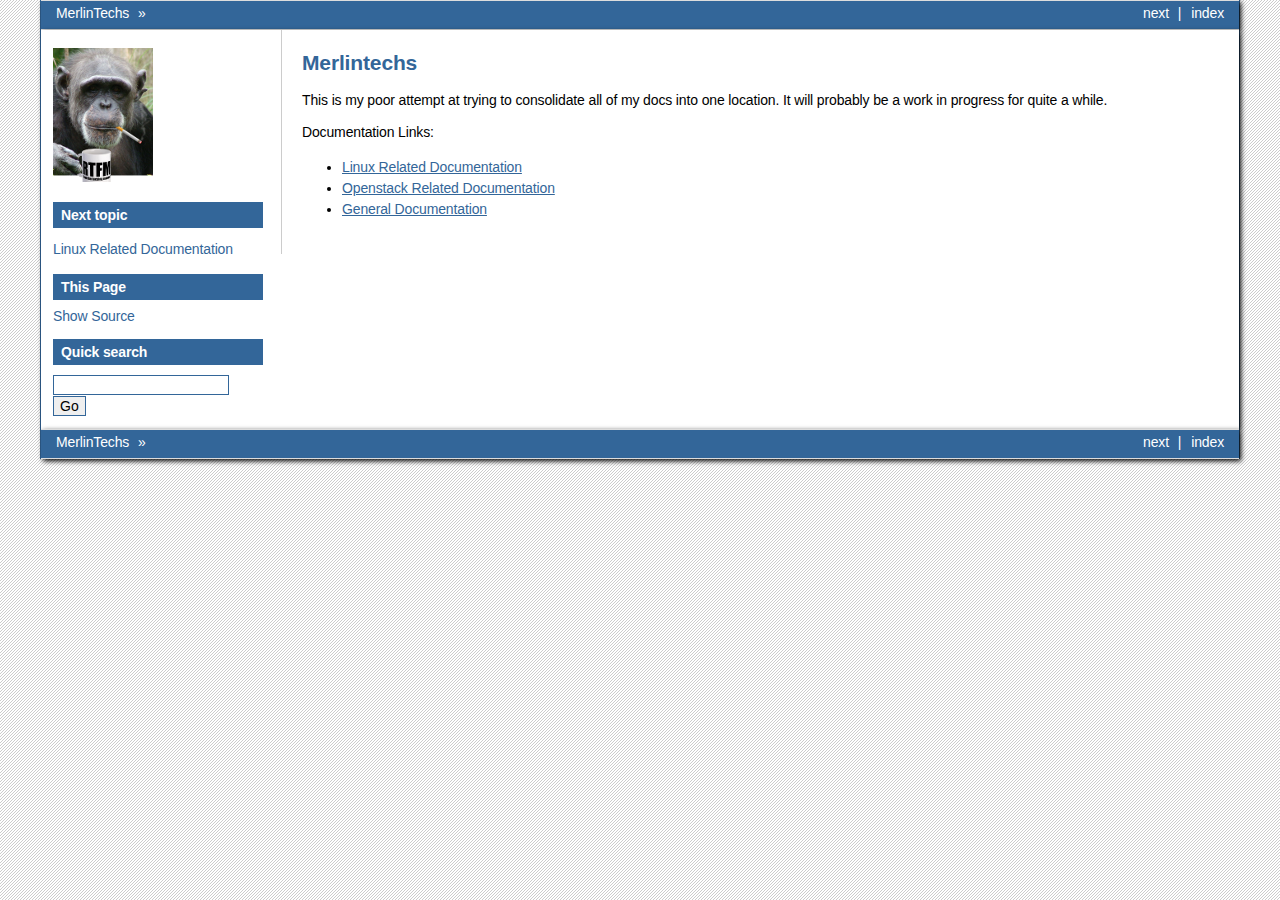
<file: index.html>
<!doctype html>

<html xmlns="http://www.w3.org/1999/xhtml">
  <head>
    <meta http-equiv="Content-Type" content="text/html; charset=utf-8" />
    <title>Merlintechs &#8212; MerlinTechs</title>
    <link rel="stylesheet" href="_static/bizstyle.css" type="text/css" />
    <link rel="stylesheet" href="_static/pygments.css" type="text/css" />
    <link rel="stylesheet" href="_static/css/custom.css" type="text/css" />
    <link rel="stylesheet" href="_static/custom.css" type="text/css" />
    <script type="text/javascript">
      var DOCUMENTATION_OPTIONS = {
        URL_ROOT:    './',
        VERSION:     '',
        COLLAPSE_INDEX: false,
        FILE_SUFFIX: '.html',
        HAS_SOURCE:  true,
        SOURCELINK_SUFFIX: '.txt'
      };
    </script>
    <script type="text/javascript" src="_static/jquery.js"></script>
    <script type="text/javascript" src="_static/underscore.js"></script>
    <script type="text/javascript" src="_static/doctools.js"></script>
    <script type="text/javascript" src="_static/bizstyle.js"></script>
    <link rel="index" title="Index" href="genindex.html" />
    <link rel="search" title="Search" href="search.html" />
    <link rel="next" title="Linux Related Documentation" href="linuxdocs/index.html" />
    <meta name="viewport" content="width=device-width,initial-scale=1.0">
    <!--[if lt IE 9]>
    <script type="text/javascript" src="_static/css3-mediaqueries.js"></script>
    <![endif]-->
  </head>
  <body>
    <div class="related" role="navigation" aria-label="related navigation">
      <h3>Navigation</h3>
      <ul>
        <li class="right" style="margin-right: 10px">
          <a href="genindex.html" title="General Index"
             accesskey="I">index</a></li>
        <li class="right" >
          <a href="linuxdocs/index.html" title="Linux Related Documentation"
             accesskey="N">next</a> |</li>
        <li class="nav-item nav-item-0"><a href="#">MerlinTechs</a> &#187;</li> 
      </ul>
    </div>
      <div class="sphinxsidebar" role="navigation" aria-label="main navigation">
        <div class="sphinxsidebarwrapper">
            <p class="logo"><a href="#">
              <img class="logo" src="_static/monkey_logo.png" alt="Logo"/>
            </a></p>
  <h4>Next topic</h4>
  <p class="topless"><a href="linuxdocs/index.html"
                        title="next chapter">Linux Related Documentation</a></p>
  <div role="note" aria-label="source link">
    <h3>This Page</h3>
    <ul class="this-page-menu">
      <li><a href="_sources/index.rst.txt"
            rel="nofollow">Show Source</a></li>
    </ul>
   </div>
<div id="searchbox" style="display: none" role="search">
  <h3>Quick search</h3>
    <form class="search" action="search.html" method="get">
      <div><input type="text" name="q" /></div>
      <div><input type="submit" value="Go" /></div>
      <input type="hidden" name="check_keywords" value="yes" />
      <input type="hidden" name="area" value="default" />
    </form>
</div>
<script type="text/javascript">$('#searchbox').show(0);</script>
        </div>
      </div>

    <div class="document">
      <div class="documentwrapper">
        <div class="bodywrapper">
          <div class="body" role="main">
            
  <div class="section" id="merlintechs">
<h1>Merlintechs<a class="headerlink" href="#merlintechs" title="Permalink to this headline">¶</a></h1>
<p>This is my poor attempt at trying to consolidate all of my docs into one location.  It will
probably be a work in progress for quite a while.</p>
<div class="toctree-wrapper compound">
<p class="caption"><span class="caption-text">Documentation Links:</span></p>
<ul>
<li class="toctree-l1"><a class="reference internal" href="linuxdocs/index.html">Linux Related Documentation</a></li>
<li class="toctree-l1"><a class="reference internal" href="openstackdocs/index.html">Openstack Related Documentation</a></li>
<li class="toctree-l1"><a class="reference internal" href="generaldocs/index.html">General Documentation</a></li>
</ul>
</div>
</div>


          </div>
        </div>
      </div>
      <div class="clearer"></div>
    </div>
    <div class="related" role="navigation" aria-label="related navigation">
      <h3>Navigation</h3>
      <ul>
        <li class="right" style="margin-right: 10px">
          <a href="genindex.html" title="General Index"
             >index</a></li>
        <li class="right" >
          <a href="linuxdocs/index.html" title="Linux Related Documentation"
             >next</a> |</li>
        <li class="nav-item nav-item-0"><a href="#">MerlinTechs</a> &#187;</li> 
      </ul>
    </div>
 <script type="text/javascript">
    $(document).ready(function() {
        $(".toggle > *").hide();
        $(".toggle .header").show();
        $(".toggle .header").click(function() {
            $(this).parent().children().not(".header").toggle(400);
            $(this).parent().children(".header").toggleClass("open");
        })
    });
</script>

  </body>
</html>
</file>
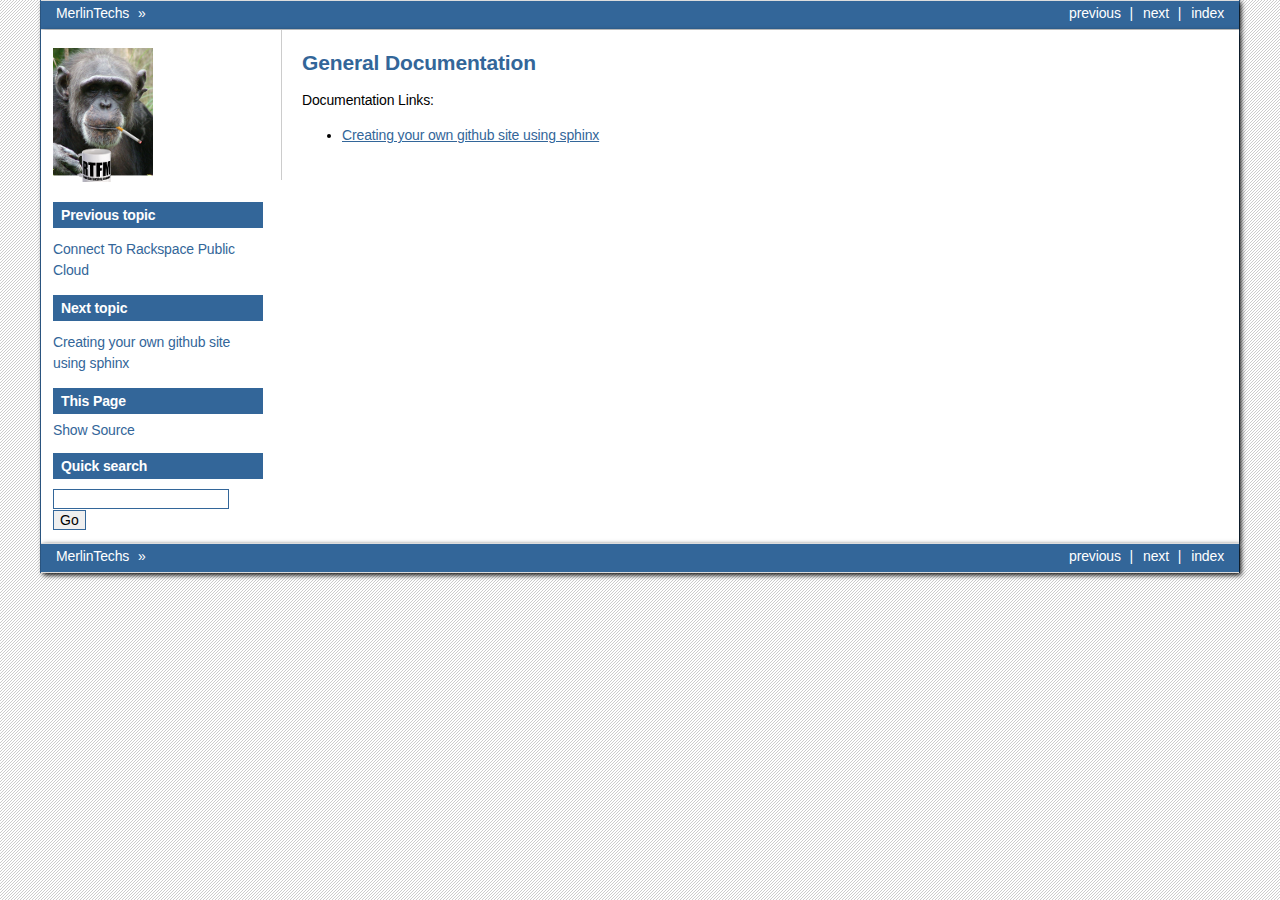
<file: generaldocs/index.html>
<!doctype html>

<html xmlns="http://www.w3.org/1999/xhtml">
  <head>
    <meta http-equiv="Content-Type" content="text/html; charset=utf-8" />
    <title>General Documentation &#8212; MerlinTechs</title>
    <link rel="stylesheet" href="../_static/bizstyle.css" type="text/css" />
    <link rel="stylesheet" href="../_static/pygments.css" type="text/css" />
    <link rel="stylesheet" href="../_static/css/custom.css" type="text/css" />
    <link rel="stylesheet" href="../_static/custom.css" type="text/css" />
    <script type="text/javascript">
      var DOCUMENTATION_OPTIONS = {
        URL_ROOT:    '../',
        VERSION:     '',
        COLLAPSE_INDEX: false,
        FILE_SUFFIX: '.html',
        HAS_SOURCE:  true,
        SOURCELINK_SUFFIX: '.txt'
      };
    </script>
    <script type="text/javascript" src="../_static/jquery.js"></script>
    <script type="text/javascript" src="../_static/underscore.js"></script>
    <script type="text/javascript" src="../_static/doctools.js"></script>
    <script type="text/javascript" src="../_static/bizstyle.js"></script>
    <link rel="index" title="Index" href="../genindex.html" />
    <link rel="search" title="Search" href="../search.html" />
    <link rel="next" title="Creating your own github site using sphinx" href="creating_github_sites_page.html" />
    <link rel="prev" title="Connect To Rackspace Public Cloud" href="../openstackdocs/connect_to_rackspace_public_cloud.html" />
    <meta name="viewport" content="width=device-width,initial-scale=1.0">
    <!--[if lt IE 9]>
    <script type="text/javascript" src="_static/css3-mediaqueries.js"></script>
    <![endif]-->
  </head>
  <body>
    <div class="related" role="navigation" aria-label="related navigation">
      <h3>Navigation</h3>
      <ul>
        <li class="right" style="margin-right: 10px">
          <a href="../genindex.html" title="General Index"
             accesskey="I">index</a></li>
        <li class="right" >
          <a href="creating_github_sites_page.html" title="Creating your own github site using sphinx"
             accesskey="N">next</a> |</li>
        <li class="right" >
          <a href="../openstackdocs/connect_to_rackspace_public_cloud.html" title="Connect To Rackspace Public Cloud"
             accesskey="P">previous</a> |</li>
        <li class="nav-item nav-item-0"><a href="../index.html">MerlinTechs</a> &#187;</li> 
      </ul>
    </div>
      <div class="sphinxsidebar" role="navigation" aria-label="main navigation">
        <div class="sphinxsidebarwrapper">
            <p class="logo"><a href="../index.html">
              <img class="logo" src="../_static/monkey_logo.png" alt="Logo"/>
            </a></p>
  <h4>Previous topic</h4>
  <p class="topless"><a href="../openstackdocs/connect_to_rackspace_public_cloud.html"
                        title="previous chapter">Connect To Rackspace Public Cloud</a></p>
  <h4>Next topic</h4>
  <p class="topless"><a href="creating_github_sites_page.html"
                        title="next chapter">Creating your own github site using sphinx</a></p>
  <div role="note" aria-label="source link">
    <h3>This Page</h3>
    <ul class="this-page-menu">
      <li><a href="../_sources/generaldocs/index.rst.txt"
            rel="nofollow">Show Source</a></li>
    </ul>
   </div>
<div id="searchbox" style="display: none" role="search">
  <h3>Quick search</h3>
    <form class="search" action="../search.html" method="get">
      <div><input type="text" name="q" /></div>
      <div><input type="submit" value="Go" /></div>
      <input type="hidden" name="check_keywords" value="yes" />
      <input type="hidden" name="area" value="default" />
    </form>
</div>
<script type="text/javascript">$('#searchbox').show(0);</script>
        </div>
      </div>

    <div class="document">
      <div class="documentwrapper">
        <div class="bodywrapper">
          <div class="body" role="main">
            
  <div class="section" id="general-documentation">
<h1>General Documentation<a class="headerlink" href="#general-documentation" title="Permalink to this headline">¶</a></h1>
<div class="toctree-wrapper compound">
<p class="caption"><span class="caption-text">Documentation Links:</span></p>
<ul>
<li class="toctree-l1"><a class="reference internal" href="creating_github_sites_page.html">Creating your own github site using sphinx</a></li>
</ul>
</div>
</div>


          </div>
        </div>
      </div>
      <div class="clearer"></div>
    </div>
    <div class="related" role="navigation" aria-label="related navigation">
      <h3>Navigation</h3>
      <ul>
        <li class="right" style="margin-right: 10px">
          <a href="../genindex.html" title="General Index"
             >index</a></li>
        <li class="right" >
          <a href="creating_github_sites_page.html" title="Creating your own github site using sphinx"
             >next</a> |</li>
        <li class="right" >
          <a href="../openstackdocs/connect_to_rackspace_public_cloud.html" title="Connect To Rackspace Public Cloud"
             >previous</a> |</li>
        <li class="nav-item nav-item-0"><a href="../index.html">MerlinTechs</a> &#187;</li> 
      </ul>
    </div>
 <script type="text/javascript">
    $(document).ready(function() {
        $(".toggle > *").hide();
        $(".toggle .header").show();
        $(".toggle .header").click(function() {
            $(this).parent().children().not(".header").toggle(400);
            $(this).parent().children(".header").toggleClass("open");
        })
    });
</script>

  </body>
</html>
</file>
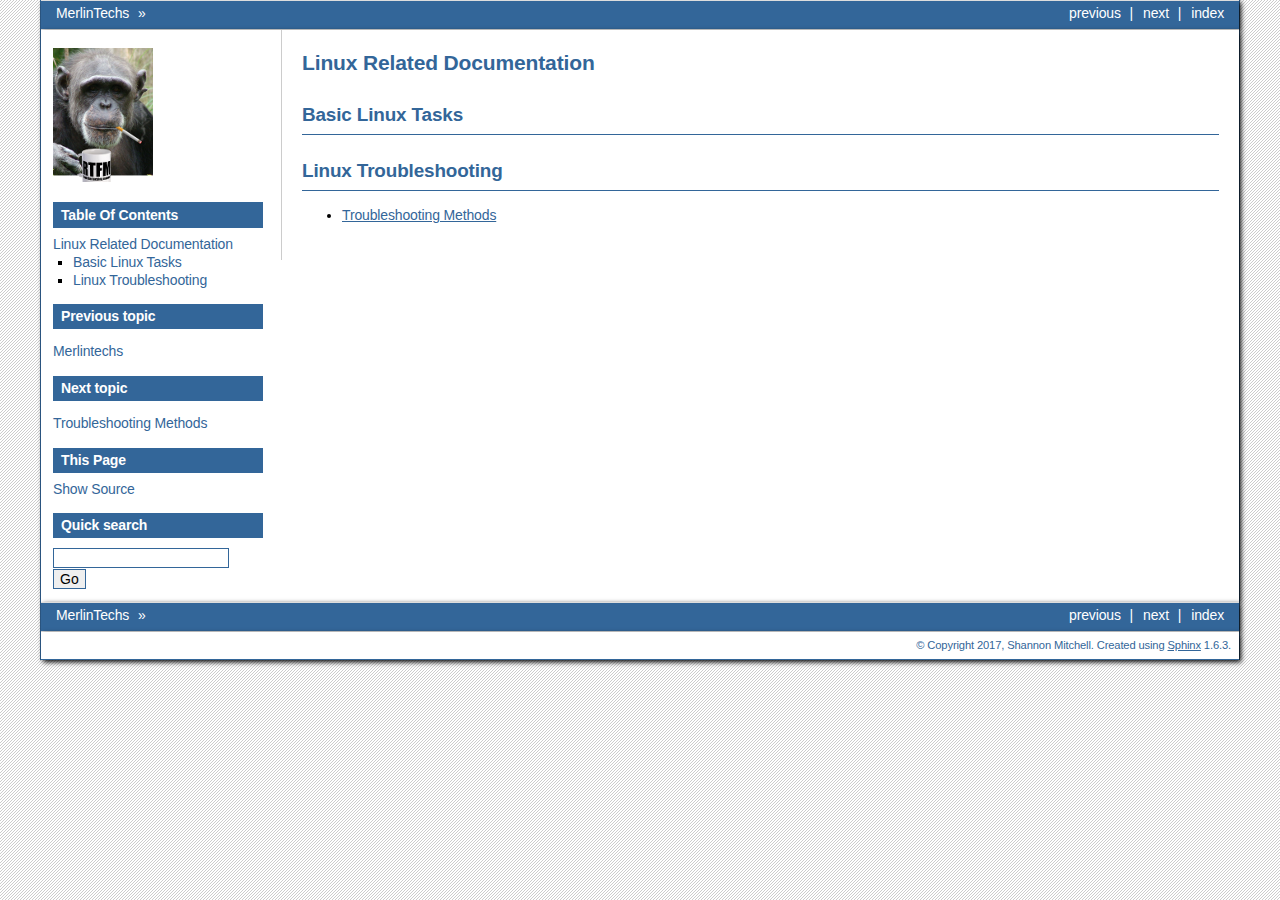
<file: linuxdocs/index.html>
<!doctype html>

<html xmlns="http://www.w3.org/1999/xhtml">
  <head>
    <meta http-equiv="Content-Type" content="text/html; charset=utf-8" />
    <title>Linux Related Documentation &#8212; MerlinTechs</title>
    <link rel="stylesheet" href="../_static/bizstyle.css" type="text/css" />
    <link rel="stylesheet" href="../_static/pygments.css" type="text/css" />
    <link rel="stylesheet" href="../_static/css/custom.css" type="text/css" />
    <script type="text/javascript">
      var DOCUMENTATION_OPTIONS = {
        URL_ROOT:    '../',
        VERSION:     '',
        COLLAPSE_INDEX: false,
        FILE_SUFFIX: '.html',
        HAS_SOURCE:  true,
        SOURCELINK_SUFFIX: '.txt'
      };
    </script>
    <script type="text/javascript" src="../_static/jquery.js"></script>
    <script type="text/javascript" src="../_static/underscore.js"></script>
    <script type="text/javascript" src="../_static/doctools.js"></script>
    <script type="text/javascript" src="../_static/bizstyle.js"></script>
    <link rel="index" title="Index" href="../genindex.html" />
    <link rel="search" title="Search" href="../search.html" />
    <link rel="next" title="Troubleshooting Methods" href="troubleshooting_methods.html" />
    <link rel="prev" title="Merlintechs" href="../index.html" />
    <meta name="viewport" content="width=device-width,initial-scale=1.0">
    <!--[if lt IE 9]>
    <script type="text/javascript" src="_static/css3-mediaqueries.js"></script>
    <![endif]-->
  </head>
  <body>
    <div class="related" role="navigation" aria-label="related navigation">
      <h3>Navigation</h3>
      <ul>
        <li class="right" style="margin-right: 10px">
          <a href="../genindex.html" title="General Index"
             accesskey="I">index</a></li>
        <li class="right" >
          <a href="troubleshooting_methods.html" title="Troubleshooting Methods"
             accesskey="N">next</a> |</li>
        <li class="right" >
          <a href="../index.html" title="Merlintechs"
             accesskey="P">previous</a> |</li>
        <li class="nav-item nav-item-0"><a href="../index.html">MerlinTechs</a> &#187;</li> 
      </ul>
    </div>
      <div class="sphinxsidebar" role="navigation" aria-label="main navigation">
        <div class="sphinxsidebarwrapper">
            <p class="logo"><a href="../index.html">
              <img class="logo" src="../_static/monkey_logo.png" alt="Logo"/>
            </a></p>
  <h3><a href="../index.html">Table Of Contents</a></h3>
  <ul>
<li><a class="reference internal" href="#">Linux Related Documentation</a><ul>
<li><a class="reference internal" href="#basic-linux-tasks">Basic Linux Tasks</a></li>
<li><a class="reference internal" href="#linux-troubleshooting">Linux Troubleshooting</a></li>
</ul>
</li>
</ul>

  <h4>Previous topic</h4>
  <p class="topless"><a href="../index.html"
                        title="previous chapter">Merlintechs</a></p>
  <h4>Next topic</h4>
  <p class="topless"><a href="troubleshooting_methods.html"
                        title="next chapter">Troubleshooting Methods</a></p>
  <div role="note" aria-label="source link">
    <h3>This Page</h3>
    <ul class="this-page-menu">
      <li><a href="../_sources/linuxdocs/index.rst.txt"
            rel="nofollow">Show Source</a></li>
    </ul>
   </div>
<div id="searchbox" style="display: none" role="search">
  <h3>Quick search</h3>
    <form class="search" action="../search.html" method="get">
      <div><input type="text" name="q" /></div>
      <div><input type="submit" value="Go" /></div>
      <input type="hidden" name="check_keywords" value="yes" />
      <input type="hidden" name="area" value="default" />
    </form>
</div>
<script type="text/javascript">$('#searchbox').show(0);</script>
        </div>
      </div>

    <div class="document">
      <div class="documentwrapper">
        <div class="bodywrapper">
          <div class="body" role="main">
            
  <div class="section" id="linux-related-documentation">
<h1>Linux Related Documentation<a class="headerlink" href="#linux-related-documentation" title="Permalink to this headline">¶</a></h1>
<div class="section" id="basic-linux-tasks">
<h2>Basic Linux Tasks<a class="headerlink" href="#basic-linux-tasks" title="Permalink to this headline">¶</a></h2>
</div>
<div class="section" id="linux-troubleshooting">
<h2>Linux Troubleshooting<a class="headerlink" href="#linux-troubleshooting" title="Permalink to this headline">¶</a></h2>
<div class="toctree-wrapper compound">
<ul>
<li class="toctree-l1"><a class="reference internal" href="troubleshooting_methods.html">Troubleshooting Methods</a></li>
</ul>
</div>
</div>
</div>


          </div>
        </div>
      </div>
      <div class="clearer"></div>
    </div>
    <div class="related" role="navigation" aria-label="related navigation">
      <h3>Navigation</h3>
      <ul>
        <li class="right" style="margin-right: 10px">
          <a href="../genindex.html" title="General Index"
             >index</a></li>
        <li class="right" >
          <a href="troubleshooting_methods.html" title="Troubleshooting Methods"
             >next</a> |</li>
        <li class="right" >
          <a href="../index.html" title="Merlintechs"
             >previous</a> |</li>
        <li class="nav-item nav-item-0"><a href="../index.html">MerlinTechs</a> &#187;</li> 
      </ul>
    </div>
    <div class="footer" role="contentinfo">
        &#169; Copyright 2017, Shannon Mitchell.
      Created using <a href="http://sphinx-doc.org/">Sphinx</a> 1.6.3.
    </div>
  </body>
</html>
</file>
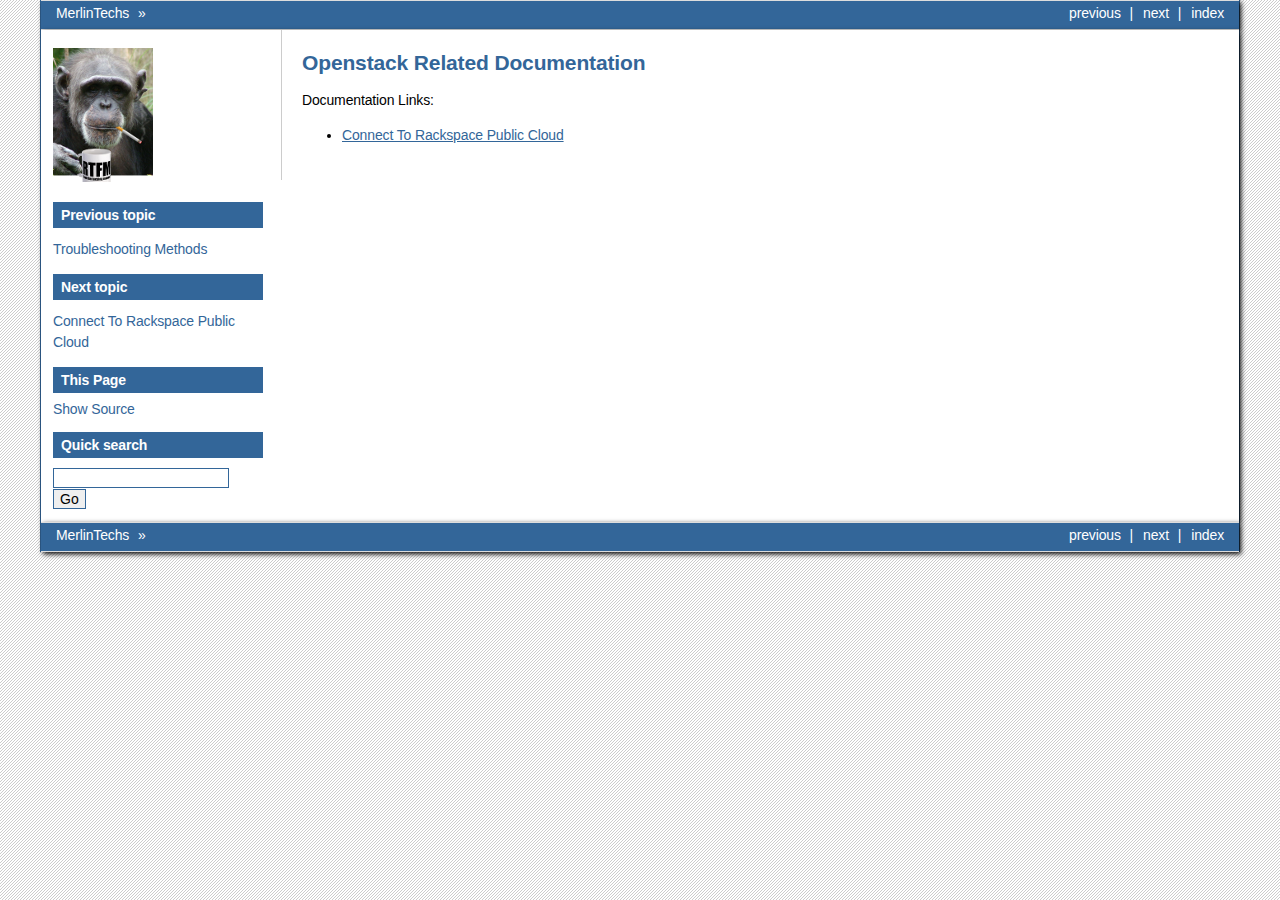
<file: openstackdocs/index.html>
<!doctype html>

<html xmlns="http://www.w3.org/1999/xhtml">
  <head>
    <meta http-equiv="Content-Type" content="text/html; charset=utf-8" />
    <title>Openstack Related Documentation &#8212; MerlinTechs</title>
    <link rel="stylesheet" href="../_static/bizstyle.css" type="text/css" />
    <link rel="stylesheet" href="../_static/pygments.css" type="text/css" />
    <link rel="stylesheet" href="../_static/css/custom.css" type="text/css" />
    <link rel="stylesheet" href="../_static/custom.css" type="text/css" />
    <script type="text/javascript">
      var DOCUMENTATION_OPTIONS = {
        URL_ROOT:    '../',
        VERSION:     '',
        COLLAPSE_INDEX: false,
        FILE_SUFFIX: '.html',
        HAS_SOURCE:  true,
        SOURCELINK_SUFFIX: '.txt'
      };
    </script>
    <script type="text/javascript" src="../_static/jquery.js"></script>
    <script type="text/javascript" src="../_static/underscore.js"></script>
    <script type="text/javascript" src="../_static/doctools.js"></script>
    <script type="text/javascript" src="../_static/bizstyle.js"></script>
    <link rel="index" title="Index" href="../genindex.html" />
    <link rel="search" title="Search" href="../search.html" />
    <link rel="next" title="Connect To Rackspace Public Cloud" href="connect_to_rackspace_public_cloud.html" />
    <link rel="prev" title="Troubleshooting Methods" href="../linuxdocs/troubleshooting_methods.html" />
    <meta name="viewport" content="width=device-width,initial-scale=1.0">
    <!--[if lt IE 9]>
    <script type="text/javascript" src="_static/css3-mediaqueries.js"></script>
    <![endif]-->
  </head>
  <body>
    <div class="related" role="navigation" aria-label="related navigation">
      <h3>Navigation</h3>
      <ul>
        <li class="right" style="margin-right: 10px">
          <a href="../genindex.html" title="General Index"
             accesskey="I">index</a></li>
        <li class="right" >
          <a href="connect_to_rackspace_public_cloud.html" title="Connect To Rackspace Public Cloud"
             accesskey="N">next</a> |</li>
        <li class="right" >
          <a href="../linuxdocs/troubleshooting_methods.html" title="Troubleshooting Methods"
             accesskey="P">previous</a> |</li>
        <li class="nav-item nav-item-0"><a href="../index.html">MerlinTechs</a> &#187;</li> 
      </ul>
    </div>
      <div class="sphinxsidebar" role="navigation" aria-label="main navigation">
        <div class="sphinxsidebarwrapper">
            <p class="logo"><a href="../index.html">
              <img class="logo" src="../_static/monkey_logo.png" alt="Logo"/>
            </a></p>
  <h4>Previous topic</h4>
  <p class="topless"><a href="../linuxdocs/troubleshooting_methods.html"
                        title="previous chapter">Troubleshooting Methods</a></p>
  <h4>Next topic</h4>
  <p class="topless"><a href="connect_to_rackspace_public_cloud.html"
                        title="next chapter">Connect To Rackspace Public Cloud</a></p>
  <div role="note" aria-label="source link">
    <h3>This Page</h3>
    <ul class="this-page-menu">
      <li><a href="../_sources/openstackdocs/index.rst.txt"
            rel="nofollow">Show Source</a></li>
    </ul>
   </div>
<div id="searchbox" style="display: none" role="search">
  <h3>Quick search</h3>
    <form class="search" action="../search.html" method="get">
      <div><input type="text" name="q" /></div>
      <div><input type="submit" value="Go" /></div>
      <input type="hidden" name="check_keywords" value="yes" />
      <input type="hidden" name="area" value="default" />
    </form>
</div>
<script type="text/javascript">$('#searchbox').show(0);</script>
        </div>
      </div>

    <div class="document">
      <div class="documentwrapper">
        <div class="bodywrapper">
          <div class="body" role="main">
            
  <div class="section" id="openstack-related-documentation">
<h1>Openstack Related Documentation<a class="headerlink" href="#openstack-related-documentation" title="Permalink to this headline">¶</a></h1>
<div class="toctree-wrapper compound">
<p class="caption"><span class="caption-text">Documentation Links:</span></p>
<ul>
<li class="toctree-l1"><a class="reference internal" href="connect_to_rackspace_public_cloud.html">Connect To Rackspace Public Cloud</a></li>
</ul>
</div>
</div>


          </div>
        </div>
      </div>
      <div class="clearer"></div>
    </div>
    <div class="related" role="navigation" aria-label="related navigation">
      <h3>Navigation</h3>
      <ul>
        <li class="right" style="margin-right: 10px">
          <a href="../genindex.html" title="General Index"
             >index</a></li>
        <li class="right" >
          <a href="connect_to_rackspace_public_cloud.html" title="Connect To Rackspace Public Cloud"
             >next</a> |</li>
        <li class="right" >
          <a href="../linuxdocs/troubleshooting_methods.html" title="Troubleshooting Methods"
             >previous</a> |</li>
        <li class="nav-item nav-item-0"><a href="../index.html">MerlinTechs</a> &#187;</li> 
      </ul>
    </div>
 <script type="text/javascript">
    $(document).ready(function() {
        $(".toggle > *").hide();
        $(".toggle .header").show();
        $(".toggle .header").click(function() {
            $(this).parent().children().not(".header").toggle(400);
            $(this).parent().children(".header").toggleClass("open");
        })
    });
</script>

  </body>
</html>
</file>
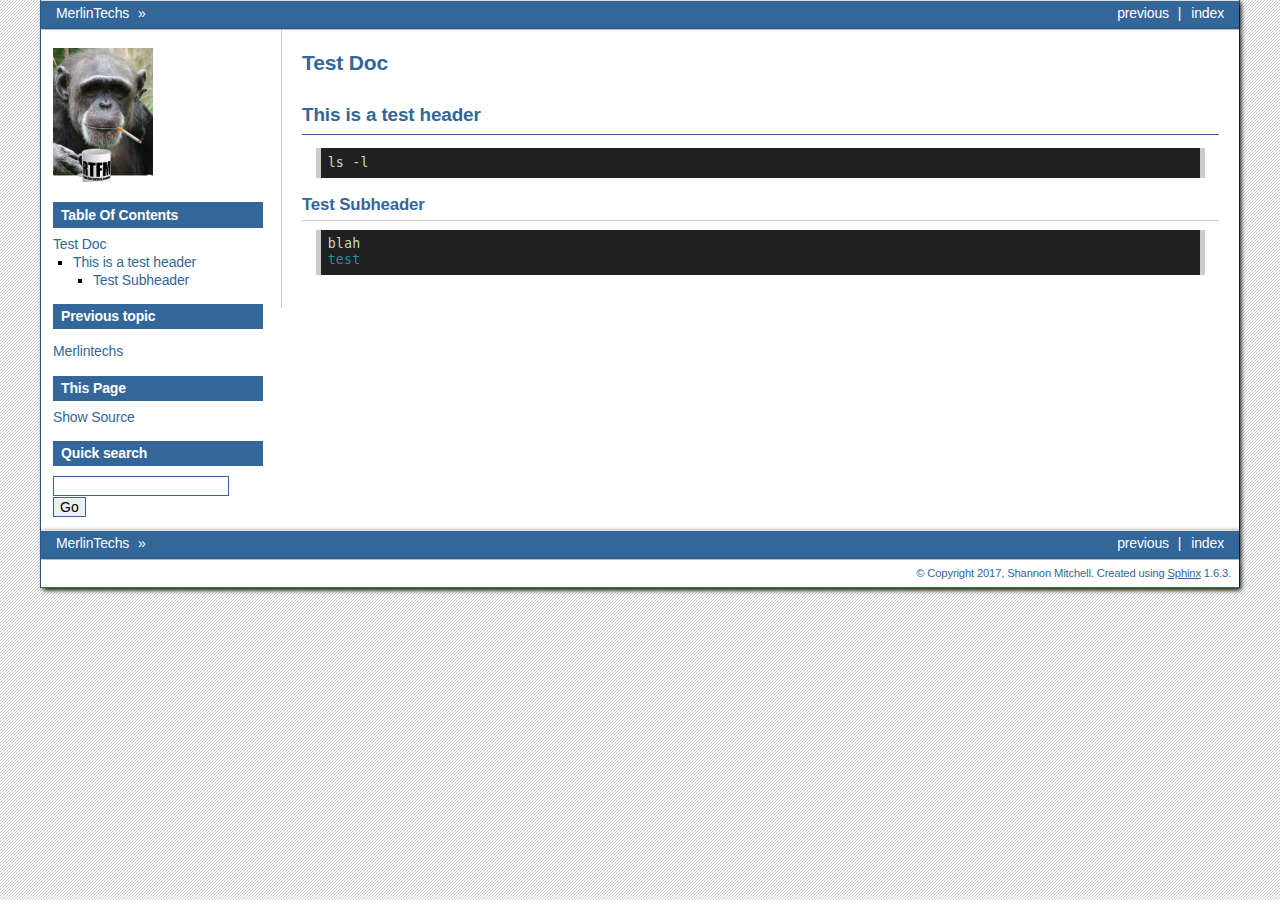
<file: troubleshooting/index.html>
<!doctype html>

<html xmlns="http://www.w3.org/1999/xhtml">
  <head>
    <meta http-equiv="Content-Type" content="text/html; charset=utf-8" />
    <title>Test Doc &#8212; MerlinTechs</title>
    <link rel="stylesheet" href="../_static/bizstyle.css" type="text/css" />
    <link rel="stylesheet" href="../_static/pygments.css" type="text/css" />
    <script type="text/javascript">
      var DOCUMENTATION_OPTIONS = {
        URL_ROOT:    '../',
        VERSION:     '',
        COLLAPSE_INDEX: false,
        FILE_SUFFIX: '.html',
        HAS_SOURCE:  true,
        SOURCELINK_SUFFIX: '.txt'
      };
    </script>
    <script type="text/javascript" src="../_static/jquery.js"></script>
    <script type="text/javascript" src="../_static/underscore.js"></script>
    <script type="text/javascript" src="../_static/doctools.js"></script>
    <script type="text/javascript" src="../_static/bizstyle.js"></script>
    <link rel="index" title="Index" href="../genindex.html" />
    <link rel="search" title="Search" href="../search.html" />
    <link rel="prev" title="Merlintechs" href="../index.html" />
    <meta name="viewport" content="width=device-width,initial-scale=1.0">
    <!--[if lt IE 9]>
    <script type="text/javascript" src="_static/css3-mediaqueries.js"></script>
    <![endif]-->
  </head>
  <body>
    <div class="related" role="navigation" aria-label="related navigation">
      <h3>Navigation</h3>
      <ul>
        <li class="right" style="margin-right: 10px">
          <a href="../genindex.html" title="General Index"
             accesskey="I">index</a></li>
        <li class="right" >
          <a href="../index.html" title="Merlintechs"
             accesskey="P">previous</a> |</li>
        <li class="nav-item nav-item-0"><a href="../index.html">MerlinTechs</a> &#187;</li> 
      </ul>
    </div>
      <div class="sphinxsidebar" role="navigation" aria-label="main navigation">
        <div class="sphinxsidebarwrapper">
            <p class="logo"><a href="../index.html">
              <img class="logo" src="../_static/monkey_logo.png" alt="Logo"/>
            </a></p>
  <h3><a href="../index.html">Table Of Contents</a></h3>
  <ul>
<li><a class="reference internal" href="#">Test Doc</a><ul>
<li><a class="reference internal" href="#this-is-a-test-header">This is a test header</a><ul>
<li><a class="reference internal" href="#test-subheader">Test Subheader</a></li>
</ul>
</li>
</ul>
</li>
</ul>

  <h4>Previous topic</h4>
  <p class="topless"><a href="../index.html"
                        title="previous chapter">Merlintechs</a></p>
  <div role="note" aria-label="source link">
    <h3>This Page</h3>
    <ul class="this-page-menu">
      <li><a href="../_sources/troubleshooting/index.rst.txt"
            rel="nofollow">Show Source</a></li>
    </ul>
   </div>
<div id="searchbox" style="display: none" role="search">
  <h3>Quick search</h3>
    <form class="search" action="../search.html" method="get">
      <div><input type="text" name="q" /></div>
      <div><input type="submit" value="Go" /></div>
      <input type="hidden" name="check_keywords" value="yes" />
      <input type="hidden" name="area" value="default" />
    </form>
</div>
<script type="text/javascript">$('#searchbox').show(0);</script>
        </div>
      </div>

    <div class="document">
      <div class="documentwrapper">
        <div class="bodywrapper">
          <div class="body" role="main">
            
  <div class="section" id="test-doc">
<h1>Test Doc<a class="headerlink" href="#test-doc" title="Permalink to this headline">¶</a></h1>
<div class="section" id="this-is-a-test-header">
<h2>This is a test header<a class="headerlink" href="#this-is-a-test-header" title="Permalink to this headline">¶</a></h2>
<div class="highlight-sh"><div class="highlight"><pre><span></span>ls -l
</pre></div>
</div>
<div class="section" id="test-subheader">
<h3>Test Subheader<a class="headerlink" href="#test-subheader" title="Permalink to this headline">¶</a></h3>
<div class="highlight-sh"><div class="highlight"><pre><span></span>blah
<span class="nb">test</span>
</pre></div>
</div>
</div>
</div>
</div>


          </div>
        </div>
      </div>
      <div class="clearer"></div>
    </div>
    <div class="related" role="navigation" aria-label="related navigation">
      <h3>Navigation</h3>
      <ul>
        <li class="right" style="margin-right: 10px">
          <a href="../genindex.html" title="General Index"
             >index</a></li>
        <li class="right" >
          <a href="../index.html" title="Merlintechs"
             >previous</a> |</li>
        <li class="nav-item nav-item-0"><a href="../index.html">MerlinTechs</a> &#187;</li> 
      </ul>
    </div>
    <div class="footer" role="contentinfo">
        &#169; Copyright 2017, Shannon Mitchell.
      Created using <a href="http://sphinx-doc.org/">Sphinx</a> 1.6.3.
    </div>
  </body>
</html>
</file>
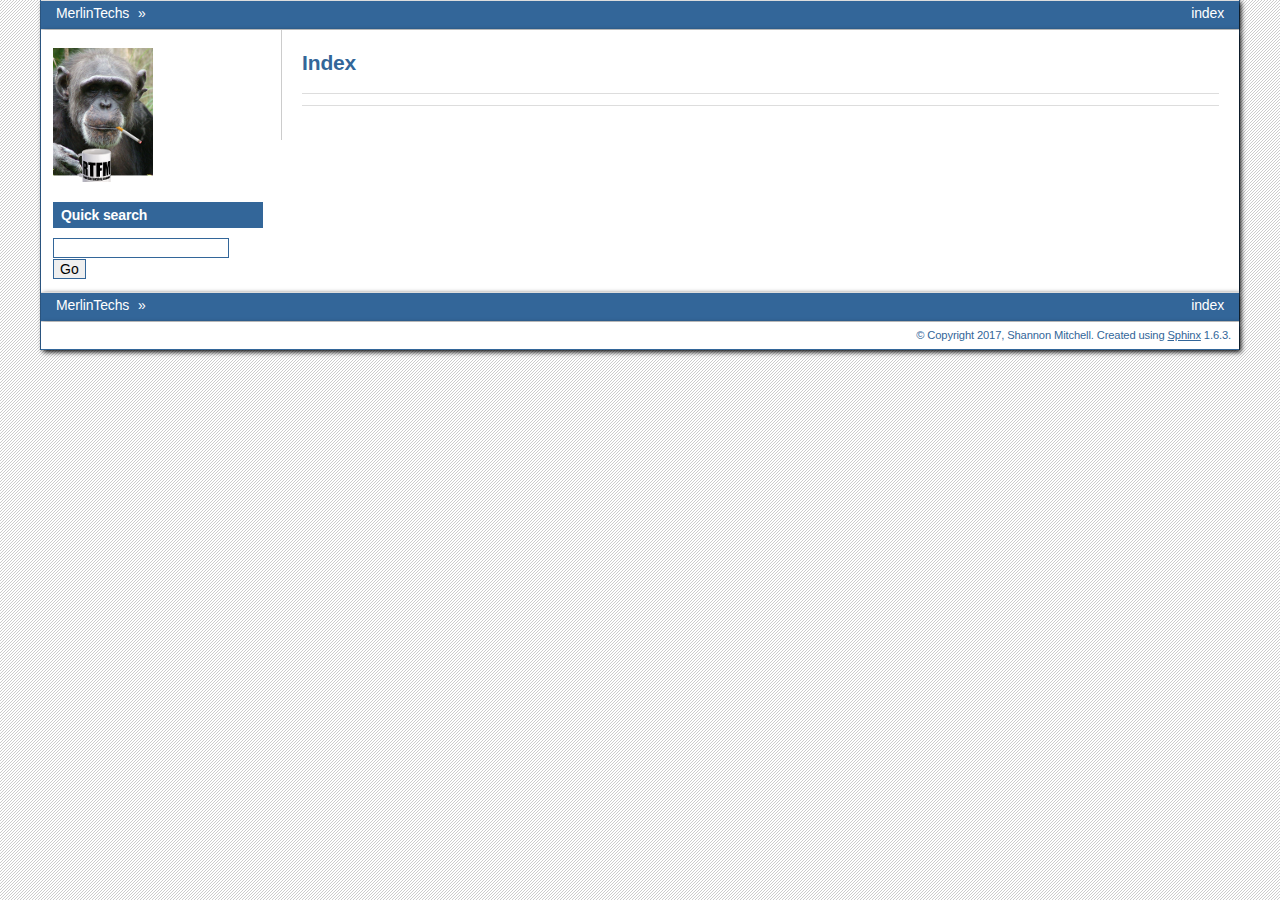
<file: genindex.html>
<!doctype html>

<html xmlns="http://www.w3.org/1999/xhtml">
  <head>
    <meta http-equiv="Content-Type" content="text/html; charset=utf-8" />
    <title>Index &#8212; MerlinTechs</title>
    <link rel="stylesheet" href="_static/bizstyle.css" type="text/css" />
    <link rel="stylesheet" href="_static/pygments.css" type="text/css" />
    <link rel="stylesheet" href="_static/css/custom.css" type="text/css" />
    <script type="text/javascript">
      var DOCUMENTATION_OPTIONS = {
        URL_ROOT:    './',
        VERSION:     '',
        COLLAPSE_INDEX: false,
        FILE_SUFFIX: '.html',
        HAS_SOURCE:  true,
        SOURCELINK_SUFFIX: '.txt'
      };
    </script>
    <script type="text/javascript" src="_static/jquery.js"></script>
    <script type="text/javascript" src="_static/underscore.js"></script>
    <script type="text/javascript" src="_static/doctools.js"></script>
    <script type="text/javascript" src="_static/bizstyle.js"></script>
    <link rel="index" title="Index" href="#" />
    <link rel="search" title="Search" href="search.html" />
    <meta name="viewport" content="width=device-width,initial-scale=1.0">
    <!--[if lt IE 9]>
    <script type="text/javascript" src="_static/css3-mediaqueries.js"></script>
    <![endif]-->
  </head>
  <body>
    <div class="related" role="navigation" aria-label="related navigation">
      <h3>Navigation</h3>
      <ul>
        <li class="right" style="margin-right: 10px">
          <a href="#" title="General Index"
             accesskey="I">index</a></li>
        <li class="nav-item nav-item-0"><a href="index.html">MerlinTechs</a> &#187;</li> 
      </ul>
    </div>
      <div class="sphinxsidebar" role="navigation" aria-label="main navigation">
        <div class="sphinxsidebarwrapper">
            <p class="logo"><a href="index.html">
              <img class="logo" src="_static/monkey_logo.png" alt="Logo"/>
            </a></p>

   

<div id="searchbox" style="display: none" role="search">
  <h3>Quick search</h3>
    <form class="search" action="search.html" method="get">
      <div><input type="text" name="q" /></div>
      <div><input type="submit" value="Go" /></div>
      <input type="hidden" name="check_keywords" value="yes" />
      <input type="hidden" name="area" value="default" />
    </form>
</div>
<script type="text/javascript">$('#searchbox').show(0);</script>
        </div>
      </div>

    <div class="document">
      <div class="documentwrapper">
        <div class="bodywrapper">
          <div class="body" role="main">
            

<h1 id="index">Index</h1>

<div class="genindex-jumpbox">
 
</div>


          </div>
        </div>
      </div>
      <div class="clearer"></div>
    </div>
    <div class="related" role="navigation" aria-label="related navigation">
      <h3>Navigation</h3>
      <ul>
        <li class="right" style="margin-right: 10px">
          <a href="#" title="General Index"
             >index</a></li>
        <li class="nav-item nav-item-0"><a href="index.html">MerlinTechs</a> &#187;</li> 
      </ul>
    </div>
    <div class="footer" role="contentinfo">
        &#169; Copyright 2017, Shannon Mitchell.
      Created using <a href="http://sphinx-doc.org/">Sphinx</a> 1.6.3.
    </div>
  </body>
</html>
</file>
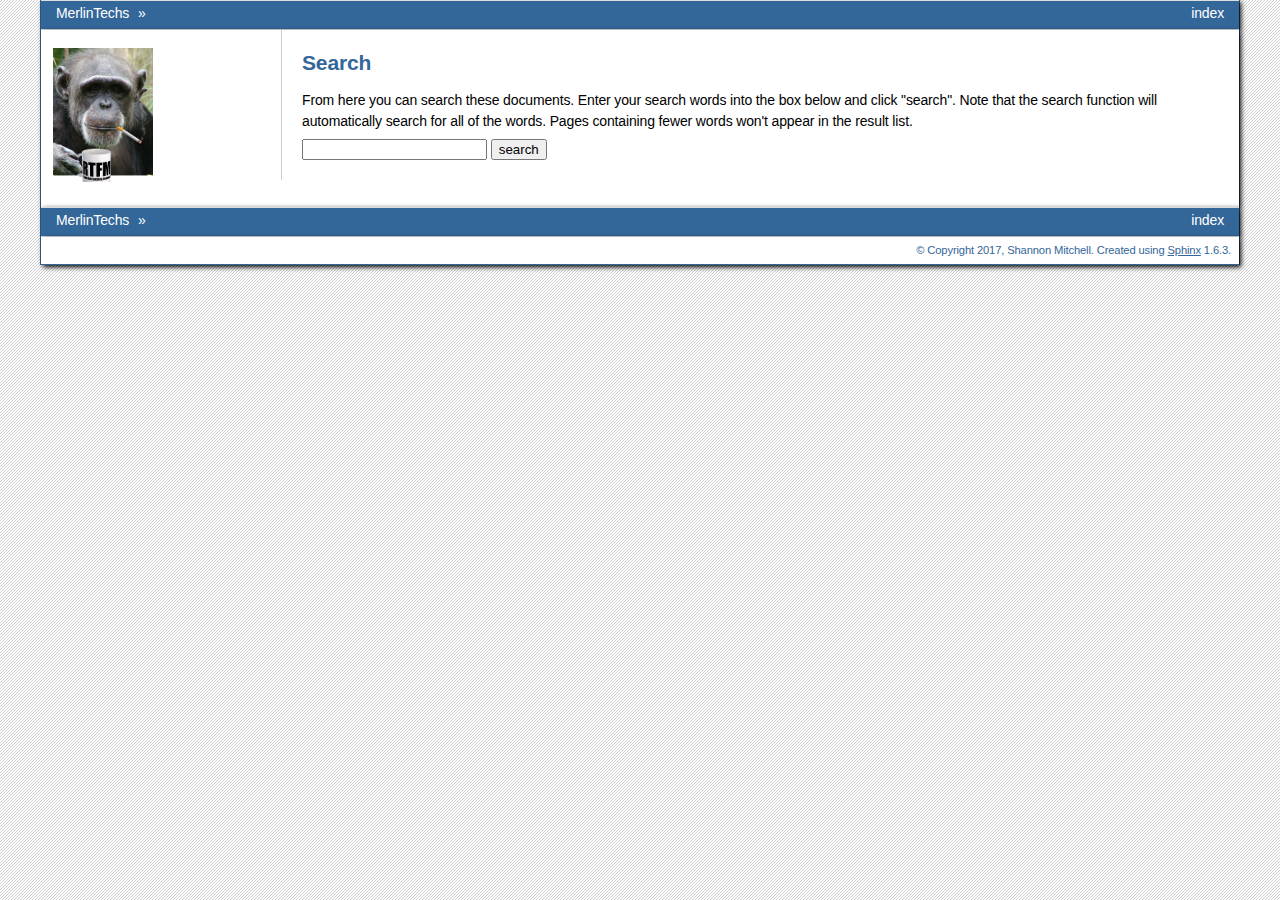
<file: search.html>
<!doctype html>

<html xmlns="http://www.w3.org/1999/xhtml">
  <head>
    <meta http-equiv="Content-Type" content="text/html; charset=utf-8" />
    <title>Search &#8212; MerlinTechs</title>
    <link rel="stylesheet" href="_static/bizstyle.css" type="text/css" />
    <link rel="stylesheet" href="_static/pygments.css" type="text/css" />
    <link rel="stylesheet" href="_static/css/custom.css" type="text/css" />
    <script type="text/javascript">
      var DOCUMENTATION_OPTIONS = {
        URL_ROOT:    './',
        VERSION:     '',
        COLLAPSE_INDEX: false,
        FILE_SUFFIX: '.html',
        HAS_SOURCE:  true,
        SOURCELINK_SUFFIX: '.txt'
      };
    </script>
    <script type="text/javascript" src="_static/jquery.js"></script>
    <script type="text/javascript" src="_static/underscore.js"></script>
    <script type="text/javascript" src="_static/doctools.js"></script>
    <script type="text/javascript" src="_static/searchtools.js"></script>
    <script type="text/javascript" src="_static/bizstyle.js"></script>
    <link rel="index" title="Index" href="genindex.html" />
    <link rel="search" title="Search" href="#" />
  <script type="text/javascript">
    jQuery(function() { Search.loadIndex("searchindex.js"); });
  </script>
  
  <script type="text/javascript" id="searchindexloader"></script>
  
    <meta name="viewport" content="width=device-width,initial-scale=1.0">
    <!--[if lt IE 9]>
    <script type="text/javascript" src="_static/css3-mediaqueries.js"></script>
    <![endif]-->

  </head>
  <body>
    <div class="related" role="navigation" aria-label="related navigation">
      <h3>Navigation</h3>
      <ul>
        <li class="right" style="margin-right: 10px">
          <a href="genindex.html" title="General Index"
             accesskey="I">index</a></li>
        <li class="nav-item nav-item-0"><a href="index.html">MerlinTechs</a> &#187;</li> 
      </ul>
    </div>
      <div class="sphinxsidebar" role="navigation" aria-label="main navigation">
        <div class="sphinxsidebarwrapper">
            <p class="logo"><a href="index.html">
              <img class="logo" src="_static/monkey_logo.png" alt="Logo"/>
            </a></p>
        </div>
      </div>

    <div class="document">
      <div class="documentwrapper">
        <div class="bodywrapper">
          <div class="body" role="main">
            
  <h1 id="search-documentation">Search</h1>
  <div id="fallback" class="admonition warning">
  <script type="text/javascript">$('#fallback').hide();</script>
  <p>
    Please activate JavaScript to enable the search
    functionality.
  </p>
  </div>
  <p>
    From here you can search these documents. Enter your search
    words into the box below and click "search". Note that the search
    function will automatically search for all of the words. Pages
    containing fewer words won't appear in the result list.
  </p>
  <form action="" method="get">
    <input type="text" name="q" value="" />
    <input type="submit" value="search" />
    <span id="search-progress" style="padding-left: 10px"></span>
  </form>
  
  <div id="search-results">
  
  </div>

          </div>
        </div>
      </div>
      <div class="clearer"></div>
    </div>
    <div class="related" role="navigation" aria-label="related navigation">
      <h3>Navigation</h3>
      <ul>
        <li class="right" style="margin-right: 10px">
          <a href="genindex.html" title="General Index"
             >index</a></li>
        <li class="nav-item nav-item-0"><a href="index.html">MerlinTechs</a> &#187;</li> 
      </ul>
    </div>
    <div class="footer" role="contentinfo">
        &#169; Copyright 2017, Shannon Mitchell.
      Created using <a href="http://sphinx-doc.org/">Sphinx</a> 1.6.3.
    </div>
  </body>
</html>
</file>
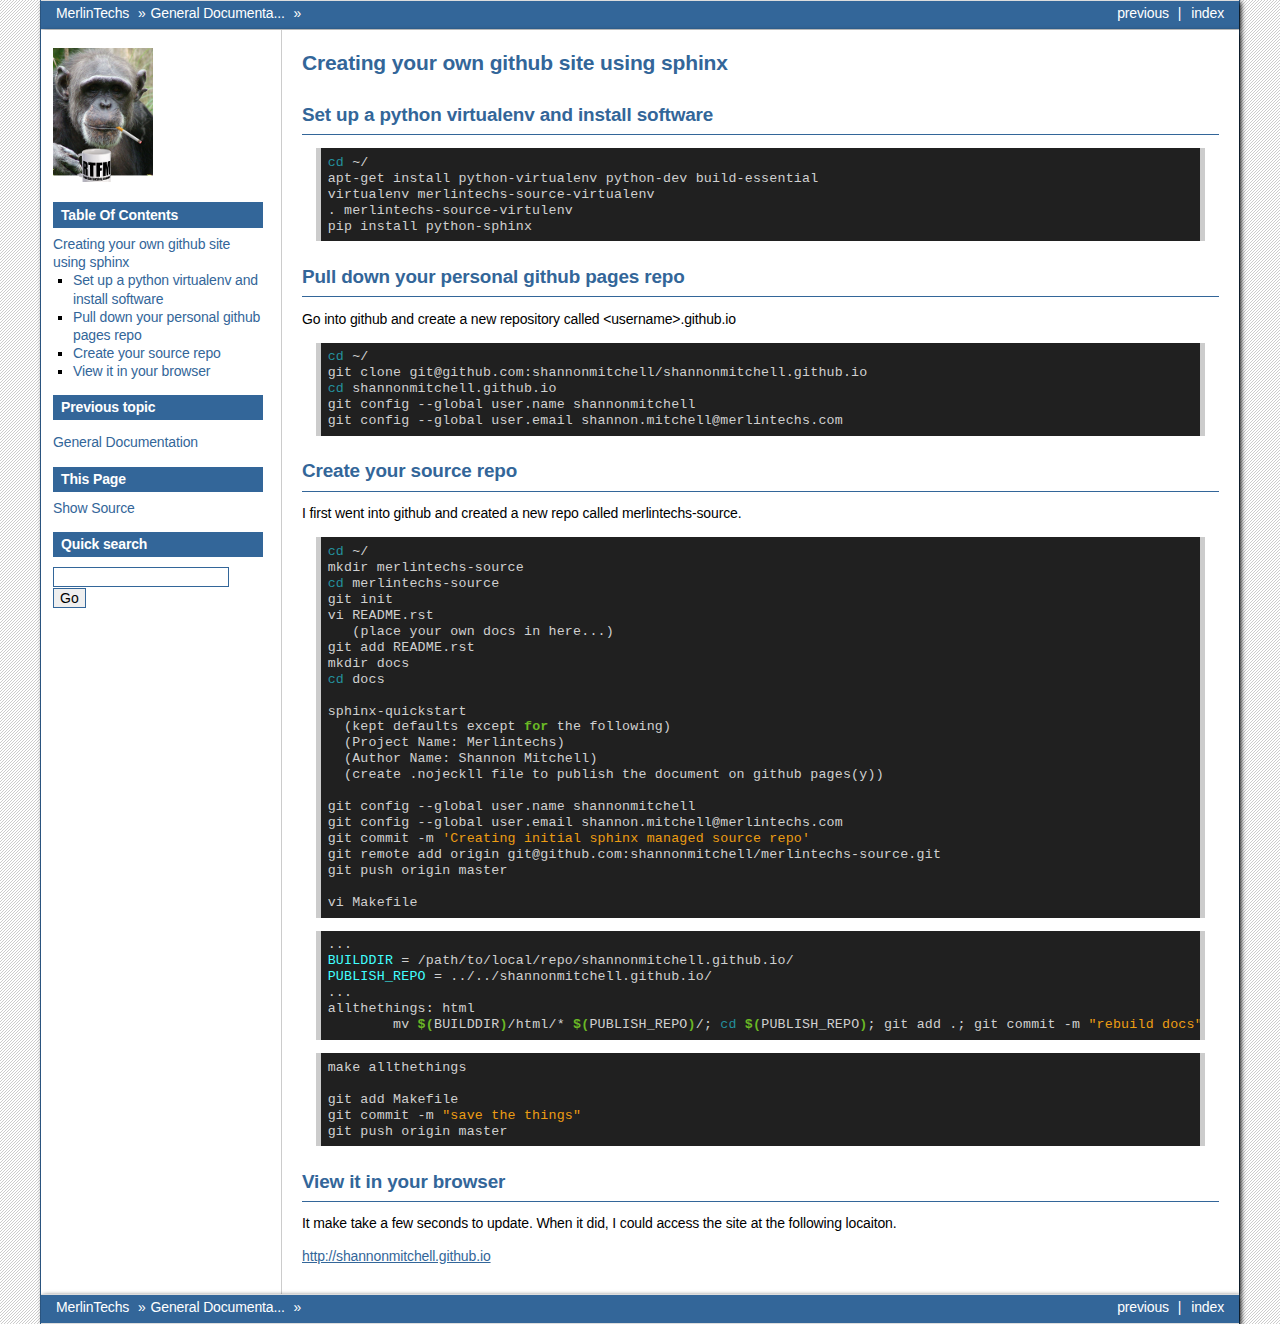
<file: generaldocs/creating_github_sites_page.html>
<!doctype html>

<html xmlns="http://www.w3.org/1999/xhtml">
  <head>
    <meta http-equiv="Content-Type" content="text/html; charset=utf-8" />
    <title>Creating your own github site using sphinx &#8212; MerlinTechs</title>
    <link rel="stylesheet" href="../_static/bizstyle.css" type="text/css" />
    <link rel="stylesheet" href="../_static/pygments.css" type="text/css" />
    <link rel="stylesheet" href="../_static/css/custom.css" type="text/css" />
    <link rel="stylesheet" href="../_static/custom.css" type="text/css" />
    <script type="text/javascript">
      var DOCUMENTATION_OPTIONS = {
        URL_ROOT:    '../',
        VERSION:     '',
        COLLAPSE_INDEX: false,
        FILE_SUFFIX: '.html',
        HAS_SOURCE:  true,
        SOURCELINK_SUFFIX: '.txt'
      };
    </script>
    <script type="text/javascript" src="../_static/jquery.js"></script>
    <script type="text/javascript" src="../_static/underscore.js"></script>
    <script type="text/javascript" src="../_static/doctools.js"></script>
    <script type="text/javascript" src="../_static/bizstyle.js"></script>
    <link rel="index" title="Index" href="../genindex.html" />
    <link rel="search" title="Search" href="../search.html" />
    <link rel="prev" title="General Documentation" href="index.html" />
    <meta name="viewport" content="width=device-width,initial-scale=1.0">
    <!--[if lt IE 9]>
    <script type="text/javascript" src="_static/css3-mediaqueries.js"></script>
    <![endif]-->
  </head>
  <body>
    <div class="related" role="navigation" aria-label="related navigation">
      <h3>Navigation</h3>
      <ul>
        <li class="right" style="margin-right: 10px">
          <a href="../genindex.html" title="General Index"
             accesskey="I">index</a></li>
        <li class="right" >
          <a href="index.html" title="General Documentation"
             accesskey="P">previous</a> |</li>
        <li class="nav-item nav-item-0"><a href="../index.html">MerlinTechs</a> &#187;</li>
          <li class="nav-item nav-item-1"><a href="index.html" accesskey="U">General Documentation</a> &#187;</li> 
      </ul>
    </div>
      <div class="sphinxsidebar" role="navigation" aria-label="main navigation">
        <div class="sphinxsidebarwrapper">
            <p class="logo"><a href="../index.html">
              <img class="logo" src="../_static/monkey_logo.png" alt="Logo"/>
            </a></p>
  <h3><a href="../index.html">Table Of Contents</a></h3>
  <ul>
<li><a class="reference internal" href="#">Creating your own github site using sphinx</a><ul>
<li><a class="reference internal" href="#set-up-a-python-virtualenv-and-install-software">Set up a python virtualenv and install software</a></li>
<li><a class="reference internal" href="#pull-down-your-personal-github-pages-repo">Pull down your personal github pages repo</a></li>
<li><a class="reference internal" href="#create-your-source-repo">Create your source repo</a></li>
<li><a class="reference internal" href="#view-it-in-your-browser">View it in your browser</a></li>
</ul>
</li>
</ul>

  <h4>Previous topic</h4>
  <p class="topless"><a href="index.html"
                        title="previous chapter">General Documentation</a></p>
  <div role="note" aria-label="source link">
    <h3>This Page</h3>
    <ul class="this-page-menu">
      <li><a href="../_sources/generaldocs/creating_github_sites_page.rst.txt"
            rel="nofollow">Show Source</a></li>
    </ul>
   </div>
<div id="searchbox" style="display: none" role="search">
  <h3>Quick search</h3>
    <form class="search" action="../search.html" method="get">
      <div><input type="text" name="q" /></div>
      <div><input type="submit" value="Go" /></div>
      <input type="hidden" name="check_keywords" value="yes" />
      <input type="hidden" name="area" value="default" />
    </form>
</div>
<script type="text/javascript">$('#searchbox').show(0);</script>
        </div>
      </div>

    <div class="document">
      <div class="documentwrapper">
        <div class="bodywrapper">
          <div class="body" role="main">
            
  <div class="section" id="creating-your-own-github-site-using-sphinx">
<h1>Creating your own github site using sphinx<a class="headerlink" href="#creating-your-own-github-site-using-sphinx" title="Permalink to this headline">¶</a></h1>
<div class="section" id="set-up-a-python-virtualenv-and-install-software">
<h2>Set up a python virtualenv and install software<a class="headerlink" href="#set-up-a-python-virtualenv-and-install-software" title="Permalink to this headline">¶</a></h2>
<div class="highlight-sh"><div class="highlight"><pre><span></span><span class="nb">cd</span> ~/
apt-get install python-virtualenv python-dev build-essential
virtualenv merlintechs-source-virtualenv
. merlintechs-source-virtulenv
pip install python-sphinx
</pre></div>
</div>
</div>
<div class="section" id="pull-down-your-personal-github-pages-repo">
<h2>Pull down your personal github pages repo<a class="headerlink" href="#pull-down-your-personal-github-pages-repo" title="Permalink to this headline">¶</a></h2>
<p>Go into github and create a new repository called &lt;username&gt;.github.io</p>
<div class="highlight-sh"><div class="highlight"><pre><span></span><span class="nb">cd</span> ~/
git clone git@github.com:shannonmitchell/shannonmitchell.github.io
<span class="nb">cd</span> shannonmitchell.github.io
git config --global user.name shannonmitchell
git config --global user.email shannon.mitchell@merlintechs.com
</pre></div>
</div>
</div>
<div class="section" id="create-your-source-repo">
<h2>Create your source repo<a class="headerlink" href="#create-your-source-repo" title="Permalink to this headline">¶</a></h2>
<p>I first went into github and created a new repo called merlintechs-source.</p>
<div class="highlight-sh"><div class="highlight"><pre><span></span><span class="nb">cd</span> ~/
mkdir merlintechs-source
<span class="nb">cd</span> merlintechs-source
git init
vi README.rst
   <span class="o">(</span>place your own docs in here...<span class="o">)</span>
git add README.rst
mkdir docs
<span class="nb">cd</span> docs

sphinx-quickstart
  <span class="o">(</span>kept defaults except <span class="k">for</span> the following<span class="o">)</span>
  <span class="o">(</span>Project Name: Merlintechs<span class="o">)</span>
  <span class="o">(</span>Author Name: Shannon Mitchell<span class="o">)</span>
  <span class="o">(</span>create .nojeckll file to publish the document on github pages<span class="o">(</span>y<span class="o">))</span>

git config --global user.name shannonmitchell
git config --global user.email shannon.mitchell@merlintechs.com
git commit -m <span class="s1">&#39;Creating initial sphinx managed source repo&#39;</span>
git remote add origin git@github.com:shannonmitchell/merlintechs-source.git
git push origin master

vi Makefile
</pre></div>
</div>
<div class="highlight-sh"><div class="highlight"><pre><span></span>...
<span class="nv">BUILDDIR</span> <span class="o">=</span> /path/to/local/repo/shannonmitchell.github.io/
<span class="nv">PUBLISH_REPO</span> <span class="o">=</span> ../../shannonmitchell.github.io/
...
allthethings: html
        mv <span class="k">$(</span>BUILDDIR<span class="k">)</span>/html/* <span class="k">$(</span>PUBLISH_REPO<span class="k">)</span>/<span class="p">;</span> <span class="nb">cd</span> <span class="k">$(</span>PUBLISH_REPO<span class="k">)</span><span class="p">;</span> git add .<span class="p">;</span> git commit -m <span class="s2">&quot;rebuild docs&quot;</span><span class="p">;</span> git push origin master
</pre></div>
</div>
<div class="highlight-sh"><div class="highlight"><pre><span></span>make allthethings

git add Makefile
git commit -m <span class="s2">&quot;save the things&quot;</span>
git push origin master
</pre></div>
</div>
</div>
<div class="section" id="view-it-in-your-browser">
<h2>View it in your browser<a class="headerlink" href="#view-it-in-your-browser" title="Permalink to this headline">¶</a></h2>
<p>It make take a few seconds to update. When it did, I could access the site at the following locaiton.</p>
<p><a class="reference external" href="http://shannonmitchell.github.io">http://shannonmitchell.github.io</a></p>
</div>
</div>


          </div>
        </div>
      </div>
      <div class="clearer"></div>
    </div>
    <div class="related" role="navigation" aria-label="related navigation">
      <h3>Navigation</h3>
      <ul>
        <li class="right" style="margin-right: 10px">
          <a href="../genindex.html" title="General Index"
             >index</a></li>
        <li class="right" >
          <a href="index.html" title="General Documentation"
             >previous</a> |</li>
        <li class="nav-item nav-item-0"><a href="../index.html">MerlinTechs</a> &#187;</li>
          <li class="nav-item nav-item-1"><a href="index.html" >General Documentation</a> &#187;</li> 
      </ul>
    </div>
 <script type="text/javascript">
    $(document).ready(function() {
        $(".toggle > *").hide();
        $(".toggle .header").show();
        $(".toggle .header").click(function() {
            $(this).parent().children().not(".header").toggle(400);
            $(this).parent().children(".header").toggleClass("open");
        })
    });
</script>

  </body>
</html>
</file>
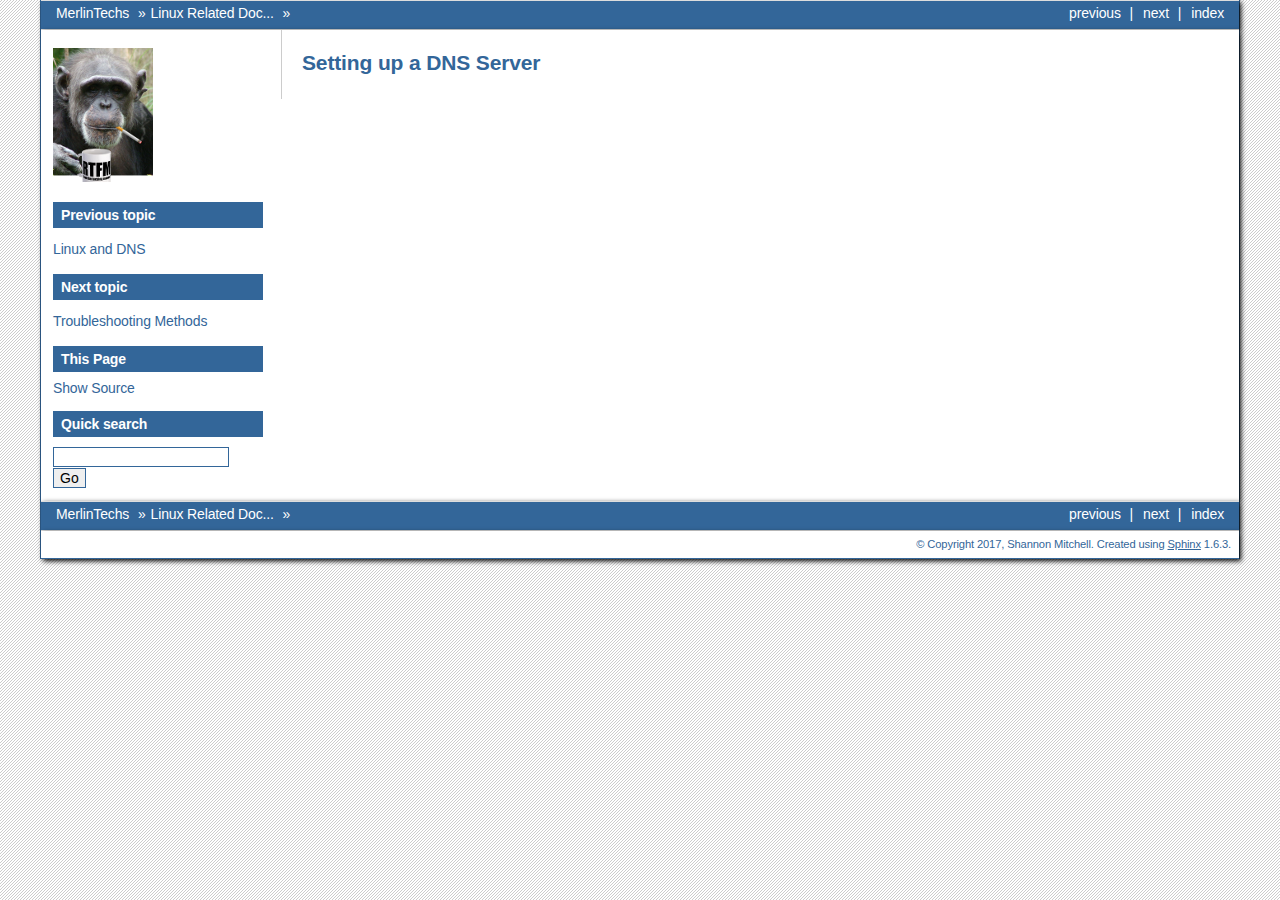
<file: linuxdocs/dns-server.html>
<!doctype html>

<html xmlns="http://www.w3.org/1999/xhtml">
  <head>
    <meta http-equiv="Content-Type" content="text/html; charset=utf-8" />
    <title>Setting up a DNS Server &#8212; MerlinTechs</title>
    <link rel="stylesheet" href="../_static/bizstyle.css" type="text/css" />
    <link rel="stylesheet" href="../_static/pygments.css" type="text/css" />
    <link rel="stylesheet" href="../_static/css/custom.css" type="text/css" />
    <script type="text/javascript">
      var DOCUMENTATION_OPTIONS = {
        URL_ROOT:    '../',
        VERSION:     '',
        COLLAPSE_INDEX: false,
        FILE_SUFFIX: '.html',
        HAS_SOURCE:  true,
        SOURCELINK_SUFFIX: '.txt'
      };
    </script>
    <script type="text/javascript" src="../_static/jquery.js"></script>
    <script type="text/javascript" src="../_static/underscore.js"></script>
    <script type="text/javascript" src="../_static/doctools.js"></script>
    <script type="text/javascript" src="../_static/bizstyle.js"></script>
    <link rel="index" title="Index" href="../genindex.html" />
    <link rel="search" title="Search" href="../search.html" />
    <link rel="next" title="Troubleshooting Methods" href="troubleshooting_methods.html" />
    <link rel="prev" title="Linux and DNS" href="dns.html" />
    <meta name="viewport" content="width=device-width,initial-scale=1.0">
    <!--[if lt IE 9]>
    <script type="text/javascript" src="_static/css3-mediaqueries.js"></script>
    <![endif]-->
  </head>
  <body>
    <div class="related" role="navigation" aria-label="related navigation">
      <h3>Navigation</h3>
      <ul>
        <li class="right" style="margin-right: 10px">
          <a href="../genindex.html" title="General Index"
             accesskey="I">index</a></li>
        <li class="right" >
          <a href="troubleshooting_methods.html" title="Troubleshooting Methods"
             accesskey="N">next</a> |</li>
        <li class="right" >
          <a href="dns.html" title="Linux and DNS"
             accesskey="P">previous</a> |</li>
        <li class="nav-item nav-item-0"><a href="../index.html">MerlinTechs</a> &#187;</li>
          <li class="nav-item nav-item-1"><a href="index.html" accesskey="U">Linux Related Documentation</a> &#187;</li> 
      </ul>
    </div>
      <div class="sphinxsidebar" role="navigation" aria-label="main navigation">
        <div class="sphinxsidebarwrapper">
            <p class="logo"><a href="../index.html">
              <img class="logo" src="../_static/monkey_logo.png" alt="Logo"/>
            </a></p>
  <h4>Previous topic</h4>
  <p class="topless"><a href="dns.html"
                        title="previous chapter">Linux and DNS</a></p>
  <h4>Next topic</h4>
  <p class="topless"><a href="troubleshooting_methods.html"
                        title="next chapter">Troubleshooting Methods</a></p>
  <div role="note" aria-label="source link">
    <h3>This Page</h3>
    <ul class="this-page-menu">
      <li><a href="../_sources/linuxdocs/dns-server.rst.txt"
            rel="nofollow">Show Source</a></li>
    </ul>
   </div>
<div id="searchbox" style="display: none" role="search">
  <h3>Quick search</h3>
    <form class="search" action="../search.html" method="get">
      <div><input type="text" name="q" /></div>
      <div><input type="submit" value="Go" /></div>
      <input type="hidden" name="check_keywords" value="yes" />
      <input type="hidden" name="area" value="default" />
    </form>
</div>
<script type="text/javascript">$('#searchbox').show(0);</script>
        </div>
      </div>

    <div class="document">
      <div class="documentwrapper">
        <div class="bodywrapper">
          <div class="body" role="main">
            
  <div class="section" id="setting-up-a-dns-server">
<h1>Setting up a DNS Server<a class="headerlink" href="#setting-up-a-dns-server" title="Permalink to this headline">¶</a></h1>
</div>


          </div>
        </div>
      </div>
      <div class="clearer"></div>
    </div>
    <div class="related" role="navigation" aria-label="related navigation">
      <h3>Navigation</h3>
      <ul>
        <li class="right" style="margin-right: 10px">
          <a href="../genindex.html" title="General Index"
             >index</a></li>
        <li class="right" >
          <a href="troubleshooting_methods.html" title="Troubleshooting Methods"
             >next</a> |</li>
        <li class="right" >
          <a href="dns.html" title="Linux and DNS"
             >previous</a> |</li>
        <li class="nav-item nav-item-0"><a href="../index.html">MerlinTechs</a> &#187;</li>
          <li class="nav-item nav-item-1"><a href="index.html" >Linux Related Documentation</a> &#187;</li> 
      </ul>
    </div>
    <div class="footer" role="contentinfo">
        &#169; Copyright 2017, Shannon Mitchell.
      Created using <a href="http://sphinx-doc.org/">Sphinx</a> 1.6.3.
    </div>
  </body>
</html>
</file>
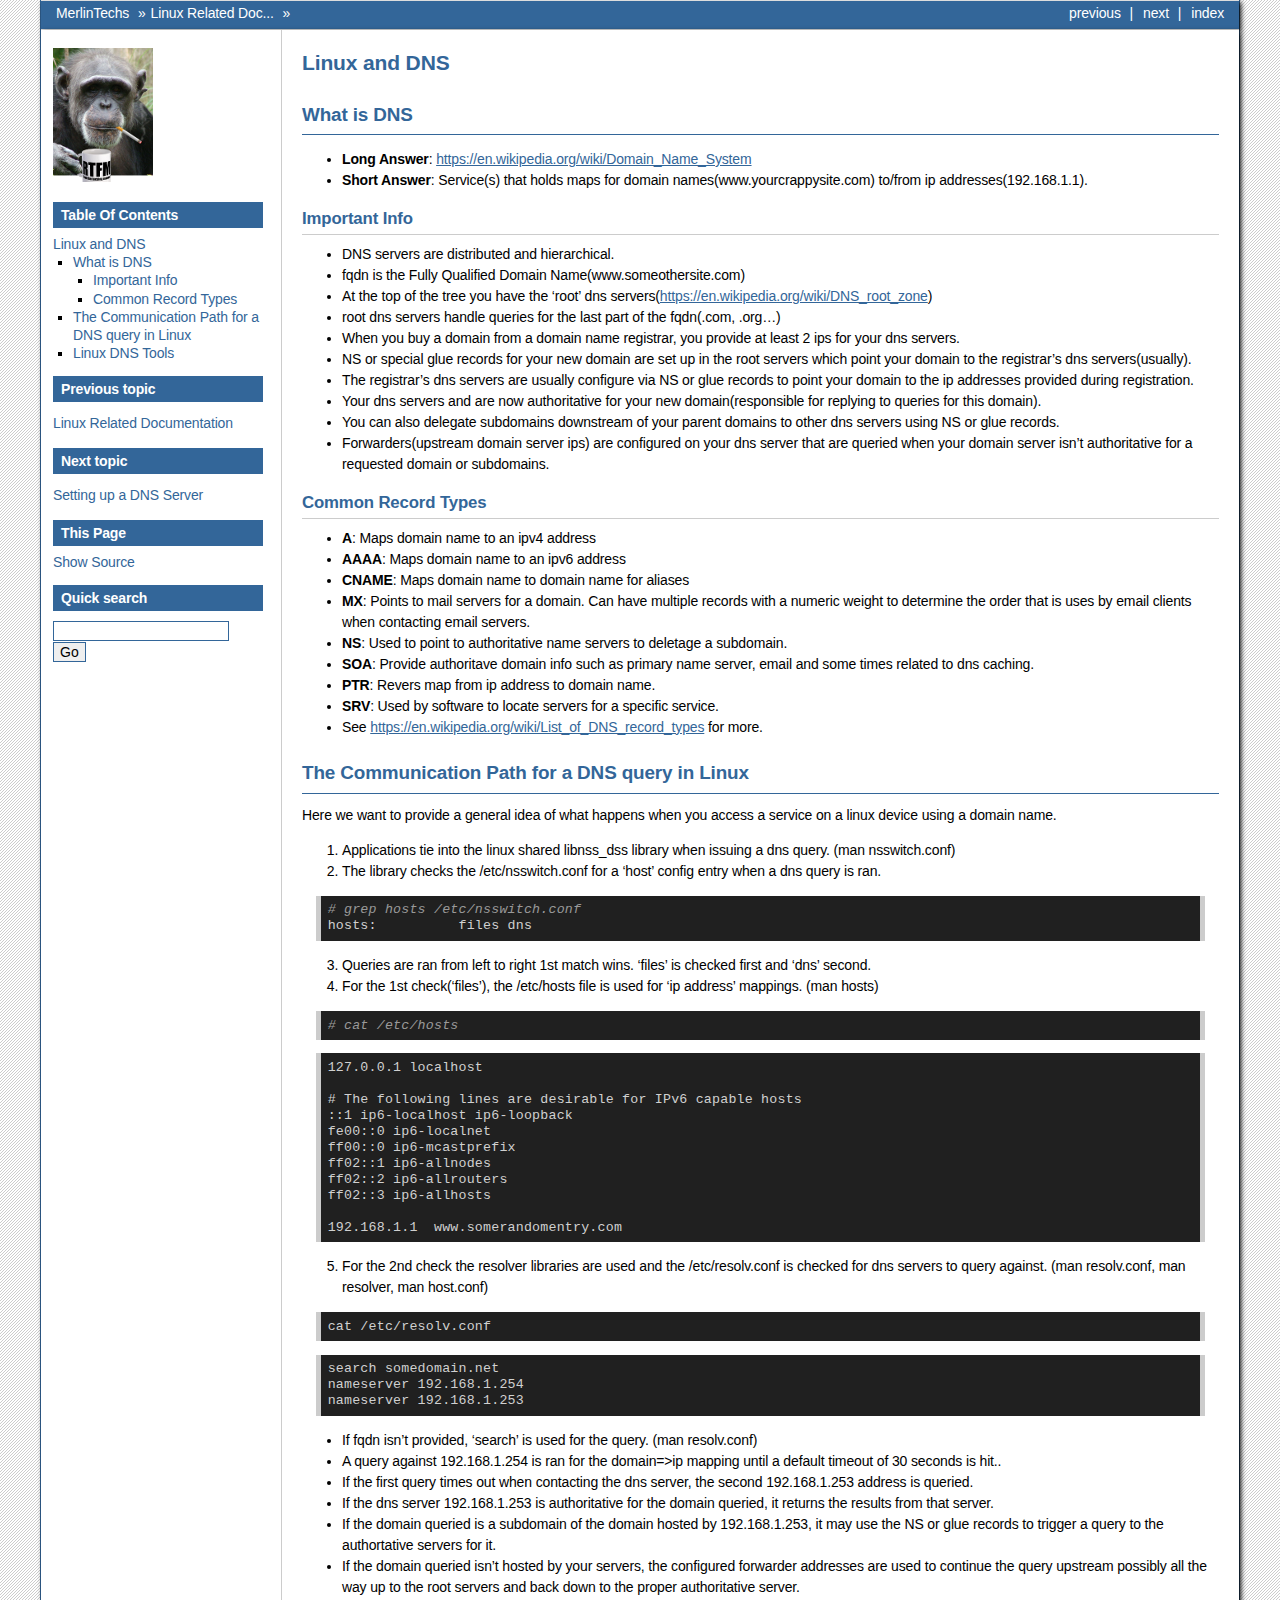
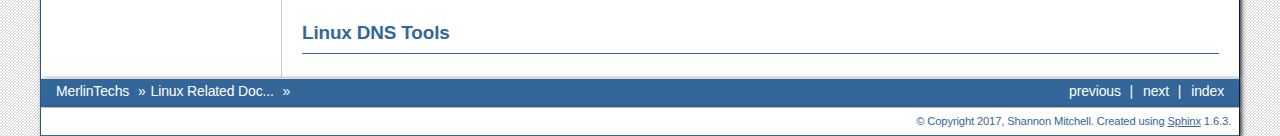
<file: linuxdocs/dns.html>
<!doctype html>

<html xmlns="http://www.w3.org/1999/xhtml">
  <head>
    <meta http-equiv="Content-Type" content="text/html; charset=utf-8" />
    <title>Linux and DNS &#8212; MerlinTechs</title>
    <link rel="stylesheet" href="../_static/bizstyle.css" type="text/css" />
    <link rel="stylesheet" href="../_static/pygments.css" type="text/css" />
    <link rel="stylesheet" href="../_static/css/custom.css" type="text/css" />
    <script type="text/javascript">
      var DOCUMENTATION_OPTIONS = {
        URL_ROOT:    '../',
        VERSION:     '',
        COLLAPSE_INDEX: false,
        FILE_SUFFIX: '.html',
        HAS_SOURCE:  true,
        SOURCELINK_SUFFIX: '.txt'
      };
    </script>
    <script type="text/javascript" src="../_static/jquery.js"></script>
    <script type="text/javascript" src="../_static/underscore.js"></script>
    <script type="text/javascript" src="../_static/doctools.js"></script>
    <script type="text/javascript" src="../_static/bizstyle.js"></script>
    <link rel="index" title="Index" href="../genindex.html" />
    <link rel="search" title="Search" href="../search.html" />
    <link rel="next" title="Setting up a DNS Server" href="dns-server.html" />
    <link rel="prev" title="Linux Related Documentation" href="index.html" />
    <meta name="viewport" content="width=device-width,initial-scale=1.0">
    <!--[if lt IE 9]>
    <script type="text/javascript" src="_static/css3-mediaqueries.js"></script>
    <![endif]-->
  </head>
  <body>
    <div class="related" role="navigation" aria-label="related navigation">
      <h3>Navigation</h3>
      <ul>
        <li class="right" style="margin-right: 10px">
          <a href="../genindex.html" title="General Index"
             accesskey="I">index</a></li>
        <li class="right" >
          <a href="dns-server.html" title="Setting up a DNS Server"
             accesskey="N">next</a> |</li>
        <li class="right" >
          <a href="index.html" title="Linux Related Documentation"
             accesskey="P">previous</a> |</li>
        <li class="nav-item nav-item-0"><a href="../index.html">MerlinTechs</a> &#187;</li>
          <li class="nav-item nav-item-1"><a href="index.html" accesskey="U">Linux Related Documentation</a> &#187;</li> 
      </ul>
    </div>
      <div class="sphinxsidebar" role="navigation" aria-label="main navigation">
        <div class="sphinxsidebarwrapper">
            <p class="logo"><a href="../index.html">
              <img class="logo" src="../_static/monkey_logo.png" alt="Logo"/>
            </a></p>
  <h3><a href="../index.html">Table Of Contents</a></h3>
  <ul>
<li><a class="reference internal" href="#">Linux and DNS</a><ul>
<li><a class="reference internal" href="#what-is-dns">What is DNS</a><ul>
<li><a class="reference internal" href="#important-info">Important Info</a></li>
<li><a class="reference internal" href="#common-record-types">Common Record Types</a></li>
</ul>
</li>
<li><a class="reference internal" href="#the-communication-path-for-a-dns-query-in-linux">The Communication Path for a DNS query in Linux</a></li>
<li><a class="reference internal" href="#linux-dns-tools">Linux DNS Tools</a></li>
</ul>
</li>
</ul>

  <h4>Previous topic</h4>
  <p class="topless"><a href="index.html"
                        title="previous chapter">Linux Related Documentation</a></p>
  <h4>Next topic</h4>
  <p class="topless"><a href="dns-server.html"
                        title="next chapter">Setting up a DNS Server</a></p>
  <div role="note" aria-label="source link">
    <h3>This Page</h3>
    <ul class="this-page-menu">
      <li><a href="../_sources/linuxdocs/dns.rst.txt"
            rel="nofollow">Show Source</a></li>
    </ul>
   </div>
<div id="searchbox" style="display: none" role="search">
  <h3>Quick search</h3>
    <form class="search" action="../search.html" method="get">
      <div><input type="text" name="q" /></div>
      <div><input type="submit" value="Go" /></div>
      <input type="hidden" name="check_keywords" value="yes" />
      <input type="hidden" name="area" value="default" />
    </form>
</div>
<script type="text/javascript">$('#searchbox').show(0);</script>
        </div>
      </div>

    <div class="document">
      <div class="documentwrapper">
        <div class="bodywrapper">
          <div class="body" role="main">
            
  <div class="section" id="linux-and-dns">
<h1>Linux and DNS<a class="headerlink" href="#linux-and-dns" title="Permalink to this headline">¶</a></h1>
<div class="section" id="what-is-dns">
<h2>What is DNS<a class="headerlink" href="#what-is-dns" title="Permalink to this headline">¶</a></h2>
<ul class="simple">
<li><strong>Long Answer</strong>: <a class="reference external" href="https://en.wikipedia.org/wiki/Domain_Name_System">https://en.wikipedia.org/wiki/Domain_Name_System</a></li>
<li><strong>Short Answer</strong>: Service(s) that holds maps for domain names(www.yourcrappysite.com) to/from ip addresses(192.168.1.1).</li>
</ul>
<div class="section" id="important-info">
<h3>Important Info<a class="headerlink" href="#important-info" title="Permalink to this headline">¶</a></h3>
<ul class="simple">
<li>DNS servers are distributed and hierarchical.</li>
<li>fqdn is the Fully Qualified Domain Name(www.someothersite.com)</li>
<li>At the top of the tree you have the ‘root’ dns servers(<a class="reference external" href="https://en.wikipedia.org/wiki/DNS_root_zone">https://en.wikipedia.org/wiki/DNS_root_zone</a>)</li>
<li>root dns servers handle queries for the last part of the fqdn(.com, .org…)</li>
<li>When you buy a domain from a domain name registrar, you provide at least 2 ips for your dns servers.</li>
<li>NS or special glue records for your new domain are set up in the root servers which point your domain to the registrar’s dns servers(usually).</li>
<li>The registrar’s dns servers are usually configure via NS or glue records to point your domain to the ip addresses provided during registration.</li>
<li>Your dns servers and are now authoritative for your new domain(responsible for replying to queries for this domain).</li>
<li>You can also delegate subdomains downstream of your parent domains to other dns servers using NS or glue records.</li>
<li>Forwarders(upstream domain server ips) are configured on your dns server that are queried when your domain server isn’t authoritative for a requested domain or subdomains.</li>
</ul>
</div>
<div class="section" id="common-record-types">
<h3>Common Record Types<a class="headerlink" href="#common-record-types" title="Permalink to this headline">¶</a></h3>
<ul class="simple">
<li><strong>A</strong>: Maps domain name to an ipv4 address</li>
<li><strong>AAAA</strong>: Maps domain name to an ipv6 address</li>
<li><strong>CNAME</strong>: Maps domain name to domain name for aliases</li>
<li><strong>MX</strong>: Points to mail servers for a domain.  Can have multiple records with a numeric weight to determine the order that is uses by email clients when contacting email servers.</li>
<li><strong>NS</strong>: Used to point to authoritative name servers to deletage a subdomain.</li>
<li><strong>SOA</strong>: Provide authoritave domain info such as primary name server, email and some times related to dns caching.</li>
<li><strong>PTR</strong>: Revers map from ip address to domain name.</li>
<li><strong>SRV</strong>: Used by software to locate servers for a specific service.</li>
<li>See <a class="reference external" href="https://en.wikipedia.org/wiki/List_of_DNS_record_types">https://en.wikipedia.org/wiki/List_of_DNS_record_types</a> for more.</li>
</ul>
</div>
</div>
<div class="section" id="the-communication-path-for-a-dns-query-in-linux">
<h2>The Communication Path for a DNS query in Linux<a class="headerlink" href="#the-communication-path-for-a-dns-query-in-linux" title="Permalink to this headline">¶</a></h2>
<p>Here we want to provide a general idea of what happens when you access a service on a linux device using a domain name.</p>
<ol class="arabic simple">
<li>Applications tie into the linux shared libnss_dss library when issuing a dns query. (man nsswitch.conf)</li>
<li>The library checks the /etc/nsswitch.conf for a ‘host’ config entry when a dns query is ran.</li>
</ol>
<div class="highlight-sh"><div class="highlight"><pre><span></span><span class="c1"># grep hosts /etc/nsswitch.conf</span>
hosts:          files dns
</pre></div>
</div>
<ol class="arabic simple" start="3">
<li>Queries are ran from left to right 1st match wins.  ‘files’ is checked first and ‘dns’ second.</li>
<li>For the 1st check(‘files’), the /etc/hosts file is used for ‘ip address’ mappings. (man hosts)</li>
</ol>
<div class="highlight-sh"><div class="highlight"><pre><span></span><span class="c1"># cat /etc/hosts</span>
</pre></div>
</div>
<div class="highlight-none"><div class="highlight"><pre><span></span>127.0.0.1 localhost

# The following lines are desirable for IPv6 capable hosts
::1 ip6-localhost ip6-loopback
fe00::0 ip6-localnet
ff00::0 ip6-mcastprefix
ff02::1 ip6-allnodes
ff02::2 ip6-allrouters
ff02::3 ip6-allhosts

192.168.1.1  www.somerandomentry.com
</pre></div>
</div>
<ol class="arabic simple" start="5">
<li>For the 2nd check the resolver libraries are used and the /etc/resolv.conf is checked for dns servers to query against. (man resolv.conf, man resolver, man host.conf)</li>
</ol>
<div class="highlight-sh"><div class="highlight"><pre><span></span>cat /etc/resolv.conf
</pre></div>
</div>
<div class="highlight-none"><div class="highlight"><pre><span></span>search somedomain.net
nameserver 192.168.1.254
nameserver 192.168.1.253
</pre></div>
</div>
<ul class="simple">
<li>If fqdn isn’t provided, ‘search’ is used for the query. (man resolv.conf)</li>
<li>A query against 192.168.1.254 is ran for the domain=&gt;ip mapping until a default timeout of 30 seconds is hit..</li>
<li>If the first query times out when contacting the dns server, the second 192.168.1.253 address is queried.</li>
<li>If the dns server 192.168.1.253 is authoritative for the domain queried, it returns the results from that server.</li>
<li>If the domain queried is a subdomain of the domain hosted by 192.168.1.253, it may use the NS or glue records to trigger a query to the authortative servers for it.</li>
<li>If the domain queried isn’t hosted by your servers, the configured forwarder addresses are used to continue the query upstream possibly all the way up to the root servers and back down to the proper authoritative server.</li>
</ul>
</div>
<div class="section" id="linux-dns-tools">
<h2>Linux DNS Tools<a class="headerlink" href="#linux-dns-tools" title="Permalink to this headline">¶</a></h2>
</div>
</div>


          </div>
        </div>
      </div>
      <div class="clearer"></div>
    </div>
    <div class="related" role="navigation" aria-label="related navigation">
      <h3>Navigation</h3>
      <ul>
        <li class="right" style="margin-right: 10px">
          <a href="../genindex.html" title="General Index"
             >index</a></li>
        <li class="right" >
          <a href="dns-server.html" title="Setting up a DNS Server"
             >next</a> |</li>
        <li class="right" >
          <a href="index.html" title="Linux Related Documentation"
             >previous</a> |</li>
        <li class="nav-item nav-item-0"><a href="../index.html">MerlinTechs</a> &#187;</li>
          <li class="nav-item nav-item-1"><a href="index.html" >Linux Related Documentation</a> &#187;</li> 
      </ul>
    </div>
    <div class="footer" role="contentinfo">
        &#169; Copyright 2017, Shannon Mitchell.
      Created using <a href="http://sphinx-doc.org/">Sphinx</a> 1.6.3.
    </div>
  </body>
</html>
</file>
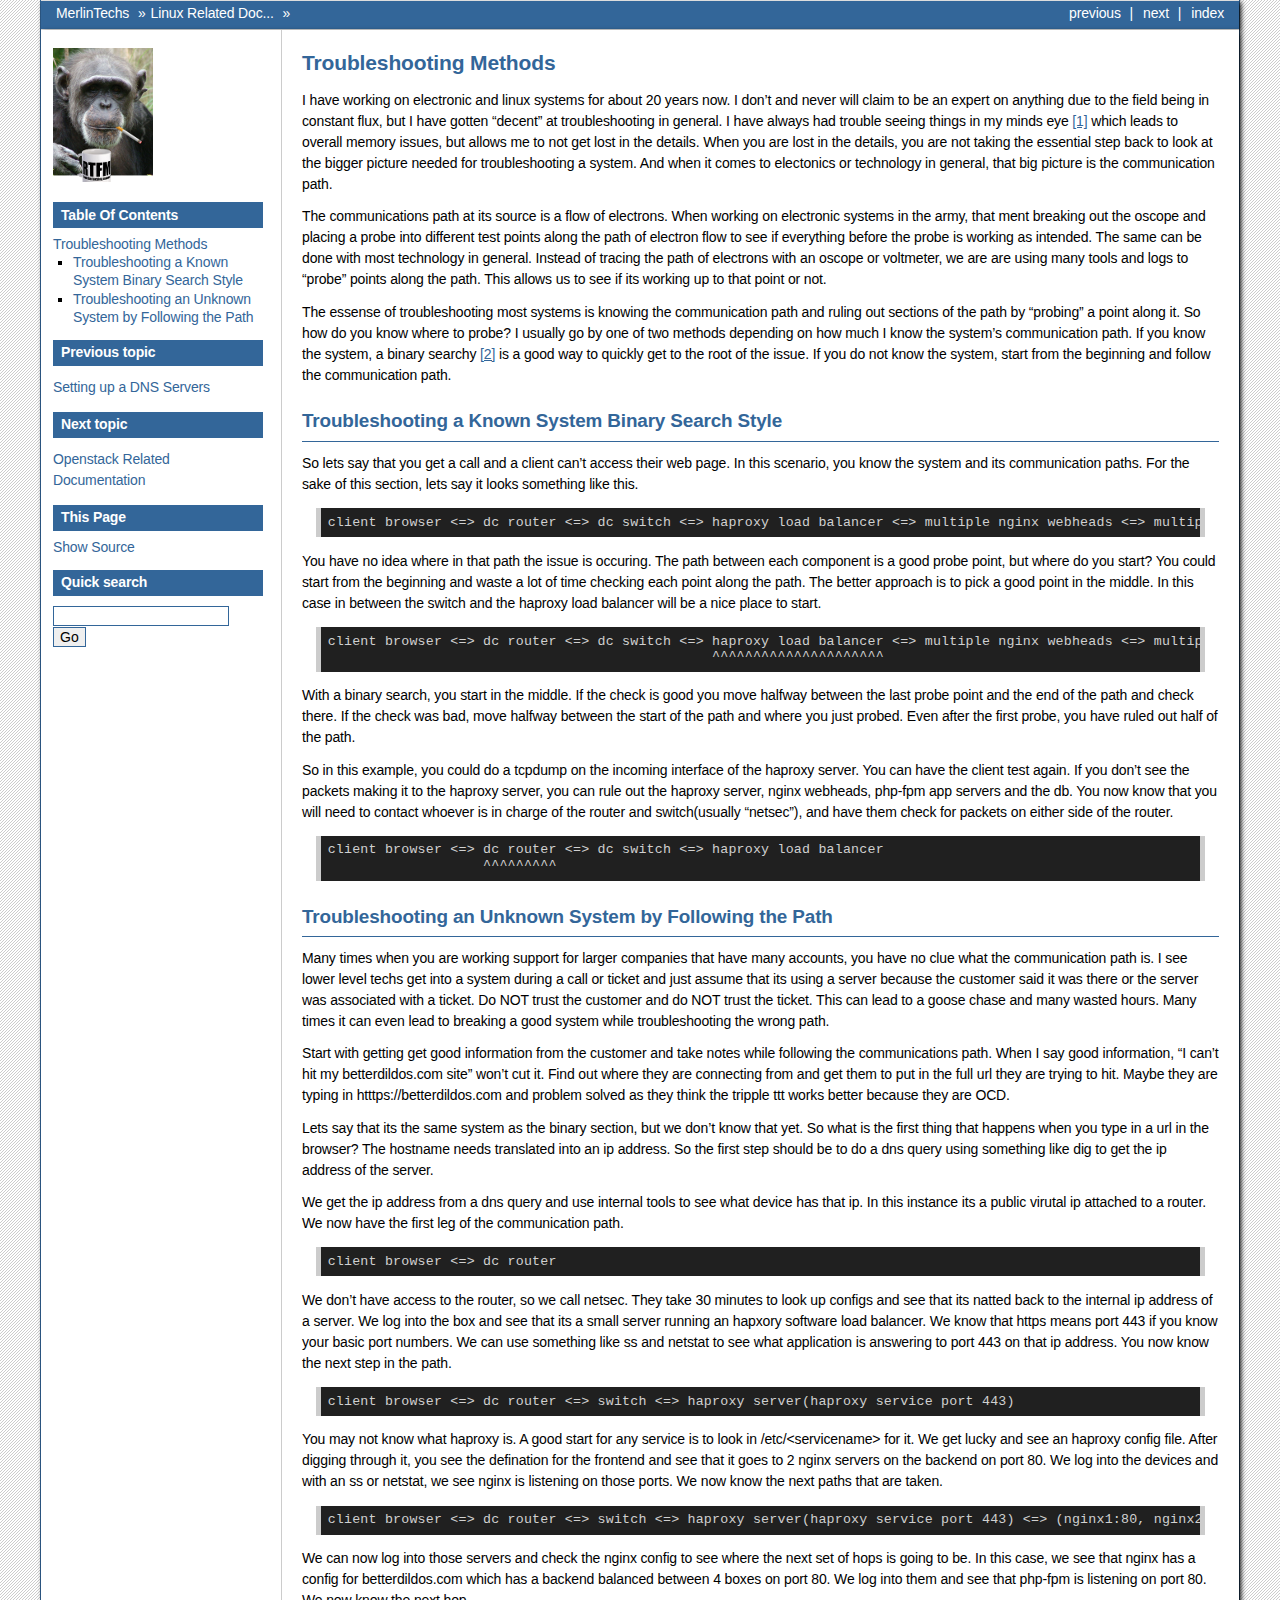
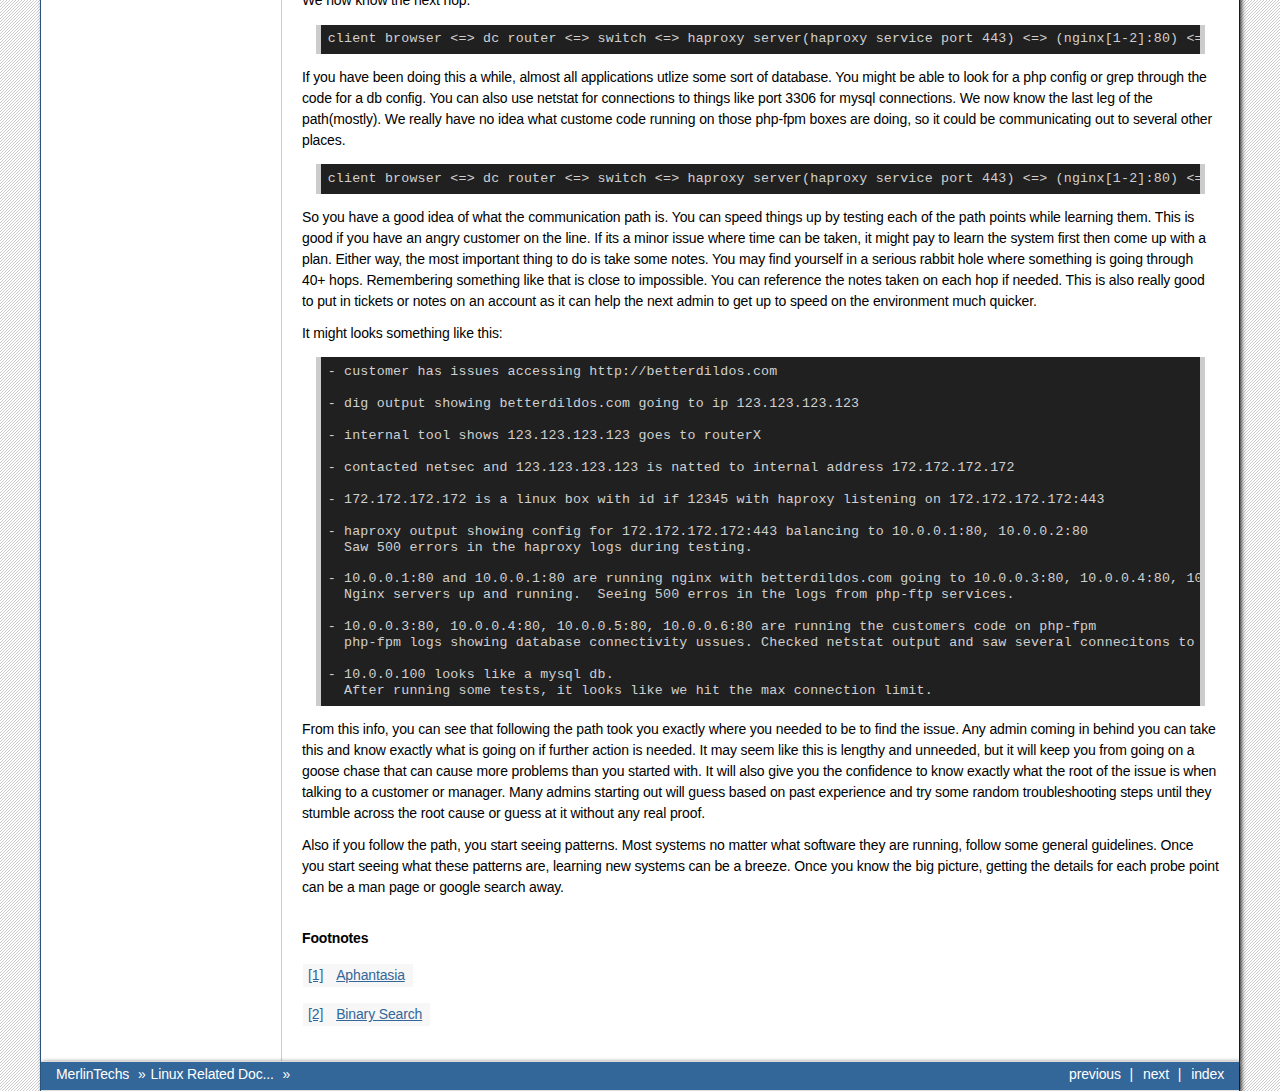
<file: linuxdocs/troubleshooting_methods.html>
<!doctype html>

<html xmlns="http://www.w3.org/1999/xhtml">
  <head>
    <meta http-equiv="Content-Type" content="text/html; charset=utf-8" />
    <title>Troubleshooting Methods &#8212; MerlinTechs</title>
    <link rel="stylesheet" href="../_static/bizstyle.css" type="text/css" />
    <link rel="stylesheet" href="../_static/pygments.css" type="text/css" />
    <link rel="stylesheet" href="../_static/css/custom.css" type="text/css" />
    <link rel="stylesheet" href="../_static/custom.css" type="text/css" />
    <script type="text/javascript">
      var DOCUMENTATION_OPTIONS = {
        URL_ROOT:    '../',
        VERSION:     '',
        COLLAPSE_INDEX: false,
        FILE_SUFFIX: '.html',
        HAS_SOURCE:  true,
        SOURCELINK_SUFFIX: '.txt'
      };
    </script>
    <script type="text/javascript" src="../_static/jquery.js"></script>
    <script type="text/javascript" src="../_static/underscore.js"></script>
    <script type="text/javascript" src="../_static/doctools.js"></script>
    <script type="text/javascript" src="../_static/bizstyle.js"></script>
    <link rel="index" title="Index" href="../genindex.html" />
    <link rel="search" title="Search" href="../search.html" />
    <link rel="next" title="Openstack Related Documentation" href="../openstackdocs/index.html" />
    <link rel="prev" title="Setting up a DNS Servers" href="dns/dns-server.html" />
    <meta name="viewport" content="width=device-width,initial-scale=1.0">
    <!--[if lt IE 9]>
    <script type="text/javascript" src="_static/css3-mediaqueries.js"></script>
    <![endif]-->
  </head>
  <body>
    <div class="related" role="navigation" aria-label="related navigation">
      <h3>Navigation</h3>
      <ul>
        <li class="right" style="margin-right: 10px">
          <a href="../genindex.html" title="General Index"
             accesskey="I">index</a></li>
        <li class="right" >
          <a href="../openstackdocs/index.html" title="Openstack Related Documentation"
             accesskey="N">next</a> |</li>
        <li class="right" >
          <a href="dns/dns-server.html" title="Setting up a DNS Servers"
             accesskey="P">previous</a> |</li>
        <li class="nav-item nav-item-0"><a href="../index.html">MerlinTechs</a> &#187;</li>
          <li class="nav-item nav-item-1"><a href="index.html" accesskey="U">Linux Related Documentation</a> &#187;</li> 
      </ul>
    </div>
      <div class="sphinxsidebar" role="navigation" aria-label="main navigation">
        <div class="sphinxsidebarwrapper">
            <p class="logo"><a href="../index.html">
              <img class="logo" src="../_static/monkey_logo.png" alt="Logo"/>
            </a></p>
  <h3><a href="../index.html">Table Of Contents</a></h3>
  <ul>
<li><a class="reference internal" href="#">Troubleshooting Methods</a><ul>
<li><a class="reference internal" href="#troubleshooting-a-known-system-binary-search-style">Troubleshooting a Known System Binary Search Style</a></li>
<li><a class="reference internal" href="#troubleshooting-an-unknown-system-by-following-the-path">Troubleshooting an Unknown System by Following the Path</a></li>
</ul>
</li>
</ul>

  <h4>Previous topic</h4>
  <p class="topless"><a href="dns/dns-server.html"
                        title="previous chapter">Setting up a DNS Servers</a></p>
  <h4>Next topic</h4>
  <p class="topless"><a href="../openstackdocs/index.html"
                        title="next chapter">Openstack Related Documentation</a></p>
  <div role="note" aria-label="source link">
    <h3>This Page</h3>
    <ul class="this-page-menu">
      <li><a href="../_sources/linuxdocs/troubleshooting_methods.rst.txt"
            rel="nofollow">Show Source</a></li>
    </ul>
   </div>
<div id="searchbox" style="display: none" role="search">
  <h3>Quick search</h3>
    <form class="search" action="../search.html" method="get">
      <div><input type="text" name="q" /></div>
      <div><input type="submit" value="Go" /></div>
      <input type="hidden" name="check_keywords" value="yes" />
      <input type="hidden" name="area" value="default" />
    </form>
</div>
<script type="text/javascript">$('#searchbox').show(0);</script>
        </div>
      </div>

    <div class="document">
      <div class="documentwrapper">
        <div class="bodywrapper">
          <div class="body" role="main">
            
  <div class="section" id="troubleshooting-methods">
<h1>Troubleshooting Methods<a class="headerlink" href="#troubleshooting-methods" title="Permalink to this headline">¶</a></h1>
<p>I have working on electronic and linux systems for about 20 years now.  I don’t
and never will claim to be an expert on anything due to the field being in
constant flux, but I have gotten “decent” at troubleshooting in general.  I have
always had trouble seeing things in my minds eye <a class="footnote-reference" href="#f1" id="id1">[1]</a> which leads to overall
memory issues, but allows me to not get lost in the details. When you are lost
in the details, you are not taking the essential step back to look at the bigger
picture needed for troubleshooting a system. And when it comes to electonics or
technology in general, that big picture is the communication path.</p>
<p>The communications path at its source is a flow of electrons. When working on
electronic systems in the army, that ment breaking out the oscope and placing a
probe into different test points along the path of electron flow to see if
everything before the probe is working as intended.  The same can be done with
most technology in general.  Instead of tracing the path of electrons with an
oscope or voltmeter, we are are using many tools and logs to “probe” points
along the path.  This allows us to see if its working up to that point or not.</p>
<p>The essense of troubleshooting most systems is knowing the communication path
and ruling out sections of the path by “probing” a point along it.  So how do
you know where to probe?  I usually go by one of two methods depending on how
much I know the system’s communication path. If you know the system, a
binary searchy <a class="footnote-reference" href="#f2" id="id2">[2]</a> is a good way to quickly get to the root of the issue. If
you do not know the system, start from the beginning and follow the
communication path.</p>
<div class="section" id="troubleshooting-a-known-system-binary-search-style">
<h2>Troubleshooting a Known System Binary Search Style<a class="headerlink" href="#troubleshooting-a-known-system-binary-search-style" title="Permalink to this headline">¶</a></h2>
<p>So lets say that you get a call and a client can’t access their web page. In
this scenario, you know the system and its communication paths. For the sake
of this section, lets say it looks something like this.</p>
<div class="highlight-none"><div class="highlight"><pre><span></span>client browser &lt;=&gt; dc router &lt;=&gt; dc switch &lt;=&gt; haproxy load balancer &lt;=&gt; multiple nginx webheads &lt;=&gt; multiple php-fpm app servers &lt;=&gt; db
</pre></div>
</div>
<p>You have no idea where in that path the issue is occuring.  The path between
each component is a good probe point, but where do you start? You could start
from the beginning and waste a lot of time checking each point along the path.
The better approach is to pick a good point in the middle.  In this case in
between the switch and the haproxy load balancer will be a nice place to start.</p>
<div class="highlight-none"><div class="highlight"><pre><span></span>client browser &lt;=&gt; dc router &lt;=&gt; dc switch &lt;=&gt; haproxy load balancer &lt;=&gt; multiple nginx webheads &lt;=&gt; multiple php-fpm app servers &lt;=&gt; db
                                               ^^^^^^^^^^^^^^^^^^^^^
</pre></div>
</div>
<p>With a binary search, you start in the middle.  If the check is good you move
halfway between the last probe point and the end of the path and check there.
If the check was bad, move halfway between the start of the path and where
you just probed.  Even after the first probe, you have ruled out half of the
path.</p>
<p>So in this example, you could do a tcpdump on the incoming interface of the
haproxy server.  You can have the client test again.  If you don’t see the
packets making it to the haproxy server, you can rule out the haproxy server,
nginx webheads, php-fpm app servers and the db.  You now know that you will
need to contact whoever is in charge of the router and switch(usually “netsec”),
and have them check for packets on either side of the router.</p>
<div class="highlight-none"><div class="highlight"><pre><span></span>client browser &lt;=&gt; dc router &lt;=&gt; dc switch &lt;=&gt; haproxy load balancer
                   ^^^^^^^^^
</pre></div>
</div>
</div>
<div class="section" id="troubleshooting-an-unknown-system-by-following-the-path">
<h2>Troubleshooting an Unknown System by Following the Path<a class="headerlink" href="#troubleshooting-an-unknown-system-by-following-the-path" title="Permalink to this headline">¶</a></h2>
<p>Many times when you are working support for larger companies that have many
accounts, you have no clue what the communication path is.  I see lower level
techs get into a system during a call or ticket and just assume that its using
a server because the customer said it was there or the server was associated
with a ticket.  Do NOT trust the customer and do NOT trust the ticket.  This
can lead to a goose chase and many wasted hours.  Many times it can even lead
to breaking a good system while troubleshooting the wrong path.</p>
<p>Start with getting get good information from the customer and take notes while
following the communications path.  When I say good information, “I can’t hit
my betterdildos.com site” won’t cut it.  Find out where they are connecting
from and get them to put in the full url they are trying to hit.  Maybe they
are typing in htttps://betterdildos.com and problem solved as they think the
tripple ttt works better because they are OCD.</p>
<p>Lets say that its the same system as the binary section, but we don’t know
that yet. So what is the first thing that happens when you type in a url
in the browser?  The hostname needs translated into an ip address.  So
the first step should be to do a dns query using something like dig to
get the ip address of the server.</p>
<p>We get the ip address from a dns query and use internal tools to see what device
has that ip. In this instance its a public virutal ip attached to a router. We
now have the first leg of the communication path.</p>
<div class="highlight-none"><div class="highlight"><pre><span></span>client browser &lt;=&gt; dc router
</pre></div>
</div>
<p>We don’t have access to the router, so we call netsec.  They take 30 minutes to
look up configs and see that its natted back to the internal ip address of a
server.  We log into the box and see that its a small server running an hapxory
software load balancer. We know that https means port 443 if you know your basic
port numbers.  We can use something like ss and netstat to see what application
is answering to port 443 on that ip address. You now know the next step in the
path.</p>
<div class="highlight-none"><div class="highlight"><pre><span></span>client browser &lt;=&gt; dc router &lt;=&gt; switch &lt;=&gt; haproxy server(haproxy service port 443)
</pre></div>
</div>
<p>You may not know what haproxy is.  A good start for any service is to look in
/etc/&lt;servicename&gt; for it.  We get lucky and see an haproxy config file. After
digging through it, you see the defination for the frontend and see that it goes
to 2 nginx servers on the backend on port 80.  We log into the devices and with
an ss or netstat, we see nginx is listening on those ports. We now know the next
paths that are taken.</p>
<div class="highlight-none"><div class="highlight"><pre><span></span>client browser &lt;=&gt; dc router &lt;=&gt; switch &lt;=&gt; haproxy server(haproxy service port 443) &lt;=&gt; (nginx1:80, nginx2:80)
</pre></div>
</div>
<p>We can now log into those servers and check the nginx config to see where the
next set of hops is going to be.  In this case, we see that nginx has a config
for betterdildos.com which has a backend balanced between 4 boxes on port 80. We
log into them and see that php-fpm is listening on port 80.  We now know the
next hop.</p>
<div class="highlight-none"><div class="highlight"><pre><span></span>client browser &lt;=&gt; dc router &lt;=&gt; switch &lt;=&gt; haproxy server(haproxy service port 443) &lt;=&gt; (nginx[1-2]:80) &lt;=&gt; (php-fpm[1-4]:80)
</pre></div>
</div>
<p>If you have been doing this a while, almost all applications utlize some sort of
database. You might be able to look for a php config or grep through the code
for a db config.  You can also use netstat for connections to things like port
3306 for mysql connections.  We now know the last leg of the path(mostly). We
really have no idea what custome code running on those php-fpm boxes are doing,
so it could be communicating out to several other places.</p>
<div class="highlight-none"><div class="highlight"><pre><span></span>client browser &lt;=&gt; dc router &lt;=&gt; switch &lt;=&gt; haproxy server(haproxy service port 443) &lt;=&gt; (nginx[1-2]:80) &lt;=&gt; (php-fpm[1-4]:80) &lt;=&gt; db
</pre></div>
</div>
<p>So you have a good idea of what the communication path is.  You can speed things
up by testing each of the path points while learning them.  This is good if you
have an angry customer on the line.  If its a minor issue where time can be taken,
it might pay to learn the system first then come up with a plan.  Either way, the
most important thing to do is take some notes.  You may find yourself in a serious
rabbit hole where something is going through 40+ hops.  Remembering something like
that is close to impossible.  You can reference the notes taken on each hop if
needed.  This is also really good to put in tickets or notes on an account as it
can help the next admin to get up to speed on the environment much quicker.</p>
<p>It might looks something like this:</p>
<div class="highlight-none"><div class="highlight"><pre><span></span>- customer has issues accessing http://betterdildos.com

- dig output showing betterdildos.com going to ip 123.123.123.123

- internal tool shows 123.123.123.123 goes to routerX

- contacted netsec and 123.123.123.123 is natted to internal address 172.172.172.172

- 172.172.172.172 is a linux box with id if 12345 with haproxy listening on 172.172.172.172:443

- haproxy output showing config for 172.172.172.172:443 balancing to 10.0.0.1:80, 10.0.0.2:80
  Saw 500 errors in the haproxy logs during testing.

- 10.0.0.1:80 and 10.0.0.1:80 are running nginx with betterdildos.com going to 10.0.0.3:80, 10.0.0.4:80, 10.0.0.5:80, 10.0.0.6:80
  Nginx servers up and running.  Seeing 500 erros in the logs from php-ftp services.

- 10.0.0.3:80, 10.0.0.4:80, 10.0.0.5:80, 10.0.0.6:80 are running the customers code on php-fpm
  php-fpm logs showing database connectivity ussues. Checked netstat output and saw several connecitons to 10.0.0.100:3306 in a bad state

- 10.0.0.100 looks like a mysql db.
  After running some tests, it looks like we hit the max connection limit.
</pre></div>
</div>
<p>From this info, you can see that following the path took you exactly where you
needed to be to find the issue.  Any admin coming in behind you can take this
and know exactly what is going on if further action is needed. It may seem like
this is lengthy and unneeded, but it will keep you from going on a goose chase
that can cause more problems than you started with.  It will also give you the
confidence to know exactly what the root of the issue is when talking to a
customer or manager.  Many admins starting out will guess based on past
experience and try some random troubleshooting steps until they stumble across
the root cause or guess at it without any real proof.</p>
<p>Also if you follow the path, you start seeing patterns.  Most systems no matter
what software they are running, follow some general guidelines.  Once you start
seeing what these patterns are, learning new systems can be a breeze.  Once you
know the big picture, getting the details for each probe point can be a man page
or google search away.</p>
<p class="rubric">Footnotes</p>
<table class="docutils footnote" frame="void" id="f1" rules="none">
<colgroup><col class="label" /><col /></colgroup>
<tbody valign="top">
<tr><td class="label"><a class="fn-backref" href="#id1">[1]</a></td><td><a class="reference external" href="https://en.wikipedia.org/wiki/Aphantasia">Aphantasia</a></td></tr>
</tbody>
</table>
<table class="docutils footnote" frame="void" id="f2" rules="none">
<colgroup><col class="label" /><col /></colgroup>
<tbody valign="top">
<tr><td class="label"><a class="fn-backref" href="#id2">[2]</a></td><td><a class="reference external" href="https://en.wikipedia.org/wiki/Binary_search_algorithm">Binary Search</a></td></tr>
</tbody>
</table>
</div>
</div>


          </div>
        </div>
      </div>
      <div class="clearer"></div>
    </div>
    <div class="related" role="navigation" aria-label="related navigation">
      <h3>Navigation</h3>
      <ul>
        <li class="right" style="margin-right: 10px">
          <a href="../genindex.html" title="General Index"
             >index</a></li>
        <li class="right" >
          <a href="../openstackdocs/index.html" title="Openstack Related Documentation"
             >next</a> |</li>
        <li class="right" >
          <a href="dns/dns-server.html" title="Setting up a DNS Servers"
             >previous</a> |</li>
        <li class="nav-item nav-item-0"><a href="../index.html">MerlinTechs</a> &#187;</li>
          <li class="nav-item nav-item-1"><a href="index.html" >Linux Related Documentation</a> &#187;</li> 
      </ul>
    </div>
 <script type="text/javascript">
    $(document).ready(function() {
        $(".toggle > *").hide();
        $(".toggle .header").show();
        $(".toggle .header").click(function() {
            $(this).parent().children().not(".header").toggle(400);
            $(this).parent().children(".header").toggleClass("open");
        })
    });
</script>

  </body>
</html>
</file>
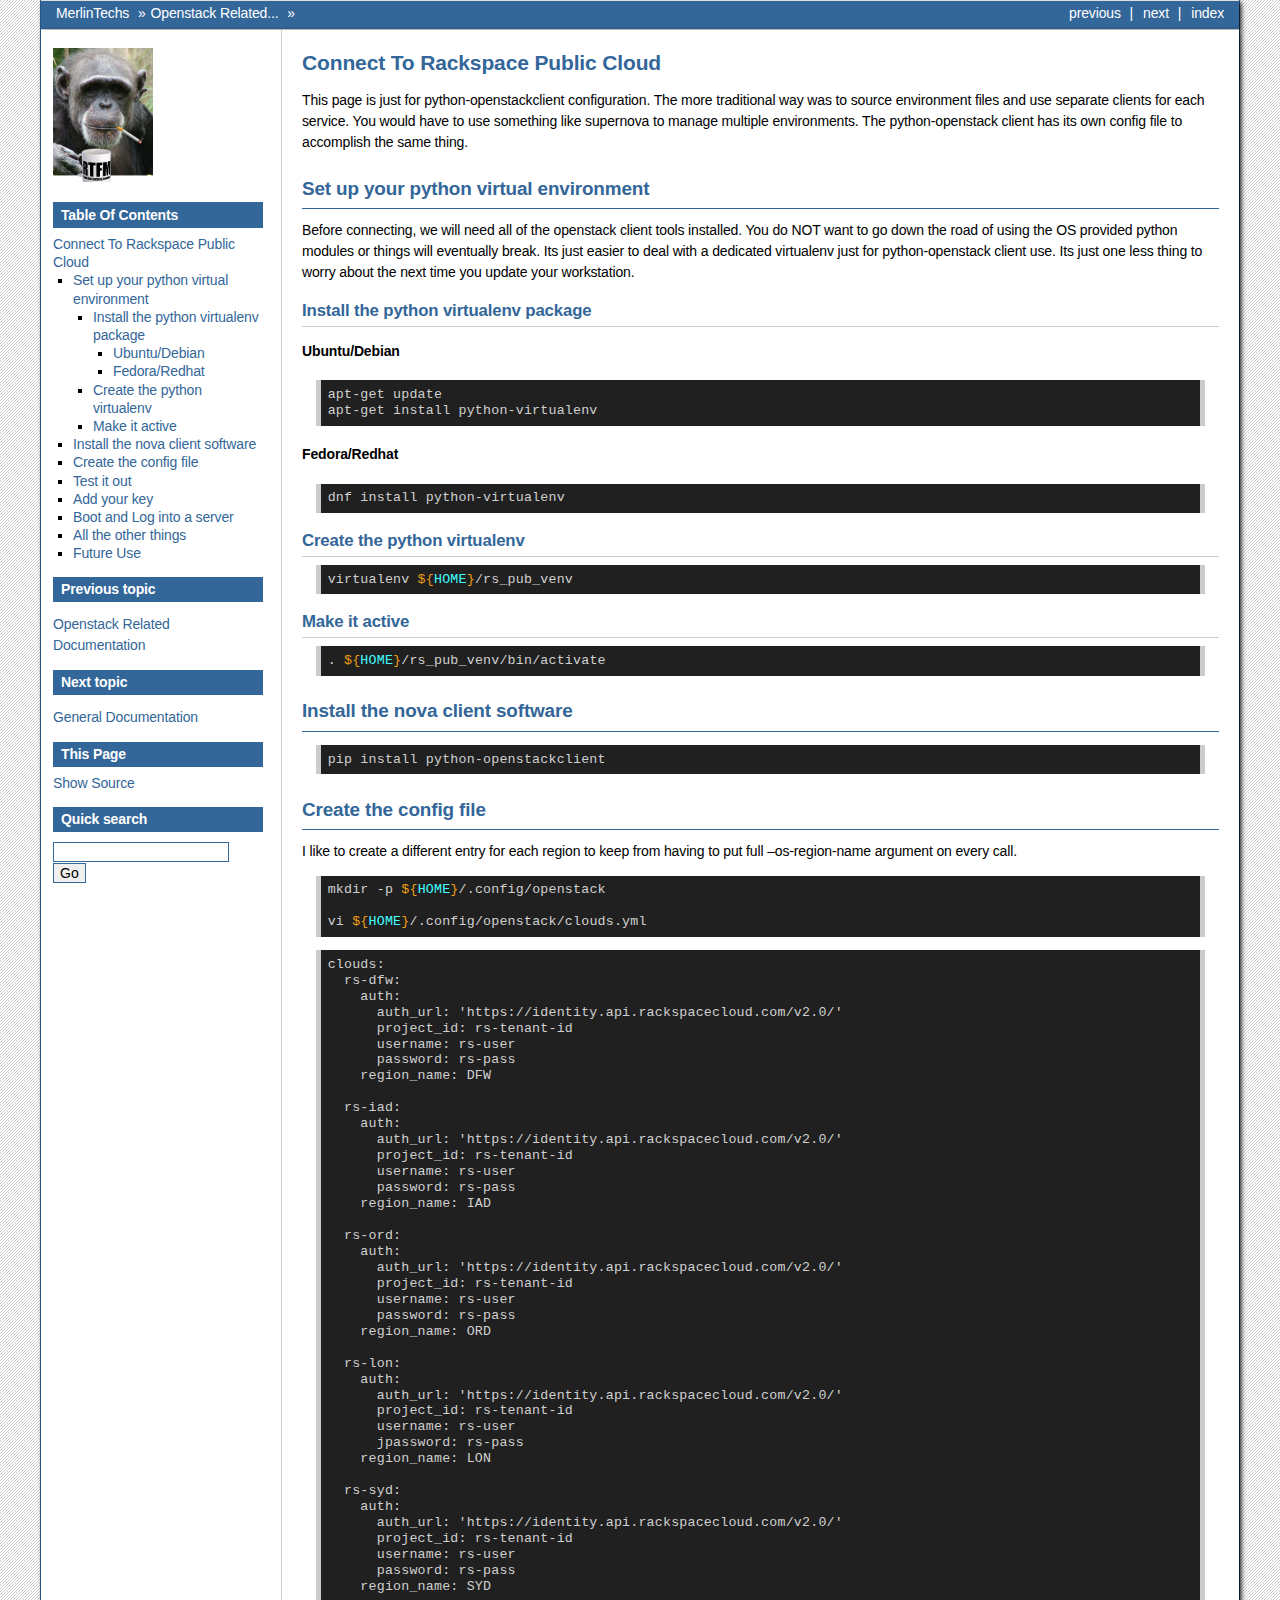
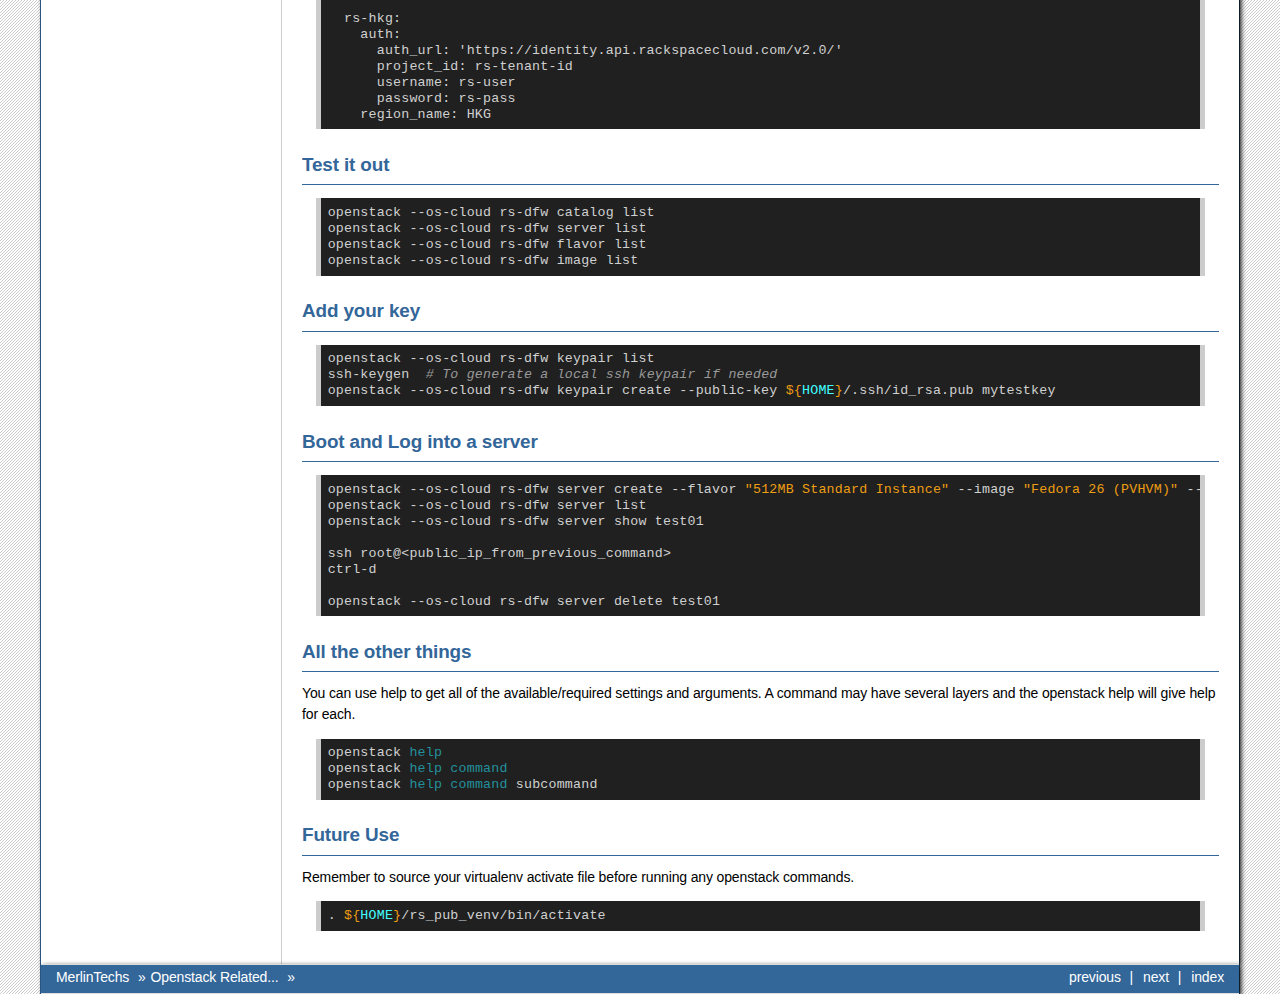
<file: openstackdocs/connect_to_rackspace_public_cloud.html>
<!doctype html>

<html xmlns="http://www.w3.org/1999/xhtml">
  <head>
    <meta http-equiv="Content-Type" content="text/html; charset=utf-8" />
    <title>Connect To Rackspace Public Cloud &#8212; MerlinTechs</title>
    <link rel="stylesheet" href="../_static/bizstyle.css" type="text/css" />
    <link rel="stylesheet" href="../_static/pygments.css" type="text/css" />
    <link rel="stylesheet" href="../_static/css/custom.css" type="text/css" />
    <link rel="stylesheet" href="../_static/custom.css" type="text/css" />
    <script type="text/javascript">
      var DOCUMENTATION_OPTIONS = {
        URL_ROOT:    '../',
        VERSION:     '',
        COLLAPSE_INDEX: false,
        FILE_SUFFIX: '.html',
        HAS_SOURCE:  true,
        SOURCELINK_SUFFIX: '.txt'
      };
    </script>
    <script type="text/javascript" src="../_static/jquery.js"></script>
    <script type="text/javascript" src="../_static/underscore.js"></script>
    <script type="text/javascript" src="../_static/doctools.js"></script>
    <script type="text/javascript" src="../_static/bizstyle.js"></script>
    <link rel="index" title="Index" href="../genindex.html" />
    <link rel="search" title="Search" href="../search.html" />
    <link rel="next" title="General Documentation" href="../generaldocs/index.html" />
    <link rel="prev" title="Openstack Related Documentation" href="index.html" />
    <meta name="viewport" content="width=device-width,initial-scale=1.0">
    <!--[if lt IE 9]>
    <script type="text/javascript" src="_static/css3-mediaqueries.js"></script>
    <![endif]-->
  </head>
  <body>
    <div class="related" role="navigation" aria-label="related navigation">
      <h3>Navigation</h3>
      <ul>
        <li class="right" style="margin-right: 10px">
          <a href="../genindex.html" title="General Index"
             accesskey="I">index</a></li>
        <li class="right" >
          <a href="../generaldocs/index.html" title="General Documentation"
             accesskey="N">next</a> |</li>
        <li class="right" >
          <a href="index.html" title="Openstack Related Documentation"
             accesskey="P">previous</a> |</li>
        <li class="nav-item nav-item-0"><a href="../index.html">MerlinTechs</a> &#187;</li>
          <li class="nav-item nav-item-1"><a href="index.html" accesskey="U">Openstack Related Documentation</a> &#187;</li> 
      </ul>
    </div>
      <div class="sphinxsidebar" role="navigation" aria-label="main navigation">
        <div class="sphinxsidebarwrapper">
            <p class="logo"><a href="../index.html">
              <img class="logo" src="../_static/monkey_logo.png" alt="Logo"/>
            </a></p>
  <h3><a href="../index.html">Table Of Contents</a></h3>
  <ul>
<li><a class="reference internal" href="#">Connect To Rackspace Public Cloud</a><ul>
<li><a class="reference internal" href="#set-up-your-python-virtual-environment">Set up your python virtual environment</a><ul>
<li><a class="reference internal" href="#install-the-python-virtualenv-package">Install the python virtualenv package</a><ul>
<li><a class="reference internal" href="#ubuntu-debian">Ubuntu/Debian</a></li>
<li><a class="reference internal" href="#fedora-redhat">Fedora/Redhat</a></li>
</ul>
</li>
<li><a class="reference internal" href="#create-the-python-virtualenv">Create the python virtualenv</a></li>
<li><a class="reference internal" href="#make-it-active">Make it active</a></li>
</ul>
</li>
<li><a class="reference internal" href="#install-the-nova-client-software">Install the nova client software</a></li>
<li><a class="reference internal" href="#create-the-config-file">Create the config file</a></li>
<li><a class="reference internal" href="#test-it-out">Test it out</a></li>
<li><a class="reference internal" href="#add-your-key">Add your key</a></li>
<li><a class="reference internal" href="#boot-and-log-into-a-server">Boot and Log into a server</a></li>
<li><a class="reference internal" href="#all-the-other-things">All the other things</a></li>
<li><a class="reference internal" href="#future-use">Future Use</a></li>
</ul>
</li>
</ul>

  <h4>Previous topic</h4>
  <p class="topless"><a href="index.html"
                        title="previous chapter">Openstack Related Documentation</a></p>
  <h4>Next topic</h4>
  <p class="topless"><a href="../generaldocs/index.html"
                        title="next chapter">General Documentation</a></p>
  <div role="note" aria-label="source link">
    <h3>This Page</h3>
    <ul class="this-page-menu">
      <li><a href="../_sources/openstackdocs/connect_to_rackspace_public_cloud.rst.txt"
            rel="nofollow">Show Source</a></li>
    </ul>
   </div>
<div id="searchbox" style="display: none" role="search">
  <h3>Quick search</h3>
    <form class="search" action="../search.html" method="get">
      <div><input type="text" name="q" /></div>
      <div><input type="submit" value="Go" /></div>
      <input type="hidden" name="check_keywords" value="yes" />
      <input type="hidden" name="area" value="default" />
    </form>
</div>
<script type="text/javascript">$('#searchbox').show(0);</script>
        </div>
      </div>

    <div class="document">
      <div class="documentwrapper">
        <div class="bodywrapper">
          <div class="body" role="main">
            
  <div class="section" id="connect-to-rackspace-public-cloud">
<h1>Connect To Rackspace Public Cloud<a class="headerlink" href="#connect-to-rackspace-public-cloud" title="Permalink to this headline">¶</a></h1>
<p>This page is just for python-openstackclient configuration.  The more
traditional way was to source environment files and use separate clients
for each service.  You would have to use something like supernova to manage
multiple environments. The python-openstack client has its own config file
to accomplish the same thing.</p>
<div class="section" id="set-up-your-python-virtual-environment">
<h2>Set up your python virtual environment<a class="headerlink" href="#set-up-your-python-virtual-environment" title="Permalink to this headline">¶</a></h2>
<p>Before connecting, we will need all of the openstack client tools installed.
You do NOT want to go down the road of using the OS provided python modules
or things will eventually break.  Its just easier to deal with a dedicated
virtualenv just for python-openstack client use.  Its just one less thing
to worry about the next time you update your workstation.</p>
<div class="section" id="install-the-python-virtualenv-package">
<h3>Install the python virtualenv package<a class="headerlink" href="#install-the-python-virtualenv-package" title="Permalink to this headline">¶</a></h3>
<div class="section" id="ubuntu-debian">
<h4>Ubuntu/Debian<a class="headerlink" href="#ubuntu-debian" title="Permalink to this headline">¶</a></h4>
<div class="highlight-sh"><div class="highlight"><pre><span></span>apt-get update
apt-get install python-virtualenv
</pre></div>
</div>
</div>
<div class="section" id="fedora-redhat">
<h4>Fedora/Redhat<a class="headerlink" href="#fedora-redhat" title="Permalink to this headline">¶</a></h4>
<div class="highlight-sh"><div class="highlight"><pre><span></span>dnf install python-virtualenv
</pre></div>
</div>
</div>
</div>
<div class="section" id="create-the-python-virtualenv">
<h3>Create the python virtualenv<a class="headerlink" href="#create-the-python-virtualenv" title="Permalink to this headline">¶</a></h3>
<div class="highlight-sh"><div class="highlight"><pre><span></span>virtualenv <span class="si">${</span><span class="nv">HOME</span><span class="si">}</span>/rs_pub_venv
</pre></div>
</div>
</div>
<div class="section" id="make-it-active">
<h3>Make it active<a class="headerlink" href="#make-it-active" title="Permalink to this headline">¶</a></h3>
<div class="highlight-sh"><div class="highlight"><pre><span></span>. <span class="si">${</span><span class="nv">HOME</span><span class="si">}</span>/rs_pub_venv/bin/activate
</pre></div>
</div>
</div>
</div>
<div class="section" id="install-the-nova-client-software">
<h2>Install the nova client software<a class="headerlink" href="#install-the-nova-client-software" title="Permalink to this headline">¶</a></h2>
<div class="highlight-sh"><div class="highlight"><pre><span></span>pip install python-openstackclient
</pre></div>
</div>
</div>
<div class="section" id="create-the-config-file">
<h2>Create the config file<a class="headerlink" href="#create-the-config-file" title="Permalink to this headline">¶</a></h2>
<p>I like to create a different entry for each region to keep
from having to put full –os-region-name argument on every
call.</p>
<div class="highlight-sh"><div class="highlight"><pre><span></span>mkdir -p <span class="si">${</span><span class="nv">HOME</span><span class="si">}</span>/.config/openstack

vi <span class="si">${</span><span class="nv">HOME</span><span class="si">}</span>/.config/openstack/clouds.yml
</pre></div>
</div>
<div class="highlight-none"><div class="highlight"><pre><span></span>clouds:
  rs-dfw:
    auth:
      auth_url: &#39;https://identity.api.rackspacecloud.com/v2.0/&#39;
      project_id: rs-tenant-id
      username: rs-user
      password: rs-pass
    region_name: DFW

  rs-iad:
    auth:
      auth_url: &#39;https://identity.api.rackspacecloud.com/v2.0/&#39;
      project_id: rs-tenant-id
      username: rs-user
      password: rs-pass
    region_name: IAD

  rs-ord:
    auth:
      auth_url: &#39;https://identity.api.rackspacecloud.com/v2.0/&#39;
      project_id: rs-tenant-id
      username: rs-user
      password: rs-pass
    region_name: ORD

  rs-lon:
    auth:
      auth_url: &#39;https://identity.api.rackspacecloud.com/v2.0/&#39;
      project_id: rs-tenant-id
      username: rs-user
      jpassword: rs-pass
    region_name: LON

  rs-syd:
    auth:
      auth_url: &#39;https://identity.api.rackspacecloud.com/v2.0/&#39;
      project_id: rs-tenant-id
      username: rs-user
      password: rs-pass
    region_name: SYD

  rs-hkg:
    auth:
      auth_url: &#39;https://identity.api.rackspacecloud.com/v2.0/&#39;
      project_id: rs-tenant-id
      username: rs-user
      password: rs-pass
    region_name: HKG
</pre></div>
</div>
</div>
<div class="section" id="test-it-out">
<h2>Test it out<a class="headerlink" href="#test-it-out" title="Permalink to this headline">¶</a></h2>
<div class="highlight-sh"><div class="highlight"><pre><span></span>openstack --os-cloud rs-dfw catalog list
openstack --os-cloud rs-dfw server list
openstack --os-cloud rs-dfw flavor list
openstack --os-cloud rs-dfw image list
</pre></div>
</div>
</div>
<div class="section" id="add-your-key">
<h2>Add your key<a class="headerlink" href="#add-your-key" title="Permalink to this headline">¶</a></h2>
<div class="highlight-sh"><div class="highlight"><pre><span></span>openstack --os-cloud rs-dfw keypair list
ssh-keygen  <span class="c1"># To generate a local ssh keypair if needed</span>
openstack --os-cloud rs-dfw keypair create --public-key <span class="si">${</span><span class="nv">HOME</span><span class="si">}</span>/.ssh/id_rsa.pub mytestkey
</pre></div>
</div>
</div>
<div class="section" id="boot-and-log-into-a-server">
<h2>Boot and Log into a server<a class="headerlink" href="#boot-and-log-into-a-server" title="Permalink to this headline">¶</a></h2>
<div class="highlight-sh"><div class="highlight"><pre><span></span>openstack --os-cloud rs-dfw server create --flavor <span class="s2">&quot;512MB Standard Instance&quot;</span> --image <span class="s2">&quot;Fedora 26 (PVHVM)&quot;</span> --key-name mytestkey test01
openstack --os-cloud rs-dfw server list
openstack --os-cloud rs-dfw server show test01

ssh root@&lt;public_ip_from_previous_command&gt;
ctrl-d

openstack --os-cloud rs-dfw server delete test01
</pre></div>
</div>
</div>
<div class="section" id="all-the-other-things">
<h2>All the other things<a class="headerlink" href="#all-the-other-things" title="Permalink to this headline">¶</a></h2>
<p>You can use help to get all of the available/required settings and arguments.
A command may have several layers and the openstack help will give help for
each.</p>
<div class="highlight-sh"><div class="highlight"><pre><span></span>openstack <span class="nb">help</span>
openstack <span class="nb">help</span> <span class="nb">command</span>
openstack <span class="nb">help</span> <span class="nb">command</span> subcommand
</pre></div>
</div>
</div>
<div class="section" id="future-use">
<h2>Future Use<a class="headerlink" href="#future-use" title="Permalink to this headline">¶</a></h2>
<p>Remember to source your virtualenv activate file before running any openstack
commands.</p>
<div class="highlight-sh"><div class="highlight"><pre><span></span>. <span class="si">${</span><span class="nv">HOME</span><span class="si">}</span>/rs_pub_venv/bin/activate
</pre></div>
</div>
</div>
</div>


          </div>
        </div>
      </div>
      <div class="clearer"></div>
    </div>
    <div class="related" role="navigation" aria-label="related navigation">
      <h3>Navigation</h3>
      <ul>
        <li class="right" style="margin-right: 10px">
          <a href="../genindex.html" title="General Index"
             >index</a></li>
        <li class="right" >
          <a href="../generaldocs/index.html" title="General Documentation"
             >next</a> |</li>
        <li class="right" >
          <a href="index.html" title="Openstack Related Documentation"
             >previous</a> |</li>
        <li class="nav-item nav-item-0"><a href="../index.html">MerlinTechs</a> &#187;</li>
          <li class="nav-item nav-item-1"><a href="index.html" >Openstack Related Documentation</a> &#187;</li> 
      </ul>
    </div>
 <script type="text/javascript">
    $(document).ready(function() {
        $(".toggle > *").hide();
        $(".toggle .header").show();
        $(".toggle .header").click(function() {
            $(this).parent().children().not(".header").toggle(400);
            $(this).parent().children(".header").toggleClass("open");
        })
    });
</script>

  </body>
</html>
</file>
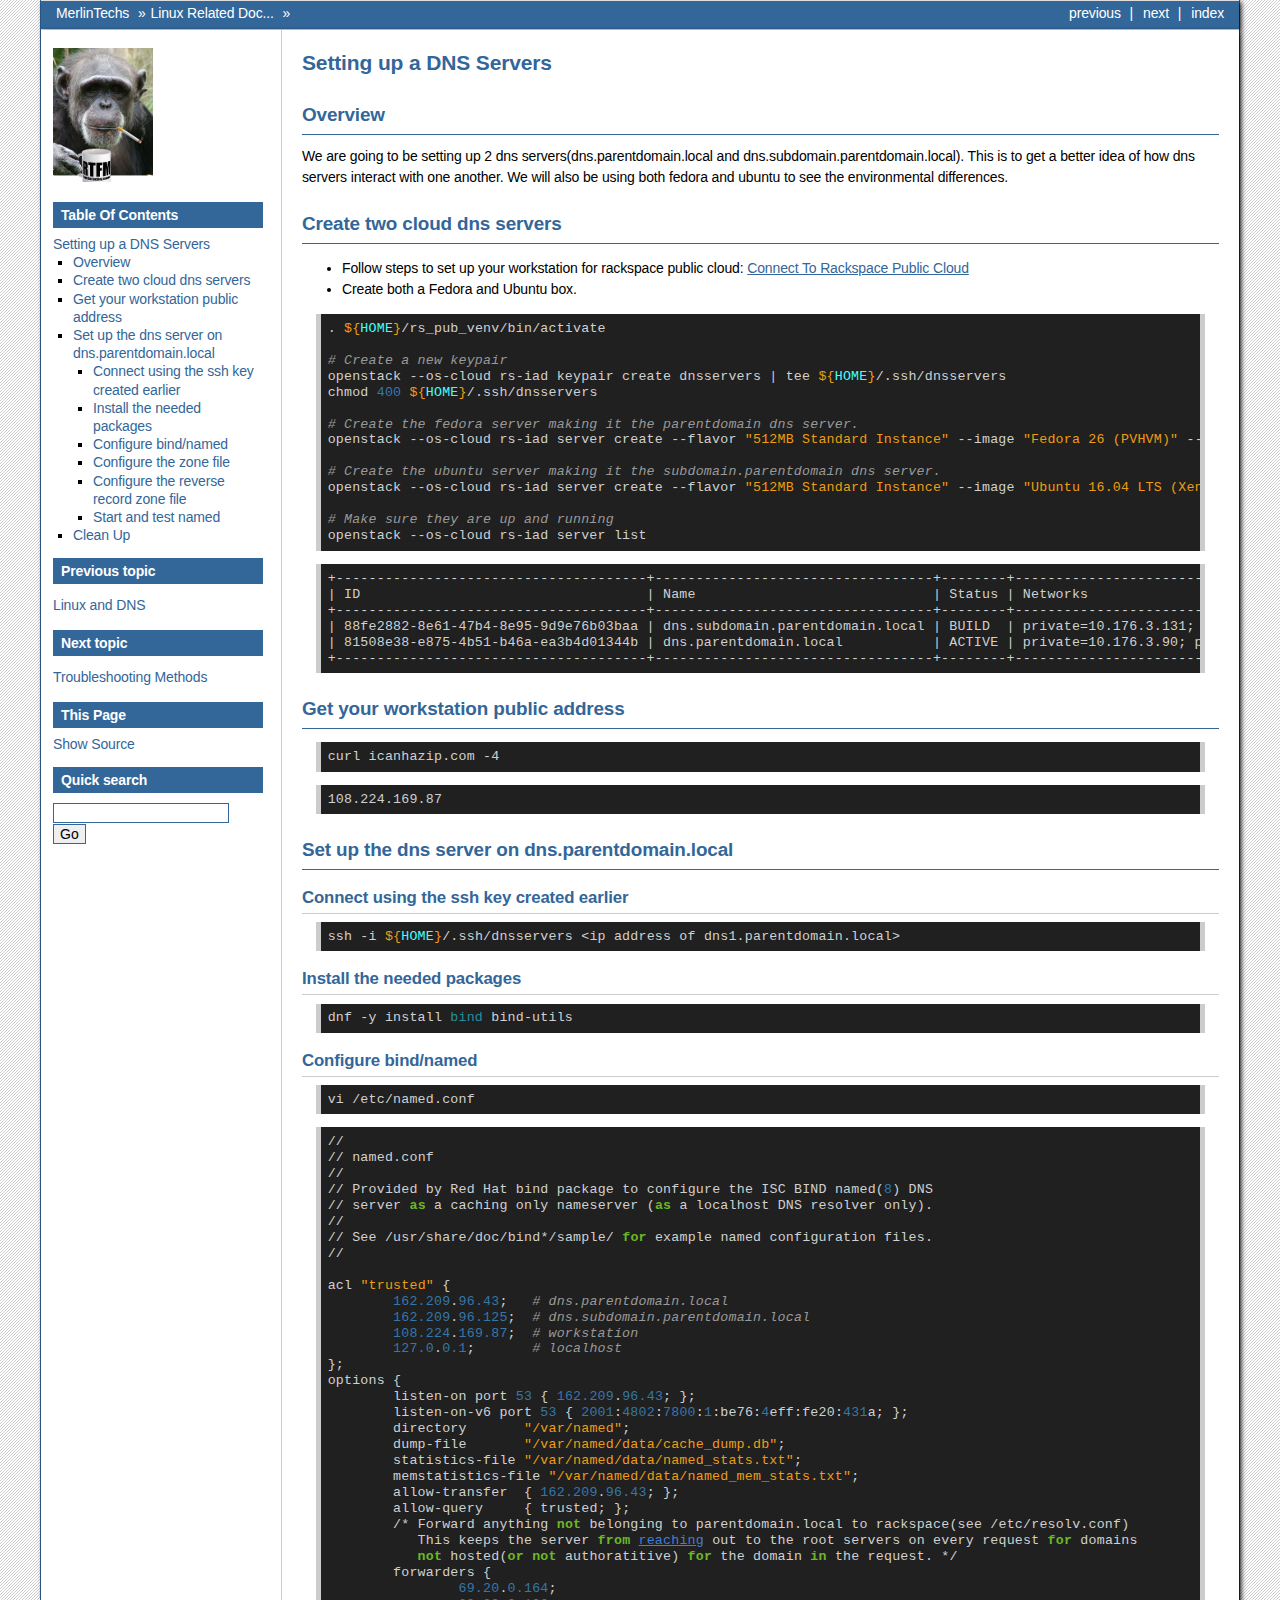
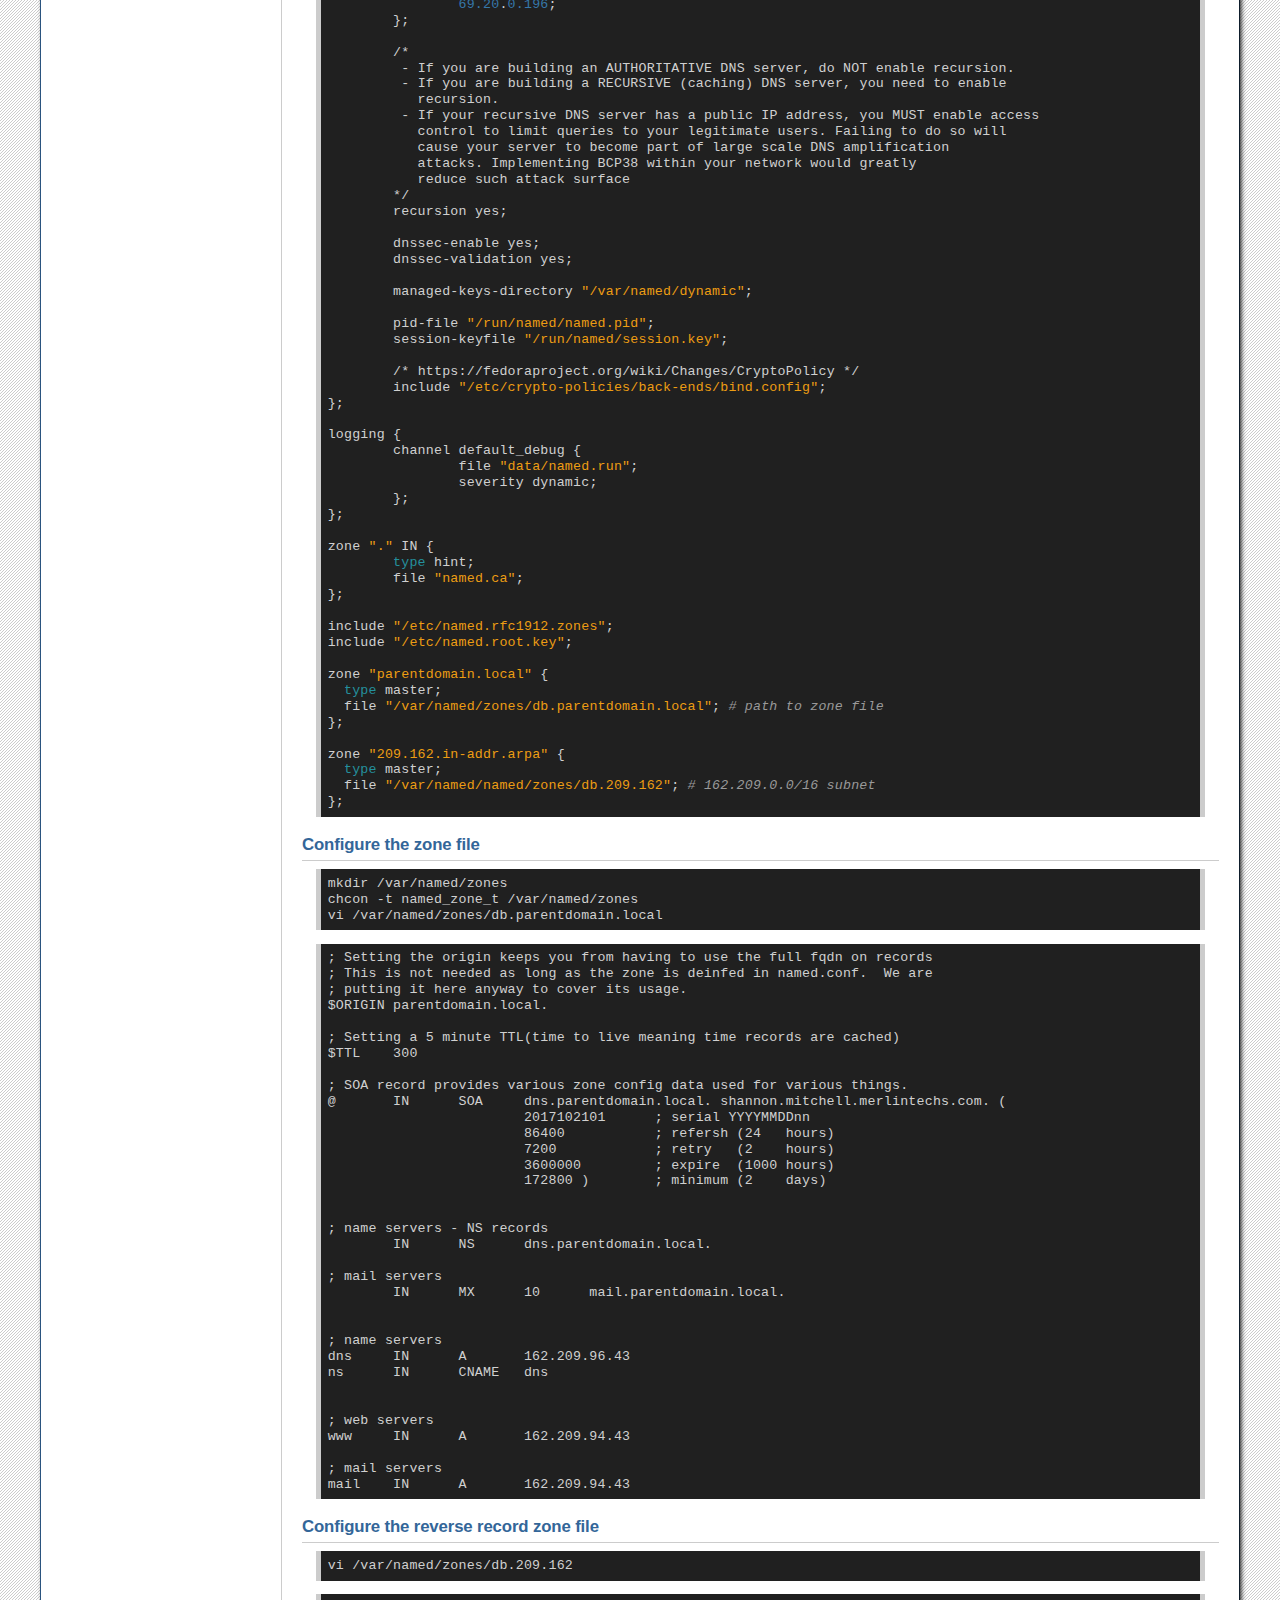
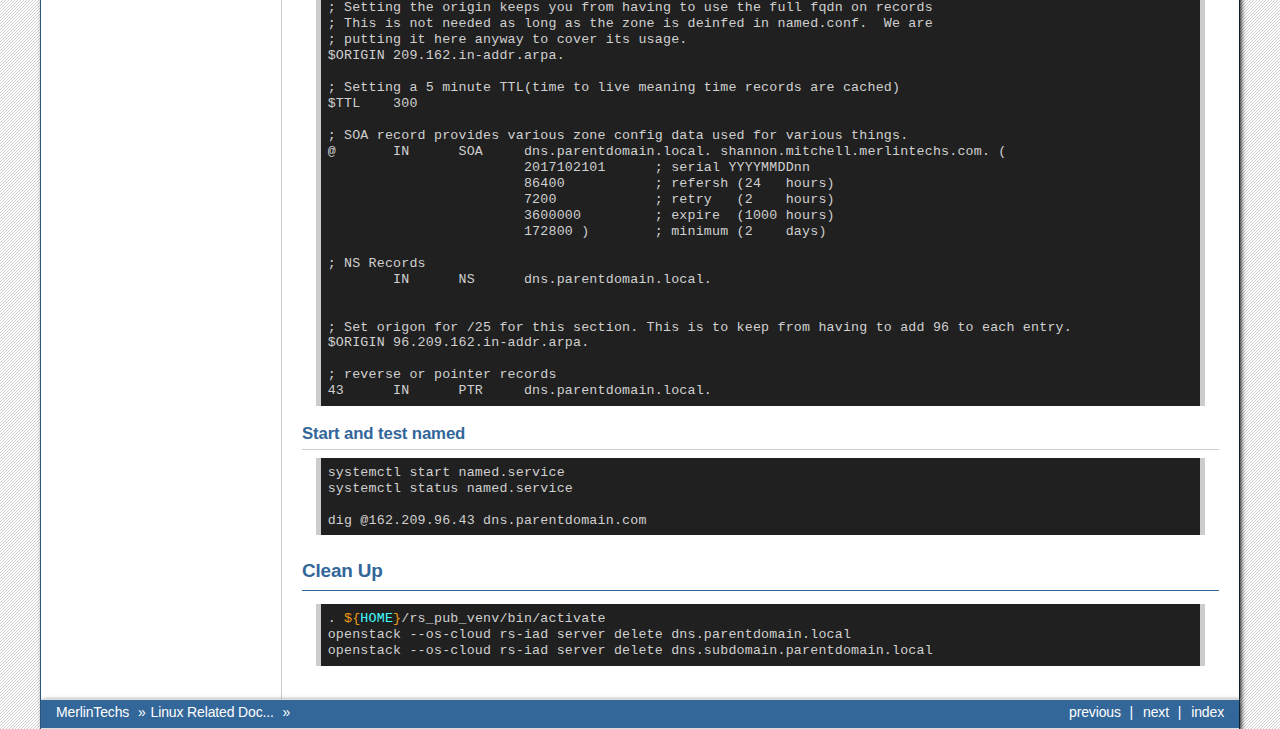
<file: linuxdocs/dns/dns-server.html>
<!doctype html>

<html xmlns="http://www.w3.org/1999/xhtml">
  <head>
    <meta http-equiv="Content-Type" content="text/html; charset=utf-8" />
    <title>Setting up a DNS Servers &#8212; MerlinTechs</title>
    <link rel="stylesheet" href="../../_static/bizstyle.css" type="text/css" />
    <link rel="stylesheet" href="../../_static/pygments.css" type="text/css" />
    <link rel="stylesheet" href="../../_static/css/custom.css" type="text/css" />
    <link rel="stylesheet" href="../../_static/custom.css" type="text/css" />
    <script type="text/javascript">
      var DOCUMENTATION_OPTIONS = {
        URL_ROOT:    '../../',
        VERSION:     '',
        COLLAPSE_INDEX: false,
        FILE_SUFFIX: '.html',
        HAS_SOURCE:  true,
        SOURCELINK_SUFFIX: '.txt'
      };
    </script>
    <script type="text/javascript" src="../../_static/jquery.js"></script>
    <script type="text/javascript" src="../../_static/underscore.js"></script>
    <script type="text/javascript" src="../../_static/doctools.js"></script>
    <script type="text/javascript" src="../../_static/bizstyle.js"></script>
    <link rel="index" title="Index" href="../../genindex.html" />
    <link rel="search" title="Search" href="../../search.html" />
    <link rel="next" title="Troubleshooting Methods" href="../troubleshooting_methods.html" />
    <link rel="prev" title="Linux and DNS" href="dns.html" />
    <meta name="viewport" content="width=device-width,initial-scale=1.0">
    <!--[if lt IE 9]>
    <script type="text/javascript" src="_static/css3-mediaqueries.js"></script>
    <![endif]-->
  </head>
  <body>
    <div class="related" role="navigation" aria-label="related navigation">
      <h3>Navigation</h3>
      <ul>
        <li class="right" style="margin-right: 10px">
          <a href="../../genindex.html" title="General Index"
             accesskey="I">index</a></li>
        <li class="right" >
          <a href="../troubleshooting_methods.html" title="Troubleshooting Methods"
             accesskey="N">next</a> |</li>
        <li class="right" >
          <a href="dns.html" title="Linux and DNS"
             accesskey="P">previous</a> |</li>
        <li class="nav-item nav-item-0"><a href="../../index.html">MerlinTechs</a> &#187;</li>
          <li class="nav-item nav-item-1"><a href="../index.html" accesskey="U">Linux Related Documentation</a> &#187;</li> 
      </ul>
    </div>
      <div class="sphinxsidebar" role="navigation" aria-label="main navigation">
        <div class="sphinxsidebarwrapper">
            <p class="logo"><a href="../../index.html">
              <img class="logo" src="../../_static/monkey_logo.png" alt="Logo"/>
            </a></p>
  <h3><a href="../../index.html">Table Of Contents</a></h3>
  <ul>
<li><a class="reference internal" href="#">Setting up a DNS Servers</a><ul>
<li><a class="reference internal" href="#overview">Overview</a></li>
<li><a class="reference internal" href="#create-two-cloud-dns-servers">Create two cloud dns servers</a></li>
<li><a class="reference internal" href="#get-your-workstation-public-address">Get your workstation public address</a></li>
<li><a class="reference internal" href="#set-up-the-dns-server-on-dns-parentdomain-local">Set up the dns server on dns.parentdomain.local</a><ul>
<li><a class="reference internal" href="#connect-using-the-ssh-key-created-earlier">Connect using the ssh key created earlier</a></li>
<li><a class="reference internal" href="#install-the-needed-packages">Install the needed packages</a></li>
<li><a class="reference internal" href="#configure-bind-named">Configure bind/named</a></li>
<li><a class="reference internal" href="#configure-the-zone-file">Configure the zone file</a></li>
<li><a class="reference internal" href="#configure-the-reverse-record-zone-file">Configure the reverse record zone file</a></li>
<li><a class="reference internal" href="#start-and-test-named">Start and test named</a></li>
</ul>
</li>
<li><a class="reference internal" href="#clean-up">Clean Up</a></li>
</ul>
</li>
</ul>

  <h4>Previous topic</h4>
  <p class="topless"><a href="dns.html"
                        title="previous chapter">Linux and DNS</a></p>
  <h4>Next topic</h4>
  <p class="topless"><a href="../troubleshooting_methods.html"
                        title="next chapter">Troubleshooting Methods</a></p>
  <div role="note" aria-label="source link">
    <h3>This Page</h3>
    <ul class="this-page-menu">
      <li><a href="../../_sources/linuxdocs/dns/dns-server.rst.txt"
            rel="nofollow">Show Source</a></li>
    </ul>
   </div>
<div id="searchbox" style="display: none" role="search">
  <h3>Quick search</h3>
    <form class="search" action="../../search.html" method="get">
      <div><input type="text" name="q" /></div>
      <div><input type="submit" value="Go" /></div>
      <input type="hidden" name="check_keywords" value="yes" />
      <input type="hidden" name="area" value="default" />
    </form>
</div>
<script type="text/javascript">$('#searchbox').show(0);</script>
        </div>
      </div>

    <div class="document">
      <div class="documentwrapper">
        <div class="bodywrapper">
          <div class="body" role="main">
            
  <div class="section" id="setting-up-a-dns-servers">
<h1>Setting up a DNS Servers<a class="headerlink" href="#setting-up-a-dns-servers" title="Permalink to this headline">¶</a></h1>
<div class="section" id="overview">
<h2>Overview<a class="headerlink" href="#overview" title="Permalink to this headline">¶</a></h2>
<p>We are going to be setting up 2 dns servers(dns.parentdomain.local and
dns.subdomain.parentdomain.local).  This is to get a better idea of how
dns servers interact with one another.  We will also be using both fedora
and ubuntu to see the environmental differences.</p>
</div>
<div class="section" id="create-two-cloud-dns-servers">
<h2>Create two cloud dns servers<a class="headerlink" href="#create-two-cloud-dns-servers" title="Permalink to this headline">¶</a></h2>
<ul class="simple">
<li>Follow steps to set up your workstation for rackspace public cloud: <a class="reference internal" href="../../openstackdocs/connect_to_rackspace_public_cloud.html"><span class="doc">Connect To Rackspace Public Cloud</span></a></li>
<li>Create both a Fedora and Ubuntu box.</li>
</ul>
<div class="highlight-sh"><div class="highlight"><pre><span></span>. <span class="si">${</span><span class="nv">HOME</span><span class="si">}</span>/rs_pub_venv/bin/activate

<span class="c1"># Create a new keypair</span>
openstack --os-cloud rs-iad keypair create dnsservers <span class="p">|</span> tee <span class="si">${</span><span class="nv">HOME</span><span class="si">}</span>/.ssh/dnsservers
chmod <span class="m">400</span> <span class="si">${</span><span class="nv">HOME</span><span class="si">}</span>/.ssh/dnsservers

<span class="c1"># Create the fedora server making it the parentdomain dns server.</span>
openstack --os-cloud rs-iad server create --flavor <span class="s2">&quot;512MB Standard Instance&quot;</span> --image <span class="s2">&quot;Fedora 26 (PVHVM)&quot;</span> --key-name dnsservers dns.parentdomain.local

<span class="c1"># Create the ubuntu server making it the subdomain.parentdomain dns server.</span>
openstack --os-cloud rs-iad server create --flavor <span class="s2">&quot;512MB Standard Instance&quot;</span> --image <span class="s2">&quot;Ubuntu 16.04 LTS (Xenial Xerus) (PVHVM)&quot;</span> --key-name dnsservers dns.subdomain.parentdomain.local

<span class="c1"># Make sure they are up and running</span>
openstack --os-cloud rs-iad server list
</pre></div>
</div>
<div class="highlight-none"><div class="highlight"><pre><span></span>[base64]
| ID                                   | Name                             | Status | Networks                                                                          | Image                                   | Flavor                  |
[base64]
| 88fe2882-8e61-47b4-8e95-9d9e76b03baa | dns.subdomain.parentdomain.local | BUILD  | private=10.176.3.131; public=162.209.96.125, 2001:4802:7800:1:be76:4eff:fe20:431a | Ubuntu 16.04 LTS (Xenial Xerus) (PVHVM) | 512MB Standard Instance |
| 81508e38-e875-4b51-b46a-ea3b4d01344b | dns.parentdomain.local           | ACTIVE | private=10.176.3.90; public=162.209.96.43, 2001:4802:7800:1:be76:4eff:fe20:1aea   | Fedora 26 (PVHVM)                       | 512MB Standard Instance |
[base64]
</pre></div>
</div>
</div>
<div class="section" id="get-your-workstation-public-address">
<h2>Get your workstation public address<a class="headerlink" href="#get-your-workstation-public-address" title="Permalink to this headline">¶</a></h2>
<div class="highlight-sh"><div class="highlight"><pre><span></span>curl icanhazip.com -4
</pre></div>
</div>
<div class="highlight-none"><div class="highlight"><pre><span></span>108.224.169.87
</pre></div>
</div>
</div>
<div class="section" id="set-up-the-dns-server-on-dns-parentdomain-local">
<h2>Set up the dns server on dns.parentdomain.local<a class="headerlink" href="#set-up-the-dns-server-on-dns-parentdomain-local" title="Permalink to this headline">¶</a></h2>
<div class="section" id="connect-using-the-ssh-key-created-earlier">
<h3>Connect using the ssh key created earlier<a class="headerlink" href="#connect-using-the-ssh-key-created-earlier" title="Permalink to this headline">¶</a></h3>
<div class="highlight-sh"><div class="highlight"><pre><span></span>ssh -i <span class="si">${</span><span class="nv">HOME</span><span class="si">}</span>/.ssh/dnsservers &lt;ip address of dns1.parentdomain.local&gt;
</pre></div>
</div>
</div>
<div class="section" id="install-the-needed-packages">
<h3>Install the needed packages<a class="headerlink" href="#install-the-needed-packages" title="Permalink to this headline">¶</a></h3>
<div class="highlight-sh"><div class="highlight"><pre><span></span>dnf -y install <span class="nb">bind</span> bind-utils
</pre></div>
</div>
</div>
<div class="section" id="configure-bind-named">
<h3>Configure bind/named<a class="headerlink" href="#configure-bind-named" title="Permalink to this headline">¶</a></h3>
<div class="highlight-sh"><div class="highlight"><pre><span></span>vi /etc/named.conf
</pre></div>
</div>
<div class="highlight-default"><div class="highlight"><pre><span></span><span class="o">//</span>
<span class="o">//</span> <span class="n">named</span><span class="o">.</span><span class="n">conf</span>
<span class="o">//</span>
<span class="o">//</span> <span class="n">Provided</span> <span class="n">by</span> <span class="n">Red</span> <span class="n">Hat</span> <span class="n">bind</span> <span class="n">package</span> <span class="n">to</span> <span class="n">configure</span> <span class="n">the</span> <span class="n">ISC</span> <span class="n">BIND</span> <span class="n">named</span><span class="p">(</span><span class="mi">8</span><span class="p">)</span> <span class="n">DNS</span>
<span class="o">//</span> <span class="n">server</span> <span class="k">as</span> <span class="n">a</span> <span class="n">caching</span> <span class="n">only</span> <span class="n">nameserver</span> <span class="p">(</span><span class="k">as</span> <span class="n">a</span> <span class="n">localhost</span> <span class="n">DNS</span> <span class="n">resolver</span> <span class="n">only</span><span class="p">)</span><span class="o">.</span>
<span class="o">//</span>
<span class="o">//</span> <span class="n">See</span> <span class="o">/</span><span class="n">usr</span><span class="o">/</span><span class="n">share</span><span class="o">/</span><span class="n">doc</span><span class="o">/</span><span class="n">bind</span><span class="o">*/</span><span class="n">sample</span><span class="o">/</span> <span class="k">for</span> <span class="n">example</span> <span class="n">named</span> <span class="n">configuration</span> <span class="n">files</span><span class="o">.</span>
<span class="o">//</span>

<span class="n">acl</span> <span class="s2">&quot;trusted&quot;</span> <span class="p">{</span>
        <span class="mf">162.209</span><span class="o">.</span><span class="mf">96.43</span><span class="p">;</span>   <span class="c1"># dns.parentdomain.local</span>
        <span class="mf">162.209</span><span class="o">.</span><span class="mf">96.125</span><span class="p">;</span>  <span class="c1"># dns.subdomain.parentdomain.local</span>
        <span class="mf">108.224</span><span class="o">.</span><span class="mf">169.87</span><span class="p">;</span>  <span class="c1"># workstation</span>
        <span class="mf">127.0</span><span class="o">.</span><span class="mf">0.1</span><span class="p">;</span>       <span class="c1"># localhost</span>
<span class="p">};</span>
<span class="n">options</span> <span class="p">{</span>
        <span class="n">listen</span><span class="o">-</span><span class="n">on</span> <span class="n">port</span> <span class="mi">53</span> <span class="p">{</span> <span class="mf">162.209</span><span class="o">.</span><span class="mf">96.43</span><span class="p">;</span> <span class="p">};</span>
        <span class="n">listen</span><span class="o">-</span><span class="n">on</span><span class="o">-</span><span class="n">v6</span> <span class="n">port</span> <span class="mi">53</span> <span class="p">{</span> <span class="mi">2001</span><span class="p">:</span><span class="mi">4802</span><span class="p">:</span><span class="mi">7800</span><span class="p">:</span><span class="mi">1</span><span class="p">:</span><span class="n">be76</span><span class="p">:</span><span class="mi">4</span><span class="n">eff</span><span class="p">:</span><span class="n">fe20</span><span class="p">:</span><span class="mi">431</span><span class="n">a</span><span class="p">;</span> <span class="p">};</span>
        <span class="n">directory</span>       <span class="s2">&quot;/var/named&quot;</span><span class="p">;</span>
        <span class="n">dump</span><span class="o">-</span><span class="n">file</span>       <span class="s2">&quot;/var/named/data/cache_dump.db&quot;</span><span class="p">;</span>
        <span class="n">statistics</span><span class="o">-</span><span class="n">file</span> <span class="s2">&quot;/var/named/data/named_stats.txt&quot;</span><span class="p">;</span>
        <span class="n">memstatistics</span><span class="o">-</span><span class="n">file</span> <span class="s2">&quot;/var/named/data/named_mem_stats.txt&quot;</span><span class="p">;</span>
        <span class="n">allow</span><span class="o">-</span><span class="n">transfer</span>  <span class="p">{</span> <span class="mf">162.209</span><span class="o">.</span><span class="mf">96.43</span><span class="p">;</span> <span class="p">};</span>
        <span class="n">allow</span><span class="o">-</span><span class="n">query</span>     <span class="p">{</span> <span class="n">trusted</span><span class="p">;</span> <span class="p">};</span>
        <span class="o">/*</span> <span class="n">Forward</span> <span class="n">anything</span> <span class="ow">not</span> <span class="n">belonging</span> <span class="n">to</span> <span class="n">parentdomain</span><span class="o">.</span><span class="n">local</span> <span class="n">to</span> <span class="n">rackspace</span><span class="p">(</span><span class="n">see</span> <span class="o">/</span><span class="n">etc</span><span class="o">/</span><span class="n">resolv</span><span class="o">.</span><span class="n">conf</span><span class="p">)</span>
           <span class="n">This</span> <span class="n">keeps</span> <span class="n">the</span> <span class="n">server</span> <span class="kn">from</span> <span class="nn">reaching</span> <span class="n">out</span> <span class="n">to</span> <span class="n">the</span> <span class="n">root</span> <span class="n">servers</span> <span class="n">on</span> <span class="n">every</span> <span class="n">request</span> <span class="k">for</span> <span class="n">domains</span>
           <span class="ow">not</span> <span class="n">hosted</span><span class="p">(</span><span class="ow">or</span> <span class="ow">not</span> <span class="n">authoratitive</span><span class="p">)</span> <span class="k">for</span> <span class="n">the</span> <span class="n">domain</span> <span class="ow">in</span> <span class="n">the</span> <span class="n">request</span><span class="o">.</span> <span class="o">*/</span>
        <span class="n">forwarders</span> <span class="p">{</span>
                <span class="mf">69.20</span><span class="o">.</span><span class="mf">0.164</span><span class="p">;</span>
                <span class="mf">69.20</span><span class="o">.</span><span class="mf">0.196</span><span class="p">;</span>
        <span class="p">};</span>

        <span class="o">/*</span>
         <span class="o">-</span> <span class="n">If</span> <span class="n">you</span> <span class="n">are</span> <span class="n">building</span> <span class="n">an</span> <span class="n">AUTHORITATIVE</span> <span class="n">DNS</span> <span class="n">server</span><span class="p">,</span> <span class="n">do</span> <span class="n">NOT</span> <span class="n">enable</span> <span class="n">recursion</span><span class="o">.</span>
         <span class="o">-</span> <span class="n">If</span> <span class="n">you</span> <span class="n">are</span> <span class="n">building</span> <span class="n">a</span> <span class="n">RECURSIVE</span> <span class="p">(</span><span class="n">caching</span><span class="p">)</span> <span class="n">DNS</span> <span class="n">server</span><span class="p">,</span> <span class="n">you</span> <span class="n">need</span> <span class="n">to</span> <span class="n">enable</span>
           <span class="n">recursion</span><span class="o">.</span>
         <span class="o">-</span> <span class="n">If</span> <span class="n">your</span> <span class="n">recursive</span> <span class="n">DNS</span> <span class="n">server</span> <span class="n">has</span> <span class="n">a</span> <span class="n">public</span> <span class="n">IP</span> <span class="n">address</span><span class="p">,</span> <span class="n">you</span> <span class="n">MUST</span> <span class="n">enable</span> <span class="n">access</span>
           <span class="n">control</span> <span class="n">to</span> <span class="n">limit</span> <span class="n">queries</span> <span class="n">to</span> <span class="n">your</span> <span class="n">legitimate</span> <span class="n">users</span><span class="o">.</span> <span class="n">Failing</span> <span class="n">to</span> <span class="n">do</span> <span class="n">so</span> <span class="n">will</span>
           <span class="n">cause</span> <span class="n">your</span> <span class="n">server</span> <span class="n">to</span> <span class="n">become</span> <span class="n">part</span> <span class="n">of</span> <span class="n">large</span> <span class="n">scale</span> <span class="n">DNS</span> <span class="n">amplification</span>
           <span class="n">attacks</span><span class="o">.</span> <span class="n">Implementing</span> <span class="n">BCP38</span> <span class="n">within</span> <span class="n">your</span> <span class="n">network</span> <span class="n">would</span> <span class="n">greatly</span>
           <span class="n">reduce</span> <span class="n">such</span> <span class="n">attack</span> <span class="n">surface</span>
        <span class="o">*/</span>
        <span class="n">recursion</span> <span class="n">yes</span><span class="p">;</span>

        <span class="n">dnssec</span><span class="o">-</span><span class="n">enable</span> <span class="n">yes</span><span class="p">;</span>
        <span class="n">dnssec</span><span class="o">-</span><span class="n">validation</span> <span class="n">yes</span><span class="p">;</span>

        <span class="n">managed</span><span class="o">-</span><span class="n">keys</span><span class="o">-</span><span class="n">directory</span> <span class="s2">&quot;/var/named/dynamic&quot;</span><span class="p">;</span>

        <span class="n">pid</span><span class="o">-</span><span class="n">file</span> <span class="s2">&quot;/run/named/named.pid&quot;</span><span class="p">;</span>
        <span class="n">session</span><span class="o">-</span><span class="n">keyfile</span> <span class="s2">&quot;/run/named/session.key&quot;</span><span class="p">;</span>

        <span class="o">/*</span> <span class="n">https</span><span class="p">:</span><span class="o">//</span><span class="n">fedoraproject</span><span class="o">.</span><span class="n">org</span><span class="o">/</span><span class="n">wiki</span><span class="o">/</span><span class="n">Changes</span><span class="o">/</span><span class="n">CryptoPolicy</span> <span class="o">*/</span>
        <span class="n">include</span> <span class="s2">&quot;/etc/crypto-policies/back-ends/bind.config&quot;</span><span class="p">;</span>
<span class="p">};</span>

<span class="n">logging</span> <span class="p">{</span>
        <span class="n">channel</span> <span class="n">default_debug</span> <span class="p">{</span>
                <span class="n">file</span> <span class="s2">&quot;data/named.run&quot;</span><span class="p">;</span>
                <span class="n">severity</span> <span class="n">dynamic</span><span class="p">;</span>
        <span class="p">};</span>
<span class="p">};</span>

<span class="n">zone</span> <span class="s2">&quot;.&quot;</span> <span class="n">IN</span> <span class="p">{</span>
        <span class="nb">type</span> <span class="n">hint</span><span class="p">;</span>
        <span class="n">file</span> <span class="s2">&quot;named.ca&quot;</span><span class="p">;</span>
<span class="p">};</span>

<span class="n">include</span> <span class="s2">&quot;/etc/named.rfc1912.zones&quot;</span><span class="p">;</span>
<span class="n">include</span> <span class="s2">&quot;/etc/named.root.key&quot;</span><span class="p">;</span>

<span class="n">zone</span> <span class="s2">&quot;parentdomain.local&quot;</span> <span class="p">{</span>
  <span class="nb">type</span> <span class="n">master</span><span class="p">;</span>
  <span class="n">file</span> <span class="s2">&quot;/var/named/zones/db.parentdomain.local&quot;</span><span class="p">;</span> <span class="c1"># path to zone file</span>
<span class="p">};</span>

<span class="n">zone</span> <span class="s2">&quot;209.162.in-addr.arpa&quot;</span> <span class="p">{</span>
  <span class="nb">type</span> <span class="n">master</span><span class="p">;</span>
  <span class="n">file</span> <span class="s2">&quot;/var/named/named/zones/db.209.162&quot;</span><span class="p">;</span> <span class="c1"># 162.209.0.0/16 subnet</span>
<span class="p">};</span>
</pre></div>
</div>
</div>
<div class="section" id="configure-the-zone-file">
<h3>Configure the zone file<a class="headerlink" href="#configure-the-zone-file" title="Permalink to this headline">¶</a></h3>
<div class="highlight-sh"><div class="highlight"><pre><span></span>mkdir /var/named/zones
chcon -t named_zone_t /var/named/zones
vi /var/named/zones/db.parentdomain.local
</pre></div>
</div>
<div class="highlight-default"><div class="highlight"><pre><span></span>; Setting the origin keeps you from having to use the full fqdn on records
; This is not needed as long as the zone is deinfed in named.conf.  We are
; putting it here anyway to cover its usage.
$ORIGIN parentdomain.local.

; Setting a 5 minute TTL(time to live meaning time records are cached)
$TTL    300

; SOA record provides various zone config data used for various things.
@       IN      SOA     dns.parentdomain.local. shannon.mitchell.merlintechs.com. (
                        2017102101      ; serial YYYYMMDDnn
                        86400           ; refersh (24   hours)
                        7200            ; retry   (2    hours)
                        3600000         ; expire  (1000 hours)
                        172800 )        ; minimum (2    days)


; name servers - NS records
        IN      NS      dns.parentdomain.local.

; mail servers
        IN      MX      10      mail.parentdomain.local.


; name servers
dns     IN      A       162.209.96.43
ns      IN      CNAME   dns


; web servers
www     IN      A       162.209.94.43

; mail servers
mail    IN      A       162.209.94.43
</pre></div>
</div>
</div>
<div class="section" id="configure-the-reverse-record-zone-file">
<h3>Configure the reverse record zone file<a class="headerlink" href="#configure-the-reverse-record-zone-file" title="Permalink to this headline">¶</a></h3>
<div class="highlight-sh"><div class="highlight"><pre><span></span>vi /var/named/zones/db.209.162
</pre></div>
</div>
<div class="highlight-default"><div class="highlight"><pre><span></span>; Setting the origin keeps you from having to use the full fqdn on records
; This is not needed as long as the zone is deinfed in named.conf.  We are
; putting it here anyway to cover its usage.
$ORIGIN 209.162.in-addr.arpa.

; Setting a 5 minute TTL(time to live meaning time records are cached)
$TTL    300

; SOA record provides various zone config data used for various things.
@       IN      SOA     dns.parentdomain.local. shannon.mitchell.merlintechs.com. (
                        2017102101      ; serial YYYYMMDDnn
                        86400           ; refersh (24   hours)
                        7200            ; retry   (2    hours)
                        3600000         ; expire  (1000 hours)
                        172800 )        ; minimum (2    days)

; NS Records
        IN      NS      dns.parentdomain.local.


; Set origon for /25 for this section. This is to keep from having to add 96 to each entry.  
$ORIGIN 96.209.162.in-addr.arpa.

; reverse or pointer records
43      IN      PTR     dns.parentdomain.local.
</pre></div>
</div>
</div>
<div class="section" id="start-and-test-named">
<h3>Start and test named<a class="headerlink" href="#start-and-test-named" title="Permalink to this headline">¶</a></h3>
<div class="highlight-sh"><div class="highlight"><pre><span></span>systemctl start named.service
systemctl status named.service

dig @162.209.96.43 dns.parentdomain.com
</pre></div>
</div>
</div>
</div>
<div class="section" id="clean-up">
<h2>Clean Up<a class="headerlink" href="#clean-up" title="Permalink to this headline">¶</a></h2>
<div class="highlight-sh"><div class="highlight"><pre><span></span>. <span class="si">${</span><span class="nv">HOME</span><span class="si">}</span>/rs_pub_venv/bin/activate
openstack --os-cloud rs-iad server delete dns.parentdomain.local
openstack --os-cloud rs-iad server delete dns.subdomain.parentdomain.local
</pre></div>
</div>
</div>
</div>


          </div>
        </div>
      </div>
      <div class="clearer"></div>
    </div>
    <div class="related" role="navigation" aria-label="related navigation">
      <h3>Navigation</h3>
      <ul>
        <li class="right" style="margin-right: 10px">
          <a href="../../genindex.html" title="General Index"
             >index</a></li>
        <li class="right" >
          <a href="../troubleshooting_methods.html" title="Troubleshooting Methods"
             >next</a> |</li>
        <li class="right" >
          <a href="dns.html" title="Linux and DNS"
             >previous</a> |</li>
        <li class="nav-item nav-item-0"><a href="../../index.html">MerlinTechs</a> &#187;</li>
          <li class="nav-item nav-item-1"><a href="../index.html" >Linux Related Documentation</a> &#187;</li> 
      </ul>
    </div>
 <script type="text/javascript">
    $(document).ready(function() {
        $(".toggle > *").hide();
        $(".toggle .header").show();
        $(".toggle .header").click(function() {
            $(this).parent().children().not(".header").toggle(400);
            $(this).parent().children(".header").toggleClass("open");
        })
    });
</script>

  </body>
</html>
</file>
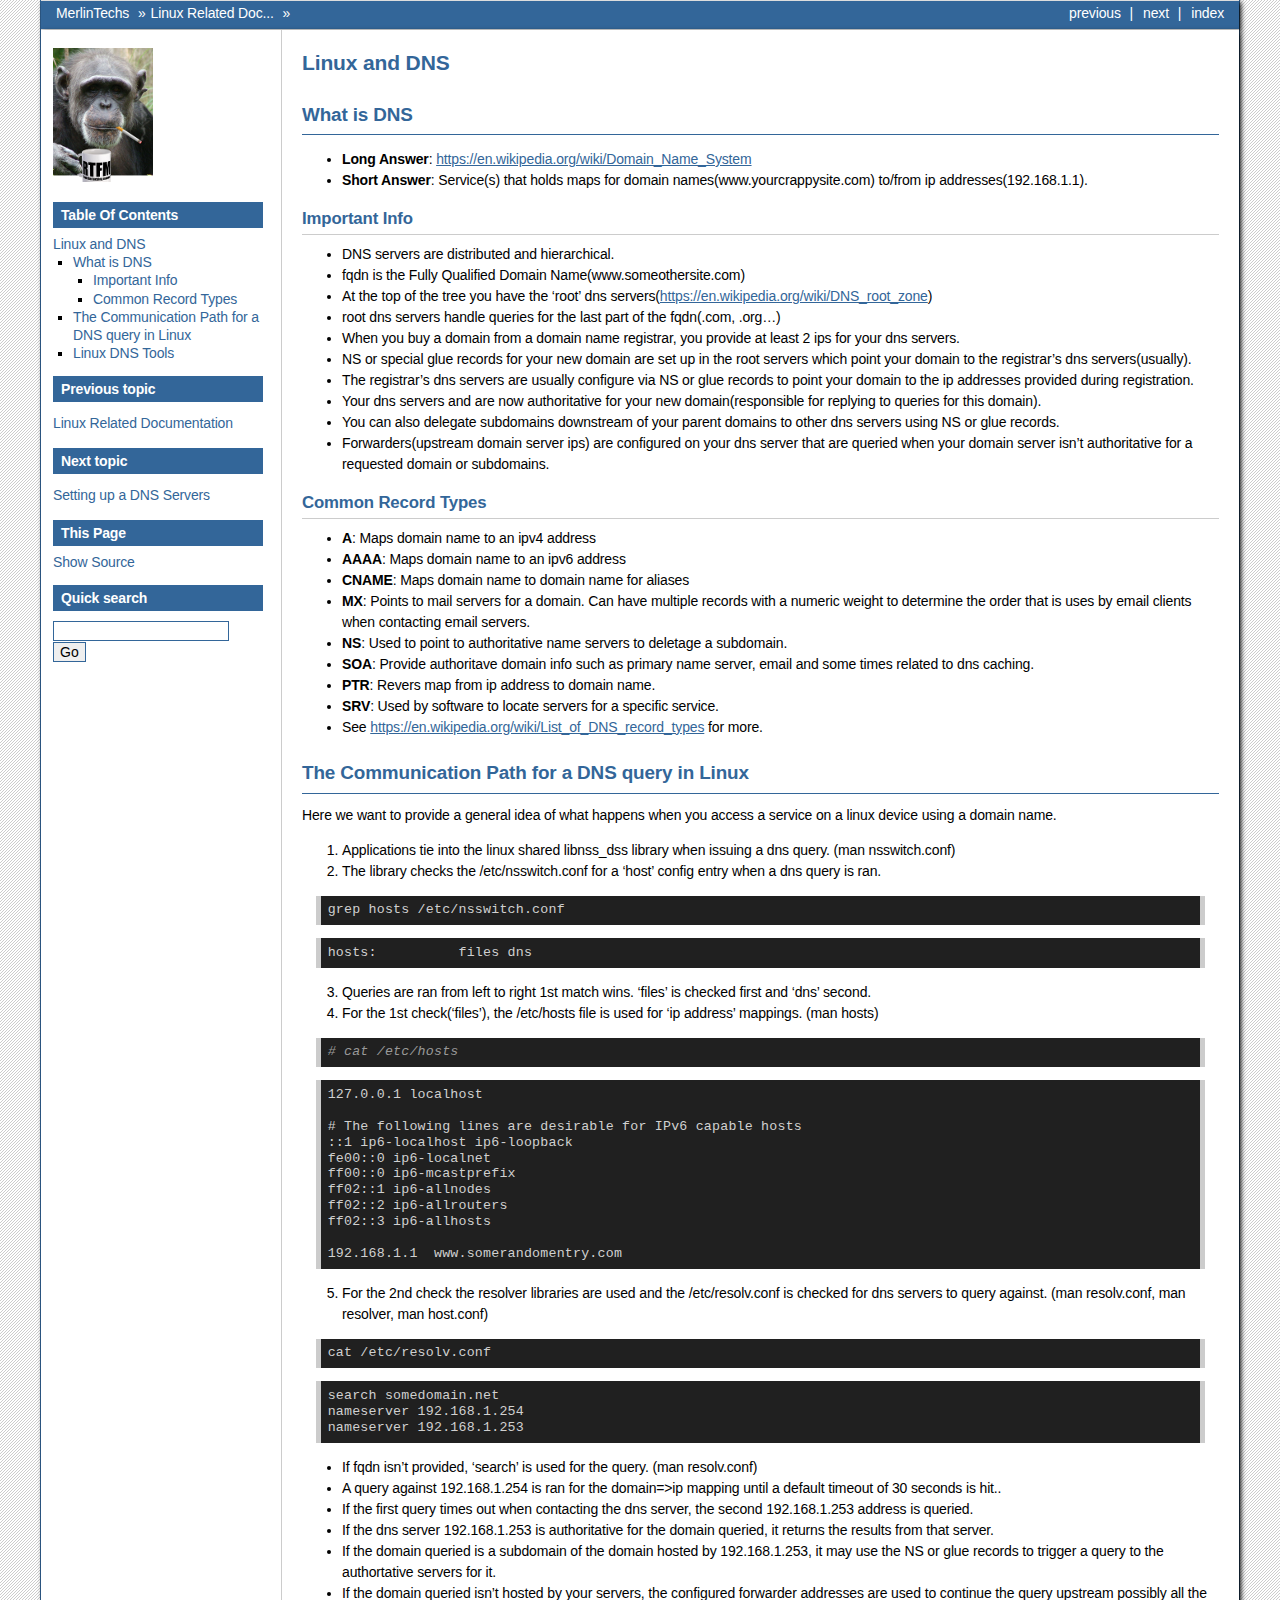
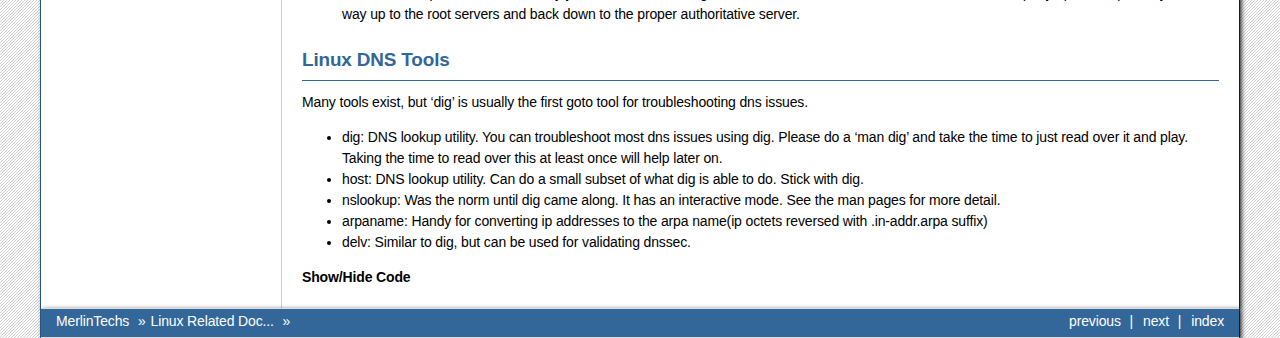
<file: linuxdocs/dns/dns.html>
<!doctype html>

<html xmlns="http://www.w3.org/1999/xhtml">
  <head>
    <meta http-equiv="Content-Type" content="text/html; charset=utf-8" />
    <title>Linux and DNS &#8212; MerlinTechs</title>
    <link rel="stylesheet" href="../../_static/bizstyle.css" type="text/css" />
    <link rel="stylesheet" href="../../_static/pygments.css" type="text/css" />
    <link rel="stylesheet" href="../../_static/css/custom.css" type="text/css" />
    <link rel="stylesheet" href="../../_static/custom.css" type="text/css" />
    <script type="text/javascript">
      var DOCUMENTATION_OPTIONS = {
        URL_ROOT:    '../../',
        VERSION:     '',
        COLLAPSE_INDEX: false,
        FILE_SUFFIX: '.html',
        HAS_SOURCE:  true,
        SOURCELINK_SUFFIX: '.txt'
      };
    </script>
    <script type="text/javascript" src="../../_static/jquery.js"></script>
    <script type="text/javascript" src="../../_static/underscore.js"></script>
    <script type="text/javascript" src="../../_static/doctools.js"></script>
    <script type="text/javascript" src="../../_static/bizstyle.js"></script>
    <link rel="index" title="Index" href="../../genindex.html" />
    <link rel="search" title="Search" href="../../search.html" />
    <link rel="next" title="Setting up a DNS Servers" href="dns-server.html" />
    <link rel="prev" title="Linux Related Documentation" href="../index.html" />
    <meta name="viewport" content="width=device-width,initial-scale=1.0">
    <!--[if lt IE 9]>
    <script type="text/javascript" src="_static/css3-mediaqueries.js"></script>
    <![endif]-->
  </head>
  <body>
    <div class="related" role="navigation" aria-label="related navigation">
      <h3>Navigation</h3>
      <ul>
        <li class="right" style="margin-right: 10px">
          <a href="../../genindex.html" title="General Index"
             accesskey="I">index</a></li>
        <li class="right" >
          <a href="dns-server.html" title="Setting up a DNS Servers"
             accesskey="N">next</a> |</li>
        <li class="right" >
          <a href="../index.html" title="Linux Related Documentation"
             accesskey="P">previous</a> |</li>
        <li class="nav-item nav-item-0"><a href="../../index.html">MerlinTechs</a> &#187;</li>
          <li class="nav-item nav-item-1"><a href="../index.html" accesskey="U">Linux Related Documentation</a> &#187;</li> 
      </ul>
    </div>
      <div class="sphinxsidebar" role="navigation" aria-label="main navigation">
        <div class="sphinxsidebarwrapper">
            <p class="logo"><a href="../../index.html">
              <img class="logo" src="../../_static/monkey_logo.png" alt="Logo"/>
            </a></p>
  <h3><a href="../../index.html">Table Of Contents</a></h3>
  <ul>
<li><a class="reference internal" href="#">Linux and DNS</a><ul>
<li><a class="reference internal" href="#what-is-dns">What is DNS</a><ul>
<li><a class="reference internal" href="#important-info">Important Info</a></li>
<li><a class="reference internal" href="#common-record-types">Common Record Types</a></li>
</ul>
</li>
<li><a class="reference internal" href="#the-communication-path-for-a-dns-query-in-linux">The Communication Path for a DNS query in Linux</a></li>
<li><a class="reference internal" href="#linux-dns-tools">Linux DNS Tools</a></li>
</ul>
</li>
</ul>

  <h4>Previous topic</h4>
  <p class="topless"><a href="../index.html"
                        title="previous chapter">Linux Related Documentation</a></p>
  <h4>Next topic</h4>
  <p class="topless"><a href="dns-server.html"
                        title="next chapter">Setting up a DNS Servers</a></p>
  <div role="note" aria-label="source link">
    <h3>This Page</h3>
    <ul class="this-page-menu">
      <li><a href="../../_sources/linuxdocs/dns/dns.rst.txt"
            rel="nofollow">Show Source</a></li>
    </ul>
   </div>
<div id="searchbox" style="display: none" role="search">
  <h3>Quick search</h3>
    <form class="search" action="../../search.html" method="get">
      <div><input type="text" name="q" /></div>
      <div><input type="submit" value="Go" /></div>
      <input type="hidden" name="check_keywords" value="yes" />
      <input type="hidden" name="area" value="default" />
    </form>
</div>
<script type="text/javascript">$('#searchbox').show(0);</script>
        </div>
      </div>

    <div class="document">
      <div class="documentwrapper">
        <div class="bodywrapper">
          <div class="body" role="main">
            
  <div class="section" id="linux-and-dns">
<h1>Linux and DNS<a class="headerlink" href="#linux-and-dns" title="Permalink to this headline">¶</a></h1>
<div class="section" id="what-is-dns">
<h2>What is DNS<a class="headerlink" href="#what-is-dns" title="Permalink to this headline">¶</a></h2>
<ul class="simple">
<li><strong>Long Answer</strong>: <a class="reference external" href="https://en.wikipedia.org/wiki/Domain_Name_System">https://en.wikipedia.org/wiki/Domain_Name_System</a></li>
<li><strong>Short Answer</strong>: Service(s) that holds maps for domain names(www.yourcrappysite.com) to/from ip addresses(192.168.1.1).</li>
</ul>
<div class="section" id="important-info">
<h3>Important Info<a class="headerlink" href="#important-info" title="Permalink to this headline">¶</a></h3>
<ul class="simple">
<li>DNS servers are distributed and hierarchical.</li>
<li>fqdn is the Fully Qualified Domain Name(www.someothersite.com)</li>
<li>At the top of the tree you have the ‘root’ dns servers(<a class="reference external" href="https://en.wikipedia.org/wiki/DNS_root_zone">https://en.wikipedia.org/wiki/DNS_root_zone</a>)</li>
<li>root dns servers handle queries for the last part of the fqdn(.com, .org…)</li>
<li>When you buy a domain from a domain name registrar, you provide at least 2 ips for your dns servers.</li>
<li>NS or special glue records for your new domain are set up in the root servers which point your domain to the registrar’s dns servers(usually).</li>
<li>The registrar’s dns servers are usually configure via NS or glue records to point your domain to the ip addresses provided during registration.</li>
<li>Your dns servers and are now authoritative for your new domain(responsible for replying to queries for this domain).</li>
<li>You can also delegate subdomains downstream of your parent domains to other dns servers using NS or glue records.</li>
<li>Forwarders(upstream domain server ips) are configured on your dns server that are queried when your domain server isn’t authoritative for a requested domain or subdomains.</li>
</ul>
</div>
<div class="section" id="common-record-types">
<h3>Common Record Types<a class="headerlink" href="#common-record-types" title="Permalink to this headline">¶</a></h3>
<ul class="simple">
<li><strong>A</strong>: Maps domain name to an ipv4 address</li>
<li><strong>AAAA</strong>: Maps domain name to an ipv6 address</li>
<li><strong>CNAME</strong>: Maps domain name to domain name for aliases</li>
<li><strong>MX</strong>: Points to mail servers for a domain.  Can have multiple records with a numeric weight to determine the order that is uses by email clients when contacting email servers.</li>
<li><strong>NS</strong>: Used to point to authoritative name servers to deletage a subdomain.</li>
<li><strong>SOA</strong>: Provide authoritave domain info such as primary name server, email and some times related to dns caching.</li>
<li><strong>PTR</strong>: Revers map from ip address to domain name.</li>
<li><strong>SRV</strong>: Used by software to locate servers for a specific service.</li>
<li>See <a class="reference external" href="https://en.wikipedia.org/wiki/List_of_DNS_record_types">https://en.wikipedia.org/wiki/List_of_DNS_record_types</a> for more.</li>
</ul>
</div>
</div>
<div class="section" id="the-communication-path-for-a-dns-query-in-linux">
<h2>The Communication Path for a DNS query in Linux<a class="headerlink" href="#the-communication-path-for-a-dns-query-in-linux" title="Permalink to this headline">¶</a></h2>
<p>Here we want to provide a general idea of what happens when you access a service on a linux device using a domain name.</p>
<ol class="arabic simple">
<li>Applications tie into the linux shared libnss_dss library when issuing a dns query. (man nsswitch.conf)</li>
<li>The library checks the /etc/nsswitch.conf for a ‘host’ config entry when a dns query is ran.</li>
</ol>
<div class="highlight-sh"><div class="highlight"><pre><span></span>grep hosts /etc/nsswitch.conf
</pre></div>
</div>
<div class="highlight-none"><div class="highlight"><pre><span></span>hosts:          files dns
</pre></div>
</div>
<ol class="arabic simple" start="3">
<li>Queries are ran from left to right 1st match wins.  ‘files’ is checked first and ‘dns’ second.</li>
<li>For the 1st check(‘files’), the /etc/hosts file is used for ‘ip address’ mappings. (man hosts)</li>
</ol>
<div class="highlight-sh"><div class="highlight"><pre><span></span><span class="c1"># cat /etc/hosts</span>
</pre></div>
</div>
<div class="highlight-none"><div class="highlight"><pre><span></span>127.0.0.1 localhost

# The following lines are desirable for IPv6 capable hosts
::1 ip6-localhost ip6-loopback
fe00::0 ip6-localnet
ff00::0 ip6-mcastprefix
ff02::1 ip6-allnodes
ff02::2 ip6-allrouters
ff02::3 ip6-allhosts

192.168.1.1  www.somerandomentry.com
</pre></div>
</div>
<ol class="arabic simple" start="5">
<li>For the 2nd check the resolver libraries are used and the /etc/resolv.conf is checked for dns servers to query against. (man resolv.conf, man resolver, man host.conf)</li>
</ol>
<div class="highlight-sh"><div class="highlight"><pre><span></span>cat /etc/resolv.conf
</pre></div>
</div>
<div class="highlight-none"><div class="highlight"><pre><span></span>search somedomain.net
nameserver 192.168.1.254
nameserver 192.168.1.253
</pre></div>
</div>
<ul class="simple">
<li>If fqdn isn’t provided, ‘search’ is used for the query. (man resolv.conf)</li>
<li>A query against 192.168.1.254 is ran for the domain=&gt;ip mapping until a default timeout of 30 seconds is hit..</li>
<li>If the first query times out when contacting the dns server, the second 192.168.1.253 address is queried.</li>
<li>If the dns server 192.168.1.253 is authoritative for the domain queried, it returns the results from that server.</li>
<li>If the domain queried is a subdomain of the domain hosted by 192.168.1.253, it may use the NS or glue records to trigger a query to the authortative servers for it.</li>
<li>If the domain queried isn’t hosted by your servers, the configured forwarder addresses are used to continue the query upstream possibly all the way up to the root servers and back down to the proper authoritative server.</li>
</ul>
</div>
<div class="section" id="linux-dns-tools">
<h2>Linux DNS Tools<a class="headerlink" href="#linux-dns-tools" title="Permalink to this headline">¶</a></h2>
<p>Many tools exist, but ‘dig’ is usually the first goto tool for troubleshooting dns issues.</p>
<ul class="simple">
<li>dig:  DNS lookup utility.  You can troubleshoot most dns issues using dig. Please do a ‘man dig’ and take the time to just read over it and play.  Taking the time to read over this at least once will help later on.</li>
<li>host: DNS lookup utility.  Can do a small subset of what dig is able to do.  Stick with dig.</li>
<li>nslookup: Was the norm until dig came along.  It has an interactive mode.  See the man pages for more detail.</li>
<li>arpaname: Handy for converting ip addresses to the arpa name(ip octets reversed with .in-addr.arpa suffix)</li>
<li>delv: Similar to dig, but can be used for validating dnssec.</li>
</ul>
<div class="toggle docutils container">
<div class="header docutils container">
<strong>Show/Hide Code</strong></div>
<div class="highlight-sh"><div class="highlight"><pre><span></span>cat /etc/hosts
</pre></div>
</div>
</div>
</div>
</div>


          </div>
        </div>
      </div>
      <div class="clearer"></div>
    </div>
    <div class="related" role="navigation" aria-label="related navigation">
      <h3>Navigation</h3>
      <ul>
        <li class="right" style="margin-right: 10px">
          <a href="../../genindex.html" title="General Index"
             >index</a></li>
        <li class="right" >
          <a href="dns-server.html" title="Setting up a DNS Servers"
             >next</a> |</li>
        <li class="right" >
          <a href="../index.html" title="Linux Related Documentation"
             >previous</a> |</li>
        <li class="nav-item nav-item-0"><a href="../../index.html">MerlinTechs</a> &#187;</li>
          <li class="nav-item nav-item-1"><a href="../index.html" >Linux Related Documentation</a> &#187;</li> 
      </ul>
    </div>
 <script type="text/javascript">
    $(document).ready(function() {
        $(".toggle > *").hide();
        $(".toggle .header").show();
        $(".toggle .header").click(function() {
            $(this).parent().children().not(".header").toggle(400);
            $(this).parent().children(".header").toggleClass("open");
        })
    });
</script>

  </body>
</html>
</file>
<file: _static/bizstyle.css>
/*
 * bizstyle.css_t
 * ~~~~~~~~~~~~~~
 *
 * Sphinx stylesheet -- business style theme.
 *
 * :copyright: Copyright 2011-2014 by Sphinx team, see AUTHORS.
 * :license: BSD, see LICENSE for details.
 *
 */

@import url("basic.css");

/* -- page layout ----------------------------------------------------------- */

body {
    font-family: 'Lucida Grande', 'Lucida Sans Unicode', 'Geneva',
                 'Verdana', sans-serif;
    font-size: 14px;
    letter-spacing: -0.01em;
    line-height: 150%;
    text-align: center;
    background-color: white;
    background-image: url(background_b01.png);
    color: black;
    padding: 0;
    border-right: 1px solid #336699;
    border-left: 1px solid #336699;

    margin: 0px 40px 0px 40px;
}

div.document {
    background-color: white;
    text-align: left;
    background-repeat: repeat-x;

    -moz-box-shadow: 2px 2px 5px #000;
    -webkit-box-shadow: 2px 2px 5px #000;
}

div.bodywrapper {
    margin: 0 0 0 240px;
    border-left: 1px solid #ccc;
}

div.body {
    margin: 0;
    padding: 0.5em 20px 20px 20px;
}

div.related {
    font-size: 1em;

    -moz-box-shadow: 2px 2px 5px #000;
    -webkit-box-shadow: 2px 2px 5px #000;
}

div.related ul {
    background-color: #336699;
    height: 100%;
    overflow: hidden;
    border-top: 1px solid #ddd;
    border-bottom: 1px solid #ddd;
}

div.related ul li {
    color: white;
    margin: 0;
    padding: 0;
    height: 2em;
    float: left;
}

div.related ul li.right {
    float: right;
    margin-right: 5px;
}

div.related ul li a {
    margin: 0;
    padding: 0 5px 0 5px;
    line-height: 1.75em;
    color: #fff;
}

div.related ul li a:hover {
    color: #fff;
    text-decoration: underline;
}

div.sphinxsidebarwrapper {
    padding: 0;
}

div.sphinxsidebar {
    margin: 0;
    padding: 0.5em 12px 12px 12px;
    width: 210px;
    font-size: 1em;
    text-align: left;
}

div.sphinxsidebar h3, div.sphinxsidebar h4 {
    margin: 1em 0 0.5em 0;
    font-size: 1em;
    padding: 0.1em 0 0.1em 0.5em;
    color: white;
    border: 1px solid #336699;
    background-color: #336699;
}

div.sphinxsidebar h3 a {
    color: white;
}

div.sphinxsidebar ul {
    padding-left: 1.5em;
    margin-top: 7px;
    padding: 0;
    line-height: 130%;
}

div.sphinxsidebar ul ul {
    margin-left: 20px;
}

div.sphinxsidebar input {
    border: 1px solid #336699;
}

div.footer {
    background-color: white;
    color: #336699;
    padding: 3px 8px 3px 0;
    clear: both;
    font-size: 0.8em;
    text-align: right;
    border-bottom: 1px solid #336699;

    -moz-box-shadow: 2px 2px 5px #000;
    -webkit-box-shadow: 2px 2px 5px #000;
}

div.footer a {
    color: #336699;
    text-decoration: underline;
}

/* -- body styles ----------------------------------------------------------- */

p {
    margin: 0.8em 0 0.5em 0;
}

a {
    color: #336699;
    text-decoration: none;
}

a:hover {
    color: #336699;
    text-decoration: underline;
}

div.body a {
    text-decoration: underline;
}

h1, h2, h3 {
    color: #336699;
}

h1 {
    margin: 0;
    padding: 0.7em 0 0.3em 0;
    font-size: 1.5em;
}

h2 {
    margin: 1.3em 0 0.2em 0;
    font-size: 1.35em;
    padding-bottom: .5em;
    border-bottom: 1px solid #336699;
}

h3 {
    margin: 1em 0 -0.3em 0;
    font-size: 1.2em;
    padding-bottom: .3em;
    border-bottom: 1px solid #CCCCCC;
}

div.body h1 a, div.body h2 a, div.body h3 a,
div.body h4 a, div.body h5 a, div.body h6 a {
    color: black!important;
}

h1 a.anchor, h2 a.anchor, h3 a.anchor,
h4 a.anchor, h5 a.anchor, h6 a.anchor {
    display: none;
    margin: 0 0 0 0.3em;
    padding: 0 0.2em 0 0.2em;
    color: #aaa!important;
}

h1:hover a.anchor, h2:hover a.anchor, h3:hover a.anchor, h4:hover a.anchor,
h5:hover a.anchor, h6:hover a.anchor {
    display: inline;
}

h1 a.anchor:hover, h2 a.anchor:hover, h3 a.anchor:hover, h4 a.anchor:hover,
h5 a.anchor:hover, h6 a.anchor:hover {
    color: #777;
    background-color: #eee;
}

a.headerlink {
    color: #c60f0f!important;
    font-size: 1em;
    margin-left: 6px;
    padding: 0 4px 0 4px;
    text-decoration: none!important;
}

a.headerlink:hover {
    background-color: #ccc;
    color: white!important;
}

cite, code, tt {
    font-family: 'Consolas', 'Deja Vu Sans Mono',
                 'Bitstream Vera Sans Mono', monospace;
    font-size: 0.95em;
    letter-spacing: 0.01em;
}

code {
    background-color: #F2F2F2;
    border-bottom: 1px solid #ddd;
    color: #333;
}

code.descname, code.descclassname, code.xref {
    border: 0;
}

hr {
    border: 1px solid #abc;
    margin: 2em;
}

a code {
    border: 0;
    color: #CA7900;
}

a code:hover {
    color: #2491CF;
}

pre {
    background-color: transparent !important;
    font-family: 'Consolas', 'Deja Vu Sans Mono',
                 'Bitstream Vera Sans Mono', monospace;
    font-size: 0.95em;
    letter-spacing: 0.015em;
    line-height: 120%;
    padding: 0.5em;
    border-right: 5px solid #ccc;
    border-left: 5px solid #ccc;
}

pre a {
    color: inherit;
    text-decoration: underline;
}

td.linenos pre {
    padding: 0.5em 0;
}

div.quotebar {
    background-color: #f8f8f8;
    max-width: 250px;
    float: right;
    padding: 2px 7px;
    border: 1px solid #ccc;
}

div.topic {
    background-color: #f8f8f8;
}

table {
    border-collapse: collapse;
    margin: 0 -0.5em 0 -0.5em;
}

table td, table th {
    padding: 0.2em 0.5em 0.2em 0.5em;
}

div.admonition {
    font-size: 0.9em;
    margin: 1em 0 1em 0;
    border: 3px solid #cccccc;
    background-color: #f7f7f7;
    padding: 0;
}

div.admonition p {
    margin: 0.5em 1em 0.5em 1em;
    padding: 0;
}

div.admonition li p {
    margin-left: 0;
}

div.admonition pre, div.warning pre {
    margin: 0;
}

div.highlight {
    margin: 0.4em 1em;
}

div.admonition p.admonition-title {
    margin: 0;
    padding: 0.1em 0 0.1em 0.5em;
    color: white;
    border-bottom: 3px solid #cccccc;
    font-weight: bold;
    background-color: #165e83;
}

div.danger    { border: 3px solid #f0908d; background-color: #f0cfa0; }
div.error     { border: 3px solid #f0908d; background-color: #ede4cd; }
div.warning   { border: 3px solid #f8b862; background-color: #f0cfa0; }
div.caution   { border: 3px solid #f8b862; background-color: #ede4cd; }
div.attention { border: 3px solid #f8b862; background-color: #f3f3f3; }
div.important { border: 3px solid #f0cfa0; background-color: #ede4cd; }
div.note      { border: 3px solid #f0cfa0; background-color: #f3f3f3; }
div.hint      { border: 3px solid #bed2c3; background-color: #f3f3f3; }
div.tip       { border: 3px solid #bed2c3; background-color: #f3f3f3; }

div.danger p.admonition-title, div.error p.admonition-title {
    background-color: #b7282e;
    border-bottom: 3px solid #f0908d;
}

div.caution p.admonition-title,
div.warning p.admonition-title,
div.attention p.admonition-title {
    background-color: #f19072;
    border-bottom: 3px solid #f8b862;
}

div.note p.admonition-title, div.important p.admonition-title {
    background-color: #f8b862;
    border-bottom: 3px solid #f0cfa0;
}

div.hint p.admonition-title, div.tip p.admonition-title {
    background-color: #7ebea5;
    border-bottom: 3px solid #bed2c3;
}

div.admonition ul, div.admonition ol,
div.warning ul, div.warning ol {
    margin: 0.1em 0.5em 0.5em 3em;
    padding: 0;
}

div.versioninfo {
    margin: 1em 0 0 0;
    border: 1px solid #ccc;
    background-color: #DDEAF0;
    padding: 8px;
    line-height: 1.3em;
    font-size: 0.9em;
}

.viewcode-back {
    font-family: 'Lucida Grande', 'Lucida Sans Unicode', 'Geneva',
                 'Verdana', sans-serif;
}

div.viewcode-block:target {
    background-color: #f4debf;
    border-top: 1px solid #ac9;
    border-bottom: 1px solid #ac9;
}

p.versionchanged span.versionmodified {
    font-size: 0.9em;
    margin-right: 0.2em;
    padding: 0.1em;
    background-color: #DCE6A0;
}

/* -- table styles ---------------------------------------------------------- */

table.docutils {
    margin: 1em 0;
    padding: 0;
    border: 1px solid white;
    background-color: #f7f7f7;
}

table.docutils td, table.docutils th {
    padding: 1px 8px 1px 5px;
    border-top: 0;
    border-left: 0;
    border-right: 1px solid white;
    border-bottom: 1px solid white;
}

table.docutils td p {
    margin-top: 0;
    margin-bottom: 0.3em;
}

table.field-list td, table.field-list th {
    border: 0 !important;
    word-break: break-word;
}

table.footnote td, table.footnote th {
    border: 0 !important;
}

th {
    color: white;
    text-align: left;
    padding-right: 5px;
    background-color: #82A0BE;
}

div.literal-block-wrapper div.code-block-caption {
    background-color: #EEE;
    border-style: solid;
    border-color: #CCC;
    border-width: 1px 5px;
}

/* WIDE DESKTOP STYLE */
@media only screen and (min-width: 1176px) {
body {
    margin: 0 40px 0 40px;
}
}

/* TABLET STYLE */
@media only screen and (min-width: 768px) and (max-width: 991px) {
body {
    margin: 0 40px 0 40px;
}
}

/* MOBILE LAYOUT (PORTRAIT/320px) */
@media only screen and (max-width: 767px) {
body {
    margin: 0;
}
div.bodywrapper {
    margin: 0;
    width: 100%;
    border: none;
}
div.sphinxsidebar {
    display: none;
}
}

/* MOBILE LAYOUT (LANDSCAPE/480px) */
@media only screen and (min-width: 480px) and (max-width: 767px) {
body {
    margin: 0 20px 0 20px;
}
}

/* RETINA OVERRIDES */
@media
only screen and (-webkit-min-device-pixel-ratio: 2),
only screen and (min-device-pixel-ratio: 2) {
}

/* -- end ------------------------------------------------------------------- */
</file>
<file: _static/pygments.css>
.highlight .hll { background-color: #404040 }
.highlight  { background: #202020; color: #d0d0d0 }
.highlight .c { color: #999999; font-style: italic } /* Comment */
.highlight .err { color: #a61717; background-color: #e3d2d2 } /* Error */
.highlight .esc { color: #d0d0d0 } /* Escape */
.highlight .g { color: #d0d0d0 } /* Generic */
.highlight .k { color: #6ab825; font-weight: bold } /* Keyword */
.highlight .l { color: #d0d0d0 } /* Literal */
.highlight .n { color: #d0d0d0 } /* Name */
.highlight .o { color: #d0d0d0 } /* Operator */
.highlight .x { color: #d0d0d0 } /* Other */
.highlight .p { color: #d0d0d0 } /* Punctuation */
.highlight .ch { color: #999999; font-style: italic } /* Comment.Hashbang */
.highlight .cm { color: #999999; font-style: italic } /* Comment.Multiline */
.highlight .cp { color: #cd2828; font-weight: bold } /* Comment.Preproc */
.highlight .cpf { color: #999999; font-style: italic } /* Comment.PreprocFile */
.highlight .c1 { color: #999999; font-style: italic } /* Comment.Single */
.highlight .cs { color: #e50808; font-weight: bold; background-color: #520000 } /* Comment.Special */
.highlight .gd { color: #d22323 } /* Generic.Deleted */
.highlight .ge { color: #d0d0d0; font-style: italic } /* Generic.Emph */
.highlight .gr { color: #d22323 } /* Generic.Error */
.highlight .gh { color: #ffffff; font-weight: bold } /* Generic.Heading */
.highlight .gi { color: #589819 } /* Generic.Inserted */
.highlight .go { color: #cccccc } /* Generic.Output */
.highlight .gp { color: #aaaaaa } /* Generic.Prompt */
.highlight .gs { color: #d0d0d0; font-weight: bold } /* Generic.Strong */
.highlight .gu { color: #ffffff; text-decoration: underline } /* Generic.Subheading */
.highlight .gt { color: #d22323 } /* Generic.Traceback */
.highlight .kc { color: #6ab825; font-weight: bold } /* Keyword.Constant */
.highlight .kd { color: #6ab825; font-weight: bold } /* Keyword.Declaration */
.highlight .kn { color: #6ab825; font-weight: bold } /* Keyword.Namespace */
.highlight .kp { color: #6ab825 } /* Keyword.Pseudo */
.highlight .kr { color: #6ab825; font-weight: bold } /* Keyword.Reserved */
.highlight .kt { color: #6ab825; font-weight: bold } /* Keyword.Type */
.highlight .ld { color: #d0d0d0 } /* Literal.Date */
.highlight .m { color: #3677a9 } /* Literal.Number */
.highlight .s { color: #ed9d13 } /* Literal.String */
.highlight .na { color: #bbbbbb } /* Name.Attribute */
.highlight .nb { color: #24909d } /* Name.Builtin */
.highlight .nc { color: #447fcf; text-decoration: underline } /* Name.Class */
.highlight .no { color: #40ffff } /* Name.Constant */
.highlight .nd { color: #ffa500 } /* Name.Decorator */
.highlight .ni { color: #d0d0d0 } /* Name.Entity */
.highlight .ne { color: #bbbbbb } /* Name.Exception */
.highlight .nf { color: #447fcf } /* Name.Function */
.highlight .nl { color: #d0d0d0 } /* Name.Label */
.highlight .nn { color: #447fcf; text-decoration: underline } /* Name.Namespace */
.highlight .nx { color: #d0d0d0 } /* Name.Other */
.highlight .py { color: #d0d0d0 } /* Name.Property */
.highlight .nt { color: #6ab825; font-weight: bold } /* Name.Tag */
.highlight .nv { color: #40ffff } /* Name.Variable */
.highlight .ow { color: #6ab825; font-weight: bold } /* Operator.Word */
.highlight .w { color: #666666 } /* Text.Whitespace */
.highlight .mb { color: #3677a9 } /* Literal.Number.Bin */
.highlight .mf { color: #3677a9 } /* Literal.Number.Float */
.highlight .mh { color: #3677a9 } /* Literal.Number.Hex */
.highlight .mi { color: #3677a9 } /* Literal.Number.Integer */
.highlight .mo { color: #3677a9 } /* Literal.Number.Oct */
.highlight .sa { color: #ed9d13 } /* Literal.String.Affix */
.highlight .sb { color: #ed9d13 } /* Literal.String.Backtick */
.highlight .sc { color: #ed9d13 } /* Literal.String.Char */
.highlight .dl { color: #ed9d13 } /* Literal.String.Delimiter */
.highlight .sd { color: #ed9d13 } /* Literal.String.Doc */
.highlight .s2 { color: #ed9d13 } /* Literal.String.Double */
.highlight .se { color: #ed9d13 } /* Literal.String.Escape */
.highlight .sh { color: #ed9d13 } /* Literal.String.Heredoc */
.highlight .si { color: #ed9d13 } /* Literal.String.Interpol */
.highlight .sx { color: #ffa500 } /* Literal.String.Other */
.highlight .sr { color: #ed9d13 } /* Literal.String.Regex */
.highlight .s1 { color: #ed9d13 } /* Literal.String.Single */
.highlight .ss { color: #ed9d13 } /* Literal.String.Symbol */
.highlight .bp { color: #24909d } /* Name.Builtin.Pseudo */
.highlight .fm { color: #447fcf } /* Name.Function.Magic */
.highlight .vc { color: #40ffff } /* Name.Variable.Class */
.highlight .vg { color: #40ffff } /* Name.Variable.Global */
.highlight .vi { color: #40ffff } /* Name.Variable.Instance */
.highlight .vm { color: #40ffff } /* Name.Variable.Magic */
.highlight .il { color: #3677a9 } /* Literal.Number.Integer.Long */
</file>
<file: _static/css/custom.css>
.displayfile.highlight {
    background: #f0f5f5;
#    border-style: solid;
#    border-width: thin;
#    white-space: pre;
#    font-family: monospace;
#    display: block;
#    overflow: auto;
#    unicode-bidi: embed;
#    margin-left: 20px;
#    margin-right: 20px;
}


.highlight .blah { background-color: #f0f5f5; background: blue }
</file>
<file: _static/custom.css>
.toggle .header {
    display: block;
    clear: both;
}

.toggle .header:after {
    content: " ";
}

.toggle .header.open:after {
    content: " ";
}
</file>
